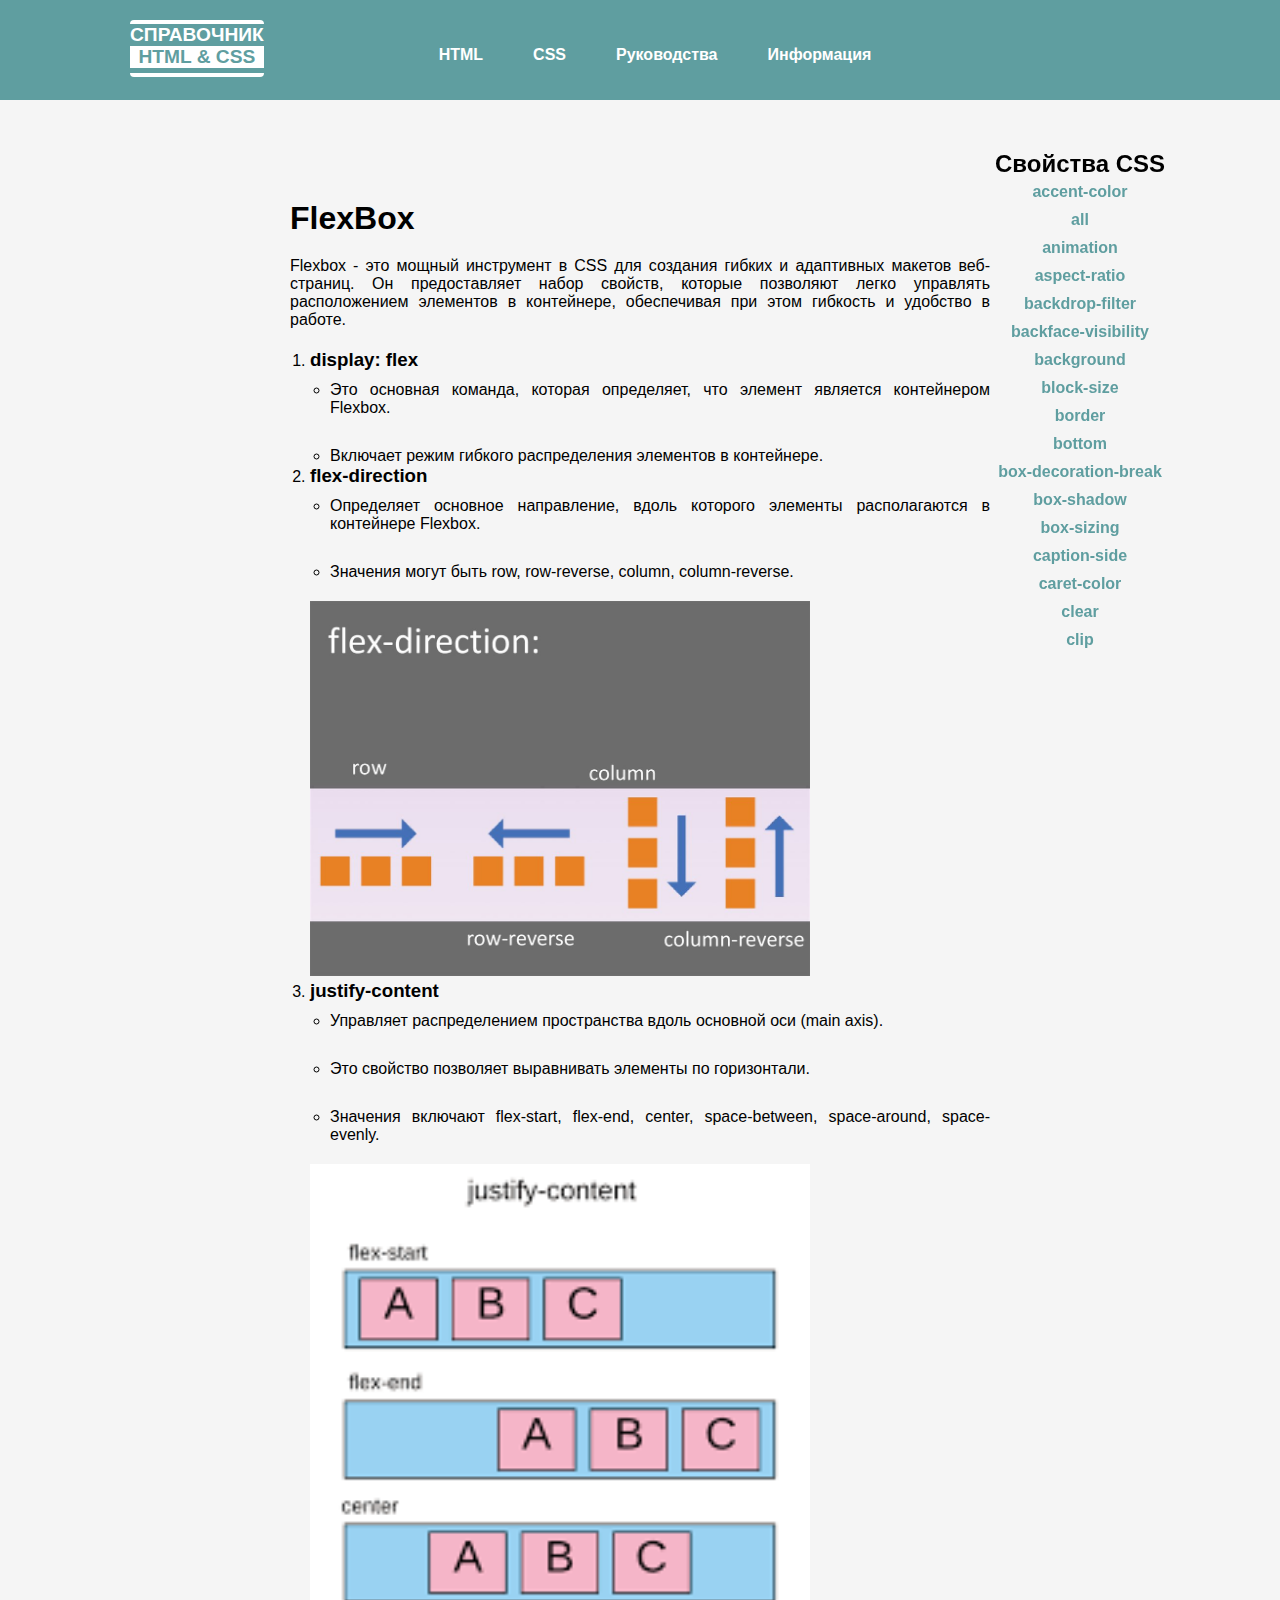
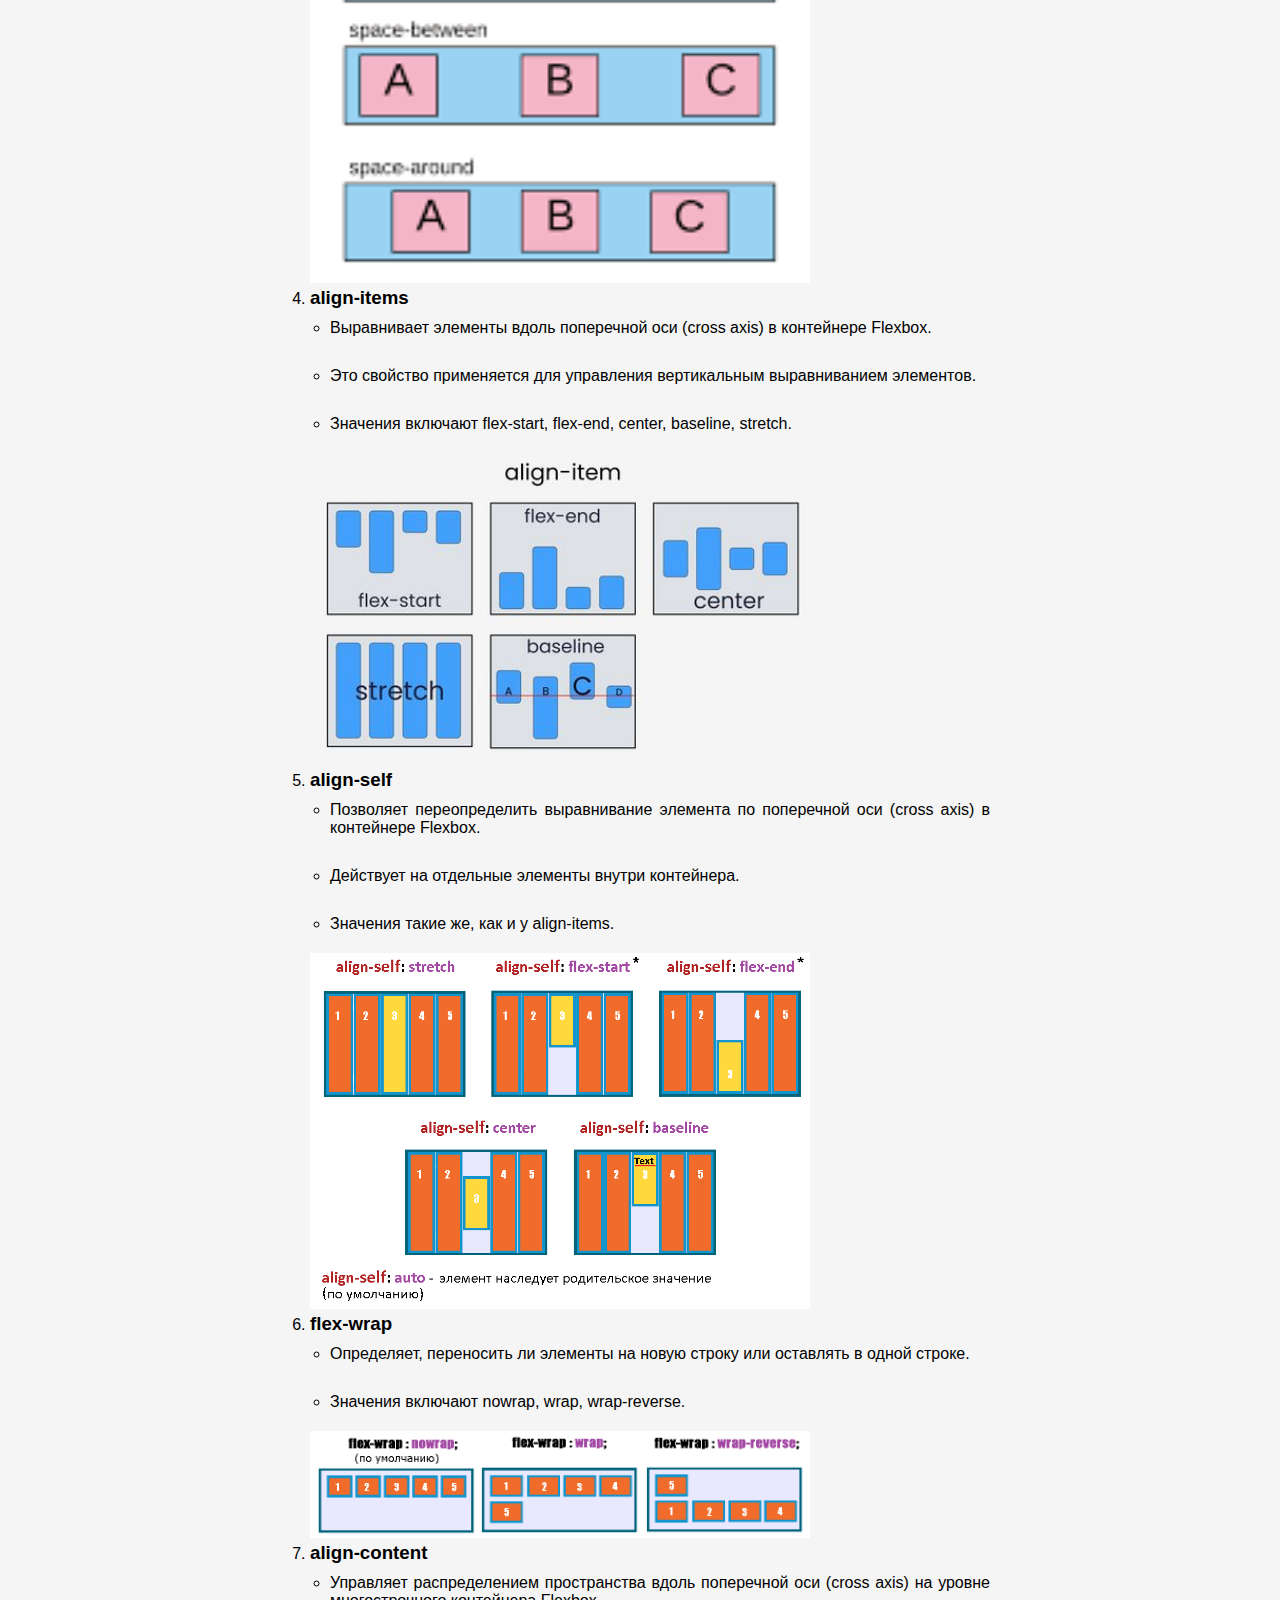
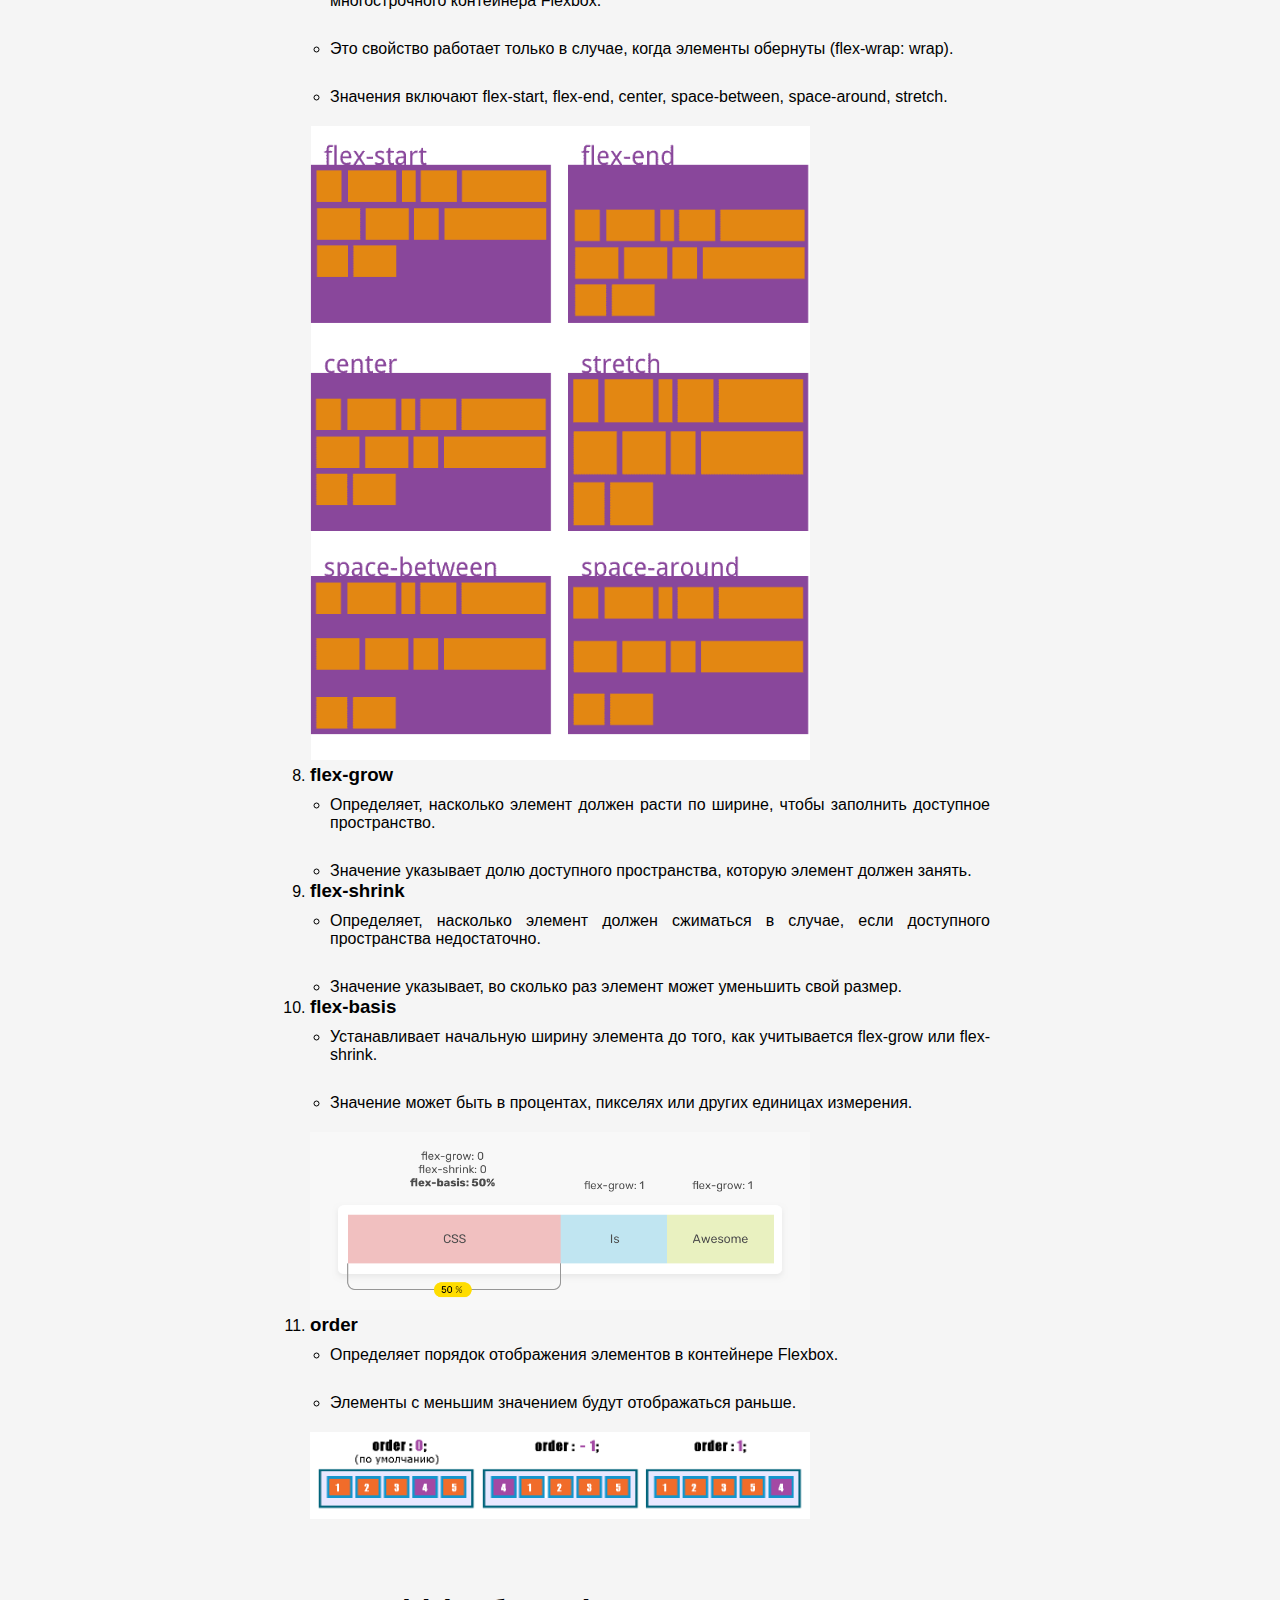
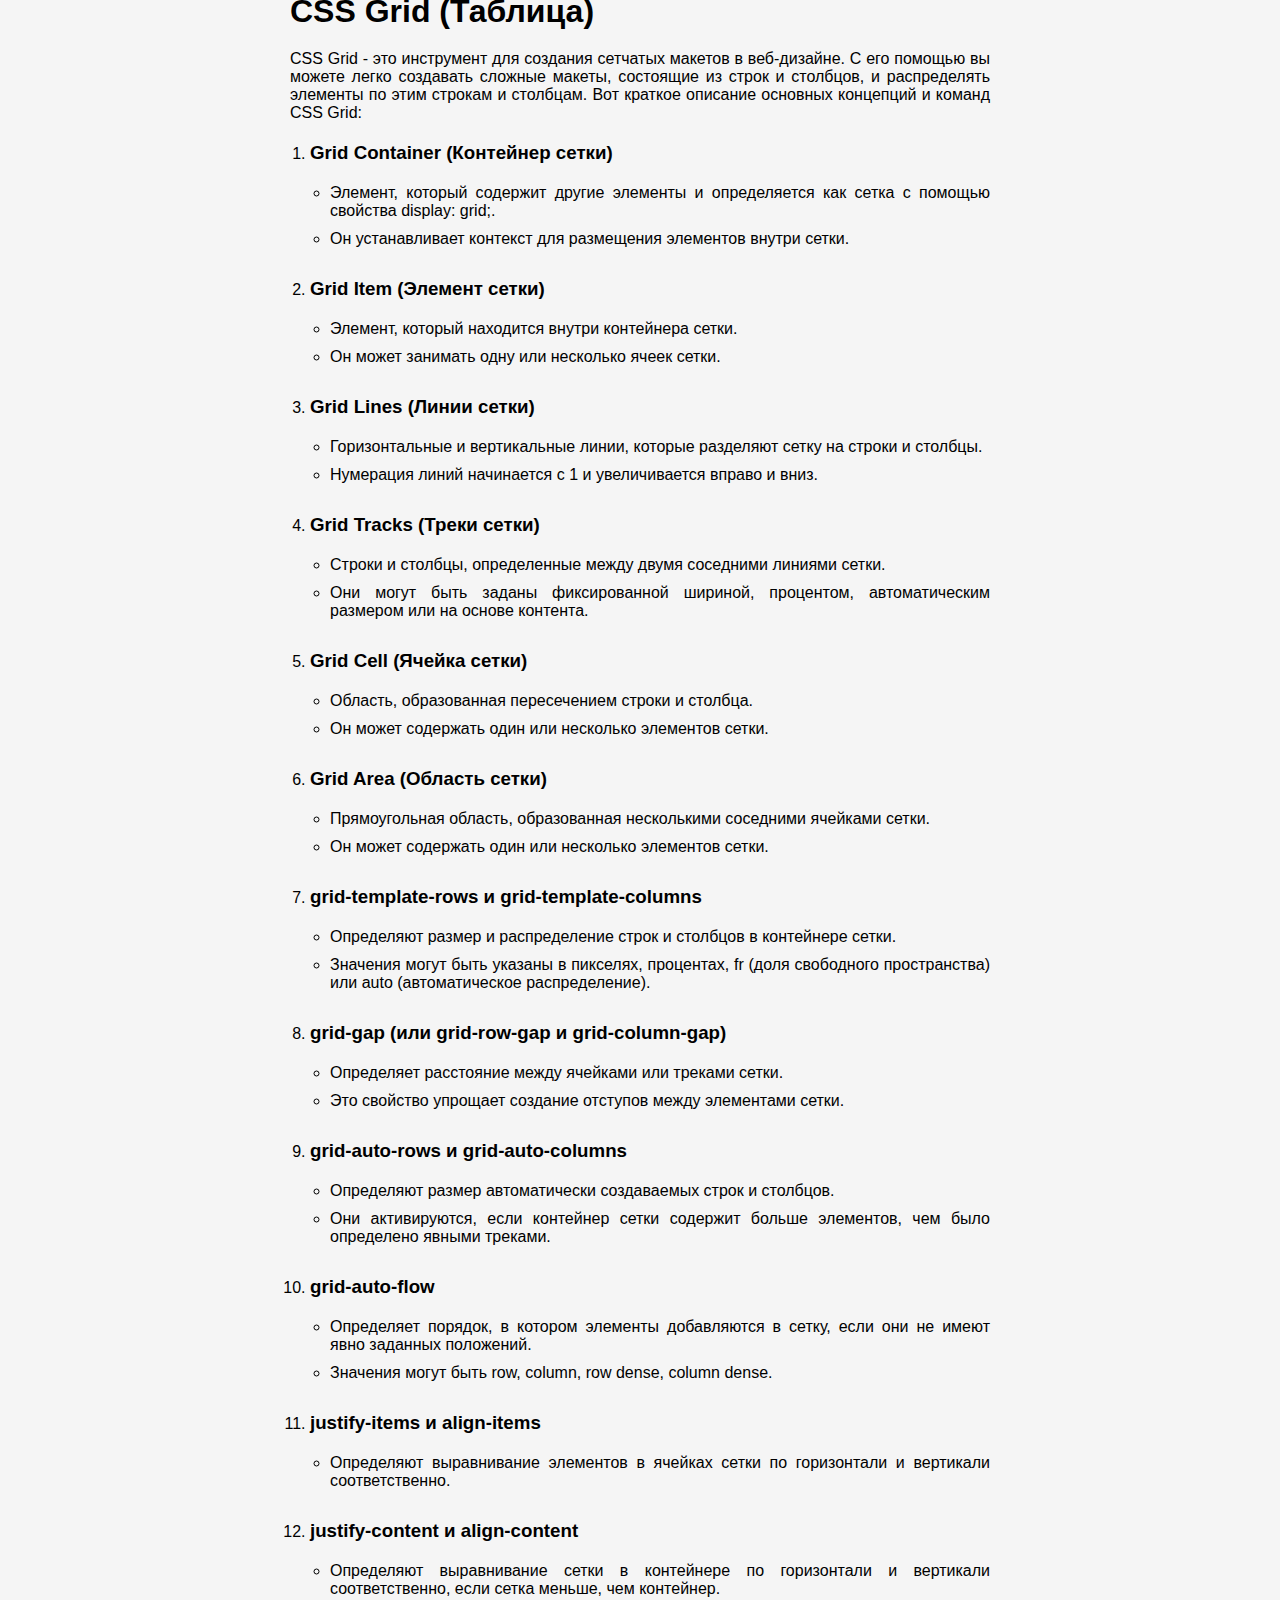
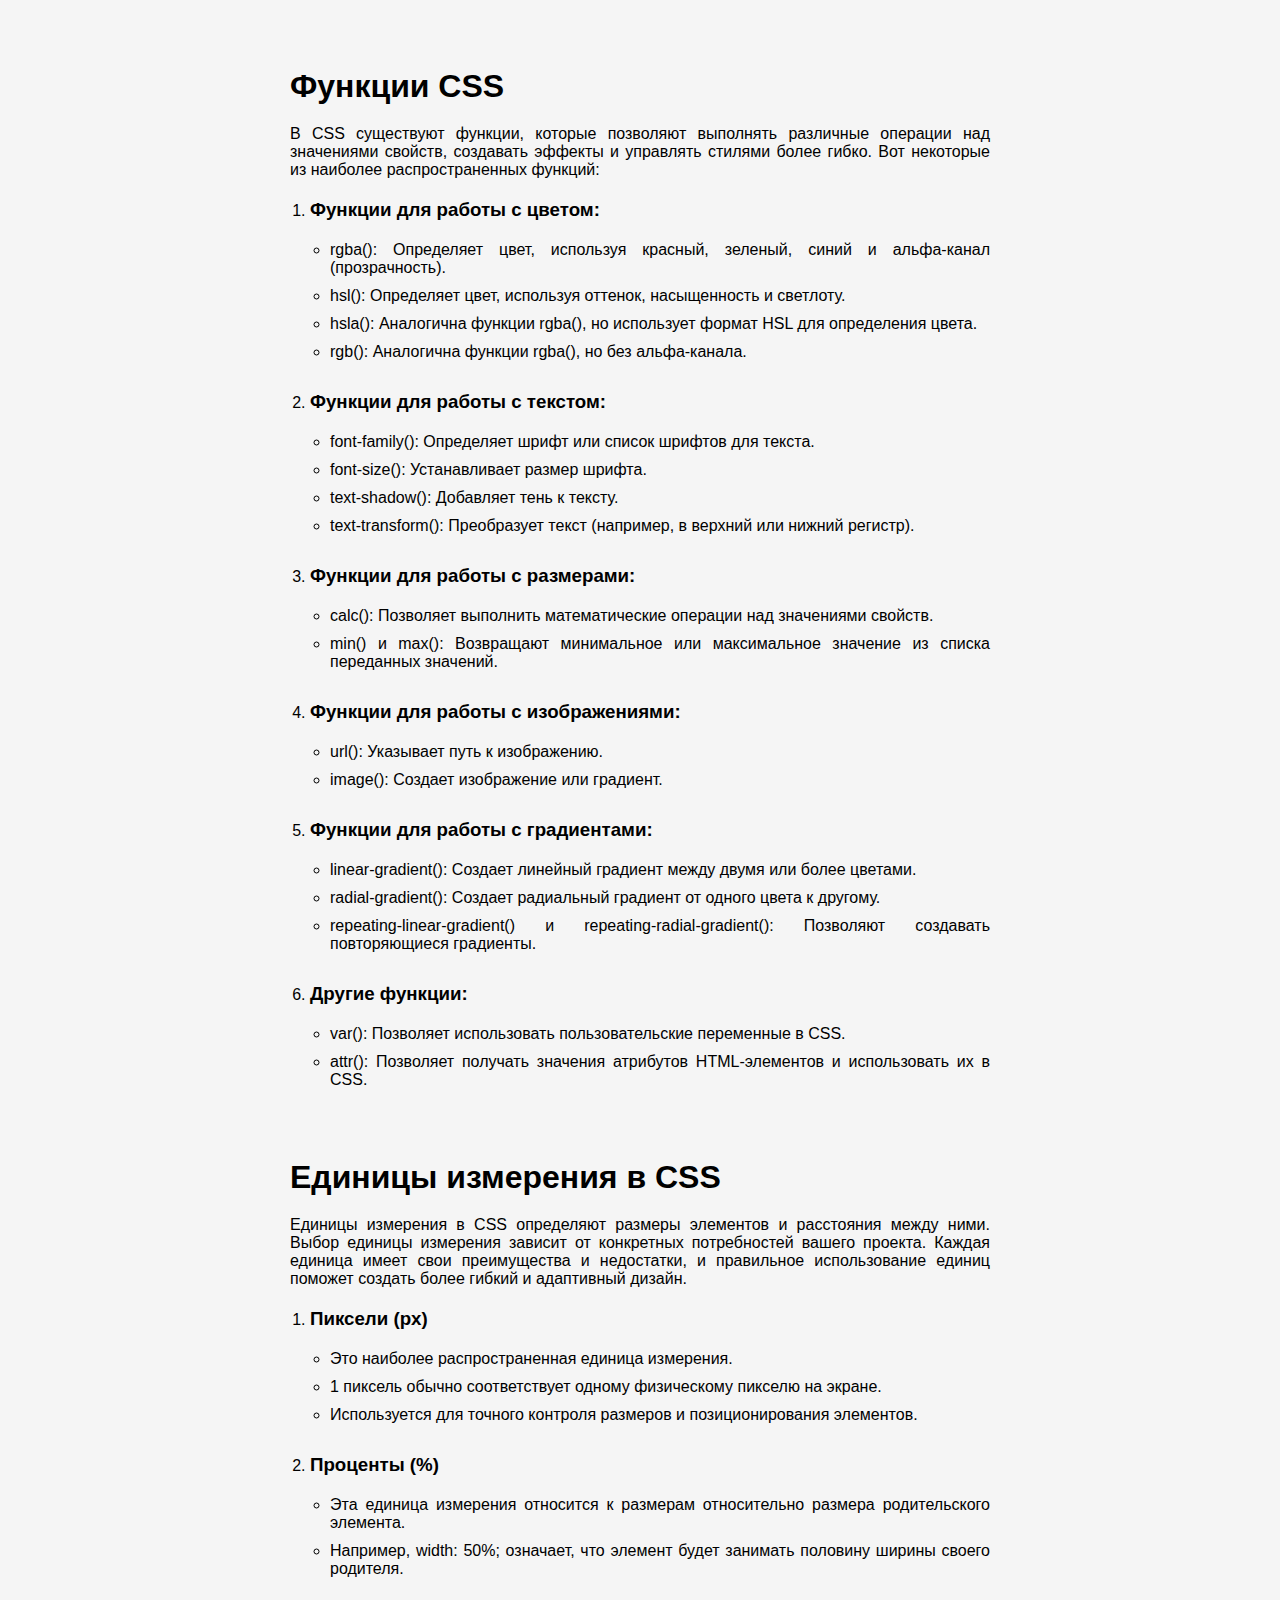
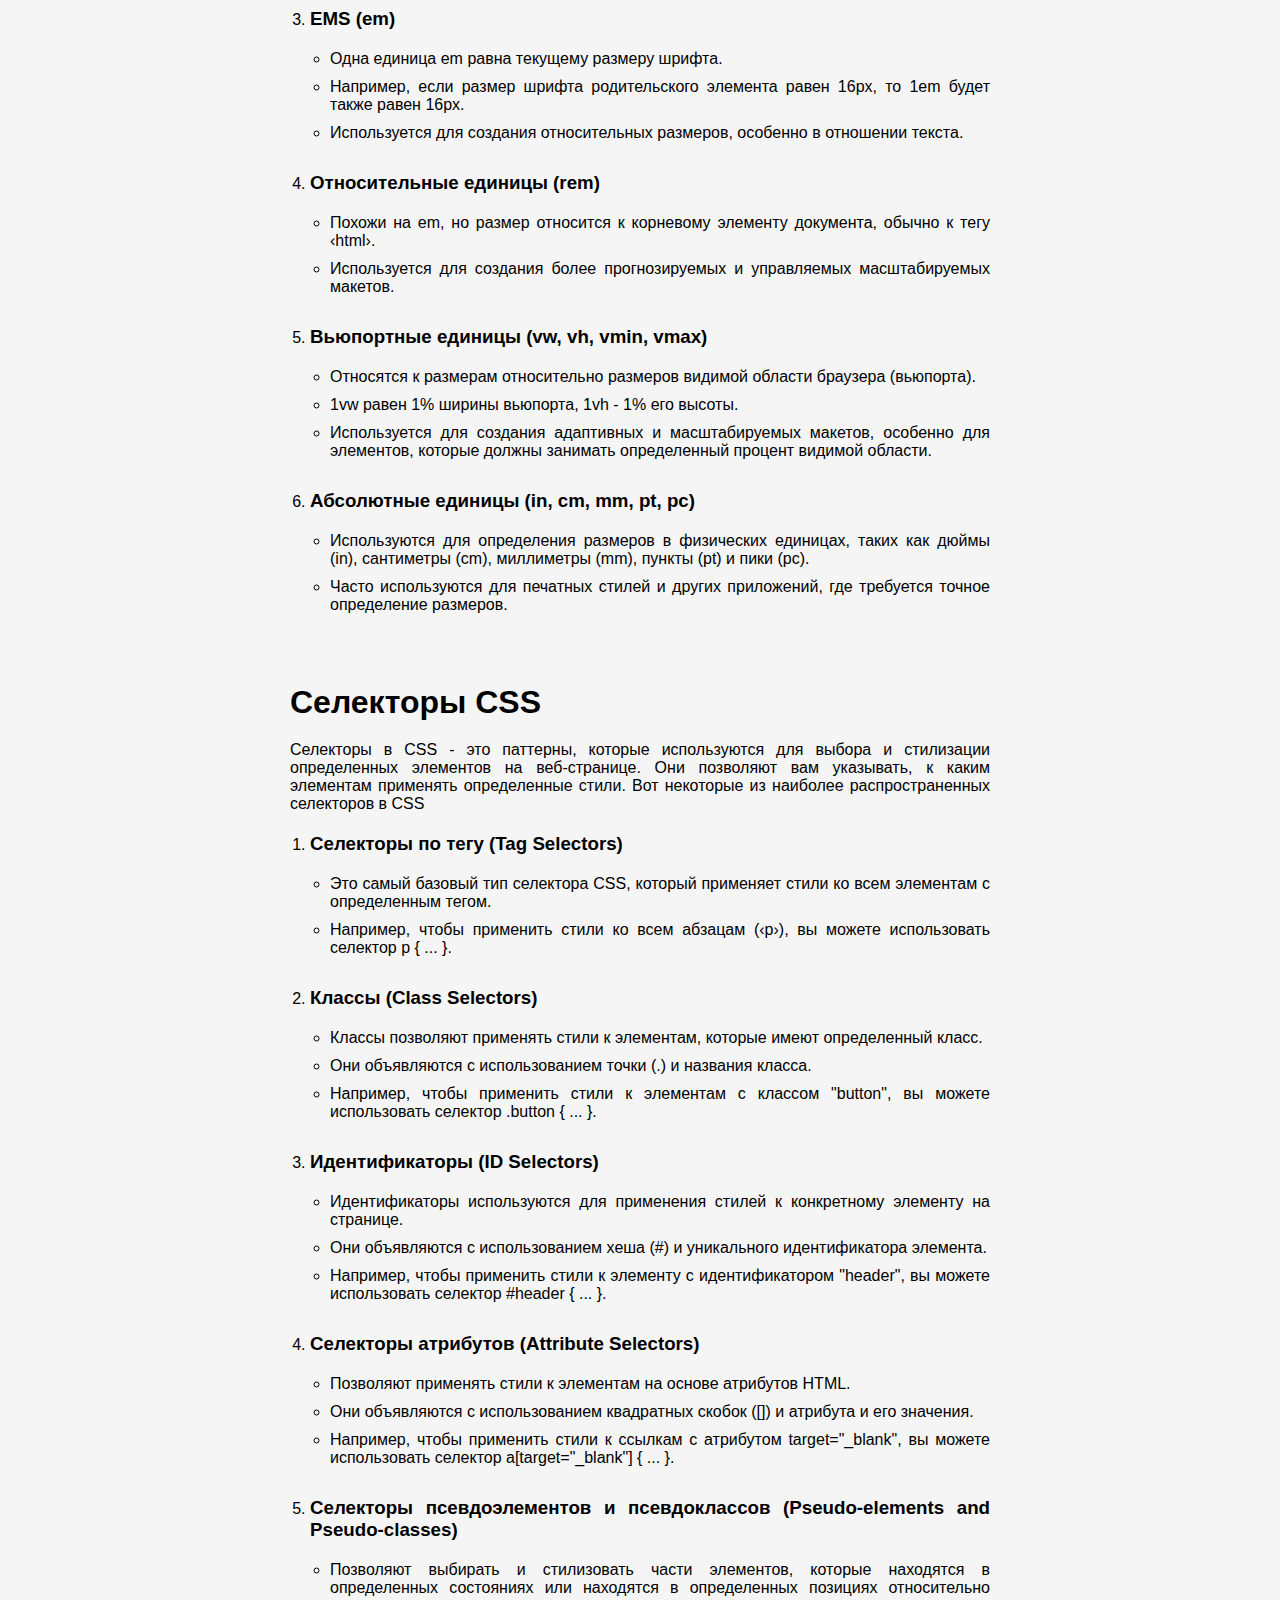
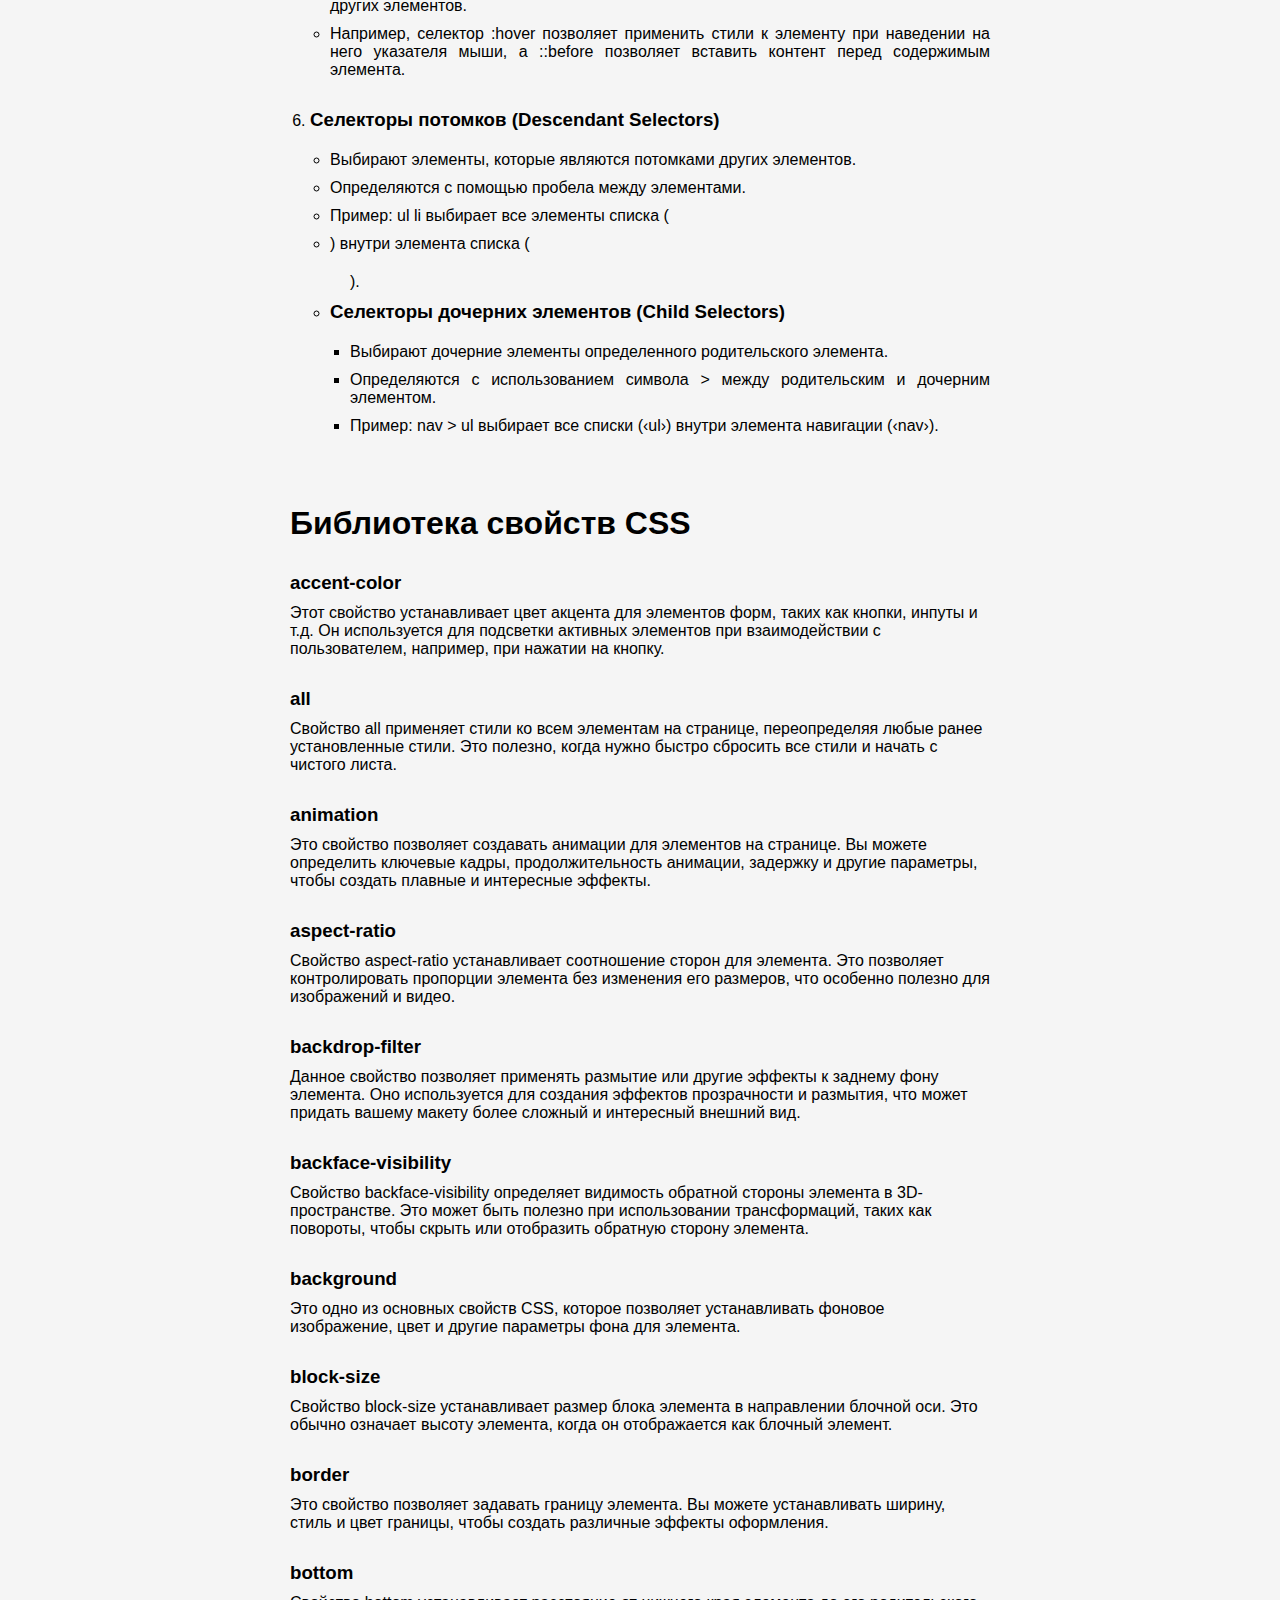
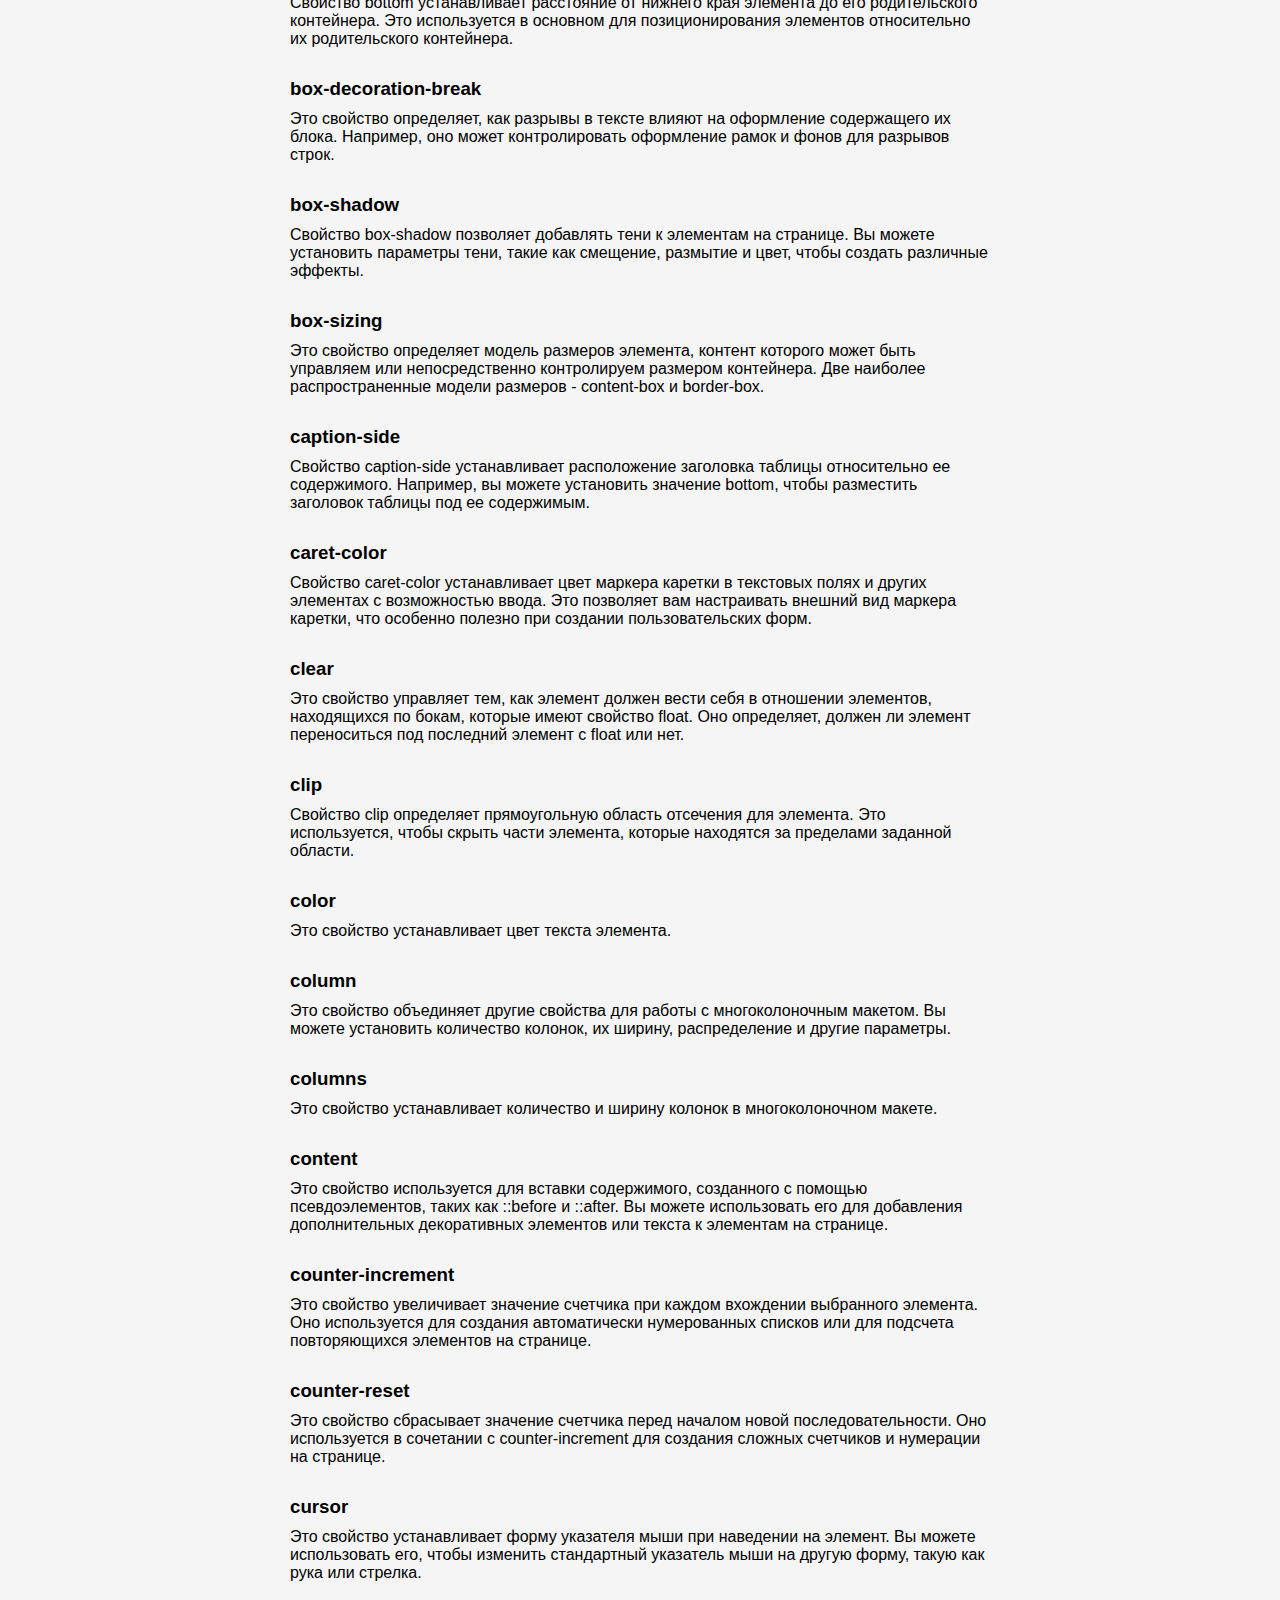
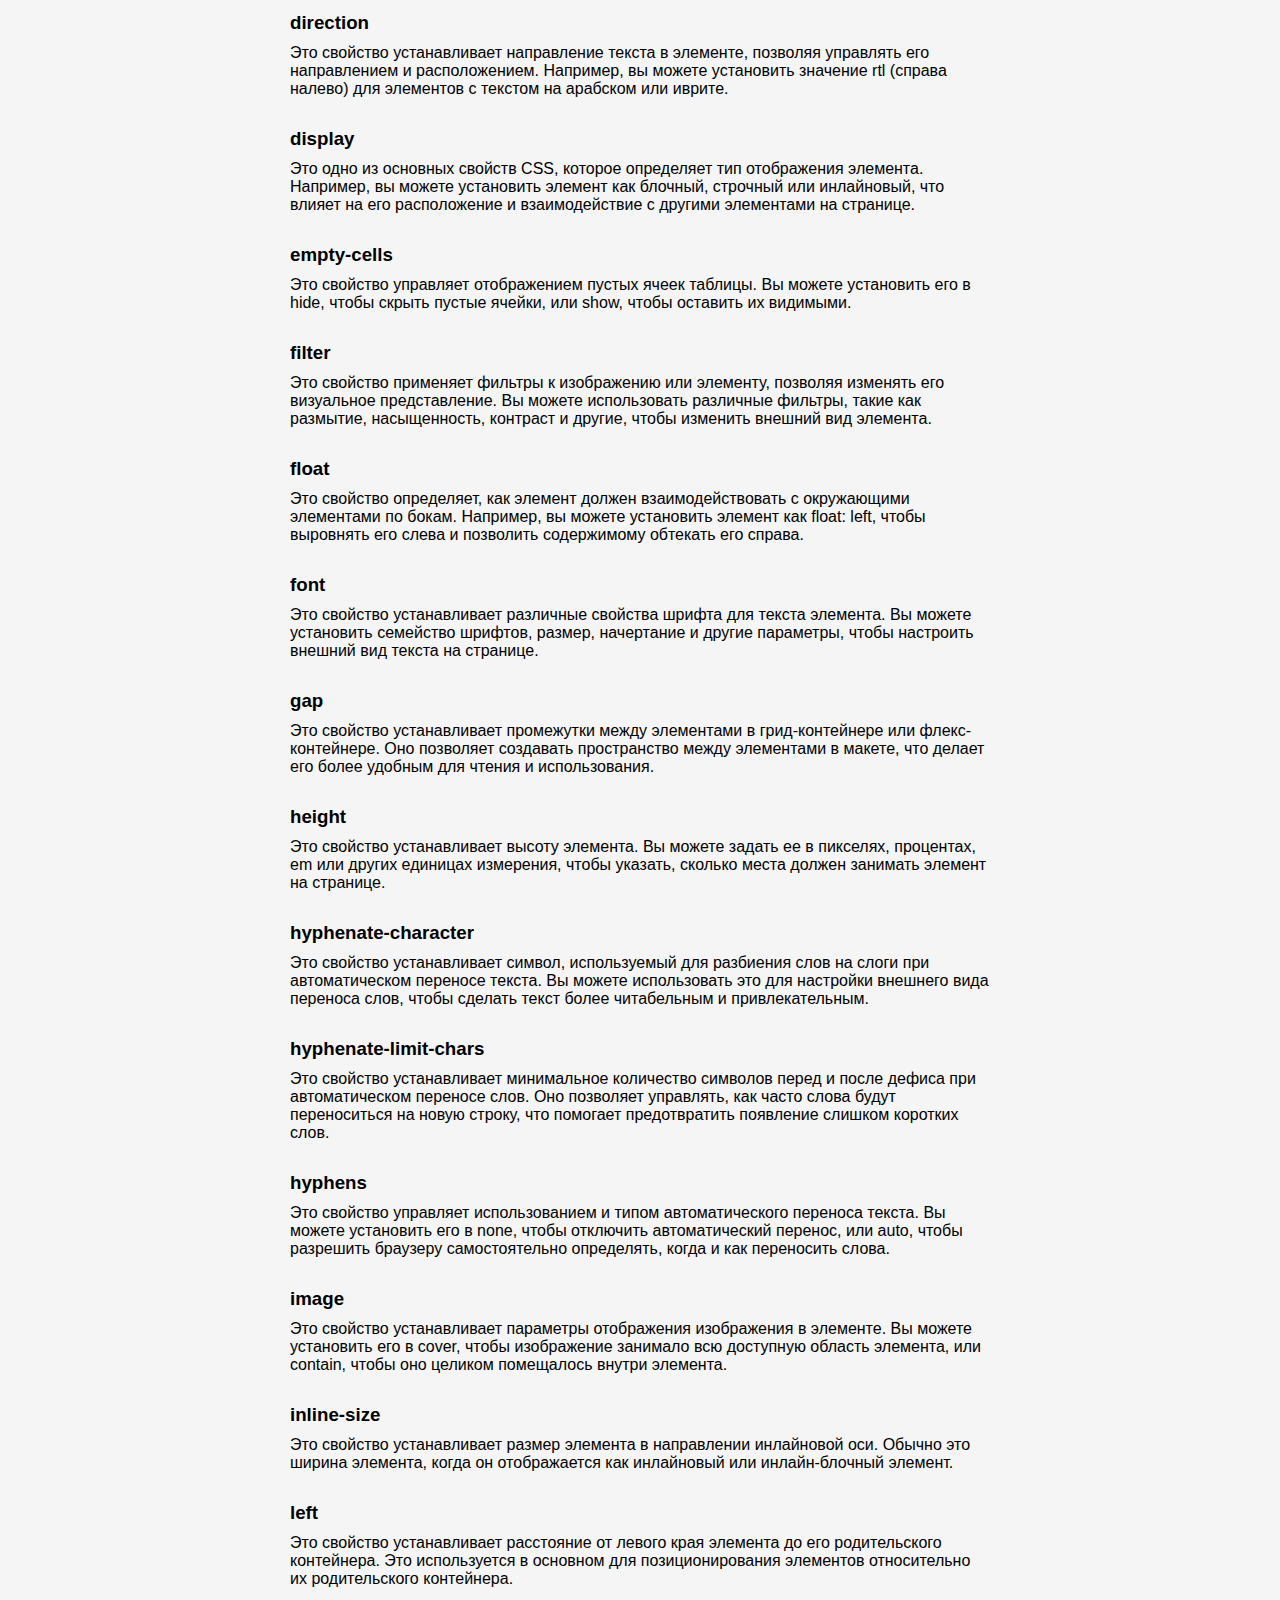
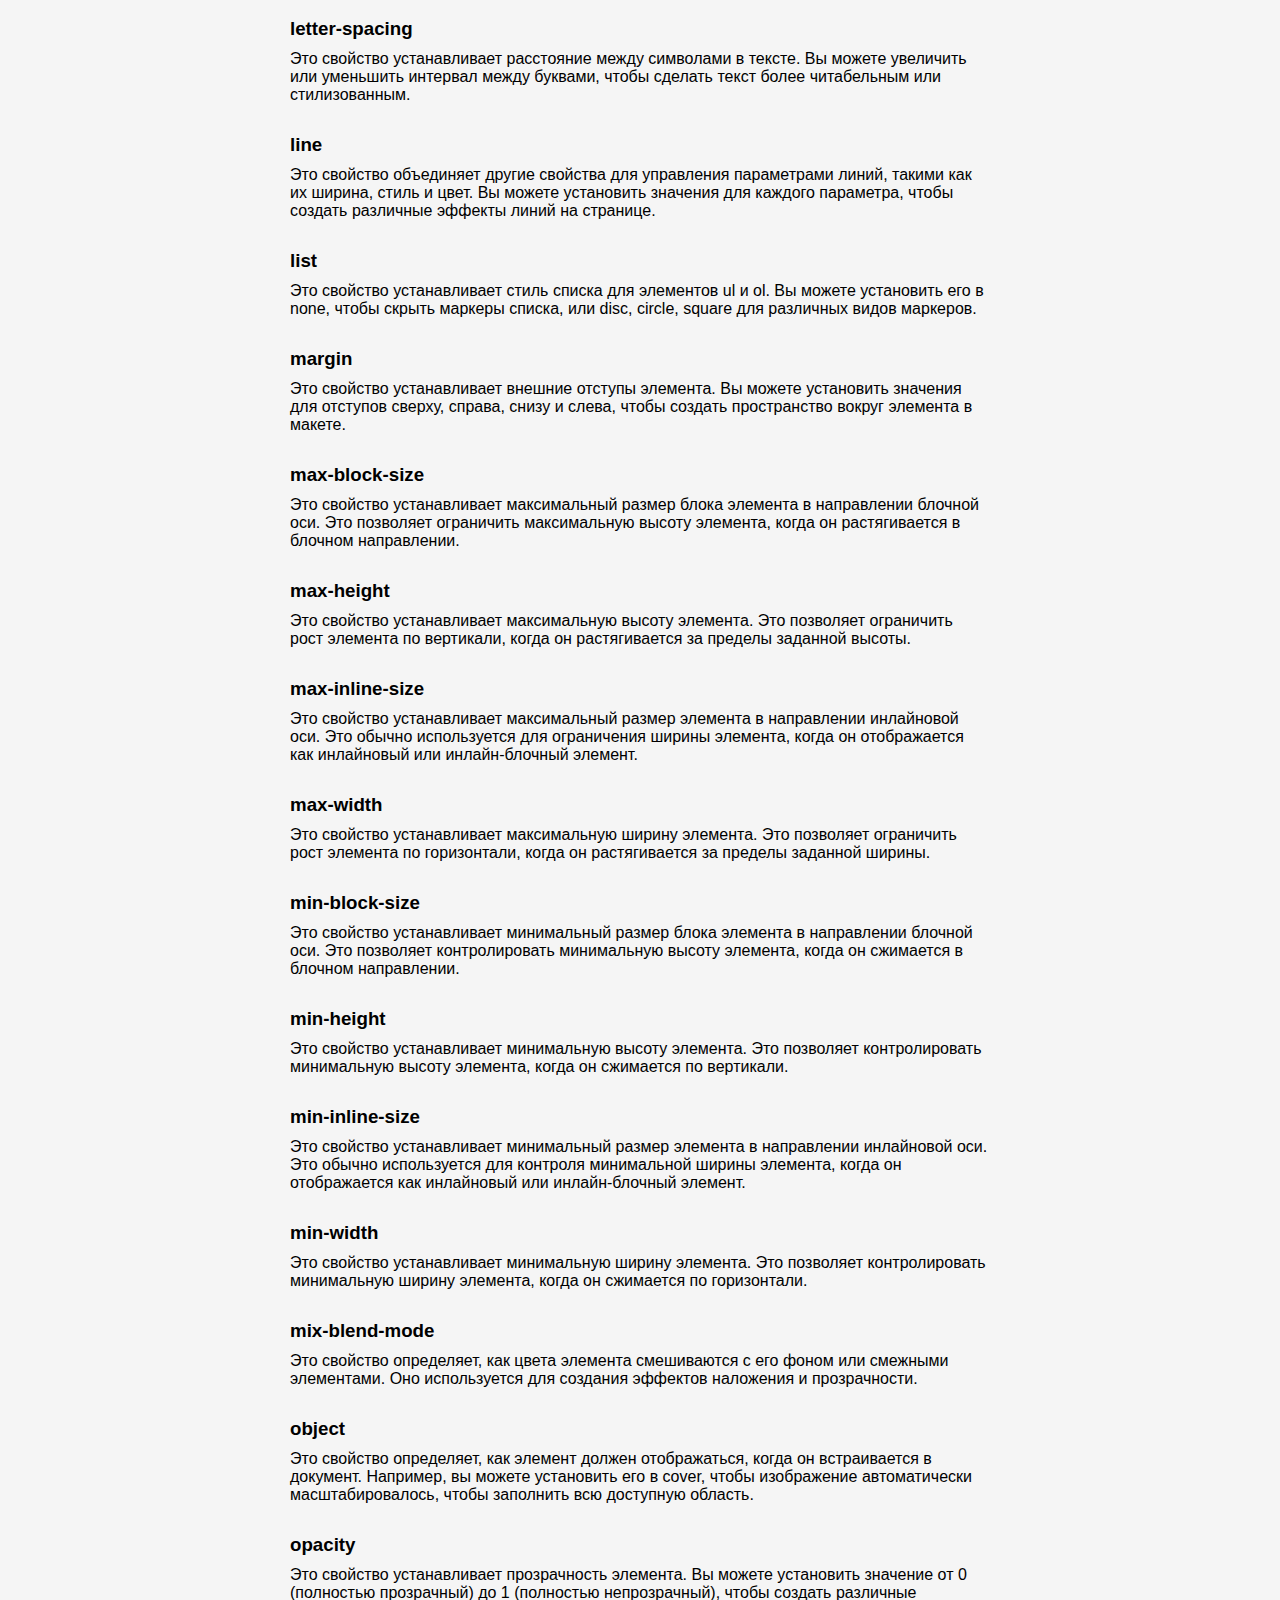
<file: pages/css/elemets.html>
<!DOCTYPE html>
<html lang="en">
<head>
    <meta charset="UTF-8">
    <meta name="viewport" content="width=device-width, initial-scale=1.0">
    <title>HTML directory</title>
    <link rel="stylesheet" href="./style/elements.css">
</head>
<body>
    <header>

        <div class="main_logo">
            <a href="/directory/index.html">
                <strong>СПРАВОЧНИК</strong>
                <p>
                    <strong>HTML & CSS </strong>
                </p> 
            </a>
        </div>

        <ul class="menu">
            <li><strong>HTML</strong>
                <ol>
                    <li><a href="/directory/pages/html/tags.html#a">Библиотека тегов HTML</a></li>
                    <li><a href="/directory/pages/html/tags.html#atributs">Глобальные атрибуты</a></li>
                    <li><a href="/directory/pages/html/tags.html#mime_types">MIME-типы</a></li>
                    <li><a href="/directory/pages/html/tags.html#container">Контейнеры</a></li>
                    <li><a href="/directory/pages/html/tags.html#grid_list">Grid и List теги</a></li>
                    <li><a href="/directory/pages/html/tags.html#form_tags">Form-теги</a></li>
                    <li><a href="/directory/pages/html/tags.html#block_strock" style="border-radius: 7px;">Блочные/строчные теги</a></li>
                </ol>
            </li>
            <li><strong>CSS</strong>
                <ol>
                    <li><a href="/directory/pages/css/elemets.html#accent-color">Библиотека свойств CSS</a></li>
                    <li><a href="/directory/pages/css/elemets.html#flexbox">FlexBox</a></li>
                    <li><a href="/directory/pages/css/elemets.html#css_grid">Grid</a></li>
                    <li><a href="/directory/pages/css/elemets.html#functions">Функции</a></li>
                    <li><a href="/directory/pages/css/elemets.html#units">Единицы CSS</a></li>
                    <li><a href="/directory/pages/css/elemets.html#selectors" style="border-radius: 7px;"> Селекторы</a></li>
                </ol>
            </li>
            <li><strong>Руководства</strong>
                <ol>
                    <li><a href="/directory/pages/css/elemets.html#grid_manual">Таблицы</a></li>
                    <li><a href="/directory/pages/css/elemets.html#adapt_design">Адаптивный дизайн</a></li>
                    <li><a href="/directory/pages/css/elemets.html#bootstrap">Bootstrap 5</a></li>
                    <li><a href="/directory/pages/css/elemets.html#psevdo_elements">Псевдоэлементы ::before и ::after</a></li>
                    <li><a href="/directory/pages/css/elemets.html#animations">CSS-анимация для начинающих</a></li>
                    <li><a href="/directory/pages/css/elemets.html#peremennie" style="border-radius: 7px;">Переменные CSS с нуля</a></li>
                </ol>
            </li>
            <li><strong>Информация</strong>
                <ol>
                    <li><a href="/directory/pages/css/elemets.html#mackets">Макеты</a></li>
                    <li><a href="/directory/pages/css/elemets.html#ssilki">Полезные ссылки</a></li>
                    <li><a href="http://www.itmathrepetitor.ru/zadachi-po-html-i-css/">Тренировочные задачи по HTML и CSS</a></li>
                    <li><a href="https://drive.google.com/file/d/1xqMvGYce9nI3lDx13ZAgTua-_AVFdjIA/view?usp=drive_link" style="border-radius: 7px;">Код данного сайта</a></li>
                </ol>
            </li>
        </ul>
    </header>
    <main>

        

        <div class="main_txt">

            <!-- CSS txt -->

            <div class="flexbox">

                <h1 id="flexbox">FlexBox</h1>
                <p>Flexbox - это мощный инструмент в CSS для создания гибких и адаптивных макетов веб-страниц. Он предоставляет набор свойств, которые позволяют легко управлять расположением элементов в контейнере, обеспечивая при этом гибкость и удобство в работе.  </p>
                <ol>
                    <li>
    
                        <h3>display: flex</h3>
                        <ul>
                            <li>Это основная команда, которая определяет, что элемент является контейнером Flexbox.
                            </li>
                            <li>Включает режим гибкого распределения элементов в контейнере.
                            </li>
                        </ul>
    
                    </li>
                    <li>
    
                        <h3>flex-direction</h3>
                        <ul>
                            <li>Определяет основное направление, вдоль которого элементы располагаются в контейнере Flexbox.</li>
                            <li>Значения могут быть row, row-reverse, column, column-reverse.</li>
                        </ul>
                        <img src="./style/img/flex-direction.jpg" class="flex-direction">
    
                    </li>
                    <li>
    
                        <h3>justify-content</h3>
                        <ul>
                            <li>Управляет распределением пространства вдоль основной оси (main axis).</li>
                            <li>Это свойство позволяет выравнивать элементы по горизонтали.
                            </li>
                            <li>Значения включают flex-start, flex-end, center, space-between, space-around, space-evenly.
                            </li>
                        </ul>
                        <img src="./style/img/justify-content.jpg" class="justify-content">
    
                    </li>
                    <li>
    
                        <h3>align-items</h3>
                        <ul>
                            <li>Выравнивает элементы вдоль поперечной оси (cross axis) в контейнере Flexbox.
                            </li>
                            <li>Это свойство применяется для управления вертикальным выравниванием элементов.
                            </li>
                            <li>Значения включают flex-start, flex-end, center, baseline, stretch.
                            </li>
                        </ul>
                        <img src="./style/img/align-items.jpg" class="align-items">
    
                    </li>
                    <li>
    
                        <h3>align-self</h3>
                        <ul>
                            <li>Позволяет переопределить выравнивание элемента по поперечной оси (cross axis) в контейнере Flexbox.
                            </li>
                            <li>Действует на отдельные элементы внутри контейнера.
                            </li>
                            <li>Значения такие же, как и у align-items.
                            </li>
                        </ul>
                        <img src="./style/img/align-self.jpg" class="align-self">
    
                    </li>
                    <li>
    
                        <h3>flex-wrap</h3>
                        <ul>
                            <li>Определяет, переносить ли элементы на новую строку или оставлять в одной строке.
                            </li>
                            <li>Значения включают nowrap, wrap, wrap-reverse.
                            </li>
                        </ul>
                        <img src="./style/img/flex-wrap.jpg" class="flex-wrap">
    
                    </li>
                    <li>
    
                        <h3>align-content</h3>
                        <ul>
                            <li>Управляет распределением пространства вдоль поперечной оси (cross axis) на уровне многострочного контейнера Flexbox.
                            </li>
                            <li>Это свойство работает только в случае, когда элементы обернуты (flex-wrap: wrap).
                            </li>
                            <li>Значения включают flex-start, flex-end, center, space-between, space-around, stretch.
                            </li>
                        </ul>
                        <img src="./style/img/align-content.jpg" class="align-content">
    
                    </li>
                    <li>
    
                        <h3>flex-grow</h3>
                        <ul>
                            <li>Определяет, насколько элемент должен расти по ширине, чтобы заполнить доступное пространство.</li>
                            <li>Значение указывает долю доступного пространства, которую элемент должен занять.
                            </li>
                        </ul>
    
                    </li>
                    <li>
    
                        <h3>flex-shrink</h3>
                        <ul>
                            <li>Определяет, насколько элемент должен сжиматься в случае, если доступного пространства недостаточно.
                            </li>
                            <li>Значение указывает, во сколько раз элемент может уменьшить свой размер.
                            </li>
                        </ul>
    
                    </li>
                    <li>
    
                        <h3>flex-basis</h3>
                        <ul>
                            <li>Устанавливает начальную ширину элемента до того, как учитывается flex-grow или flex-shrink.
                            </li>
                            <li>Значение может быть в процентах, пикселях или других единицах измерения.
                            </li>
                        </ul>
                        <img src="./style/img/flex-grow.jpg" class="flex-grow">
    
                    </li>
                    <li>
    
                        <h3>order</h3>
                        <ul>
                            <li>Определяет порядок отображения элементов в контейнере Flexbox.
                            </li>
                            <li>Элементы с меньшим значением будут отображаться раньше.
                            </li>
                        </ul>
                        <img src="./style/img/order.jpg" class="order">
    
                    </li>
                </ol>
    
    
            </div>

            <div class="css_grid">

            <h1 id="css_grid">CSS Grid (Таблица)</h1>
            <p>CSS Grid - это инструмент для создания сетчатых макетов в веб-дизайне. С его помощью вы можете легко создавать сложные макеты, состоящие из строк и столбцов, и распределять элементы по этим строкам и столбцам. Вот краткое описание основных концепций и команд CSS Grid:</p>

            <ol>
                <li>

                    <h3>Grid Container (Контейнер сетки)</h3>
                    <ul>
                        <li>Элемент, который содержит другие элементы и определяется как сетка с помощью свойства display: grid;.
                        </li>
                        <li>Он устанавливает контекст для размещения элементов внутри сетки.
                        </li>
                    </ul>

                </li>
                <li>

                    <h3>Grid Item (Элемент сетки)</h3>
                    <ul>
                        <li>Элемент, который находится внутри контейнера сетки.</li>
                        <li>Он может занимать одну или несколько ячеек сетки.</li>
                    </ul>

                </li>
                <li>

                    <h3>Grid Lines (Линии сетки)</h3>
                    <ul>
                        <li>Горизонтальные и вертикальные линии, которые разделяют сетку на строки и столбцы.</li>
                        <li>Нумерация линий начинается с 1 и увеличивается вправо и вниз.</li>
                    </ul>

                </li>
                <li>

                    <h3>Grid Tracks (Треки сетки)</h3>
                    <ul>
                        <li>Строки и столбцы, определенные между двумя соседними линиями сетки.</li>
                        <li>Они могут быть заданы фиксированной шириной, процентом, автоматическим размером или на основе контента.</li>
                    </ul>

                </li>
                <li>

                    <h3>Grid Cell (Ячейка сетки)</h3>
                    <ul>
                        <li>Область, образованная пересечением строки и столбца.</li>
                        <li>Он может содержать один или несколько элементов сетки.</li>
                    </ul>

                </li>
                <li>

                    <h3>Grid Area (Область сетки)</h3>
                    <ul>
                        <li>Прямоугольная область, образованная несколькими соседними ячейками сетки.</li>
                        <li>Он может содержать один или несколько элементов сетки.</li>
                    </ul>

                </li>
                <li>

                    <h3>grid-template-rows и grid-template-columns</h3>
                    <ul>
                        <li>Определяют размер и распределение строк и столбцов в контейнере сетки.</li>
                        <li>Значения могут быть указаны в пикселях, процентах, fr (доля свободного пространства) или auto (автоматическое распределение).</li>
                    </ul>

                </li>
                <li>

                    <h3>grid-gap (или grid-row-gap и grid-column-gap)</h3>
                    <ul>
                        <li>Определяет расстояние между ячейками или треками сетки.</li>
                        <li>Это свойство упрощает создание отступов между элементами сетки.</li>
                    </ul>

                </li>
                <li>

                    <h3>grid-auto-rows и grid-auto-columns</h3>
                    <ul>
                        <li>Определяют размер автоматически создаваемых строк и столбцов.</li>
                        <li>Они активируются, если контейнер сетки содержит больше элементов, чем было определено явными треками.</li>
                    </ul>

                </li>
                <li>

                    <h3>grid-auto-flow</h3>
                    <ul>
                        <li>Определяет порядок, в котором элементы добавляются в сетку, если они не имеют явно заданных положений.</li>
                        <li>Значения могут быть row, column, row dense, column dense.</li>
                    </ul>

                </li>
                <li>

                    <h3>justify-items и align-items</h3>
                    <ul>
                        <li>Определяют выравнивание элементов в ячейках сетки по горизонтали и вертикали соответственно.</li>
                    </ul>

                </li>
                <li>

                    <h3>justify-content и align-content</h3>
                    <ul>
                        <li>Определяют выравнивание сетки в контейнере по горизонтали и вертикали соответственно, если сетка меньше, чем контейнер.</li>
                    </ul>

                </li>
            </ol>

            </div>

            <div class="functions">

            <h1 id="functions">Функции CSS</h1>
            <p>В CSS существуют функции, которые позволяют выполнять различные операции над значениями свойств, создавать эффекты и управлять стилями более гибко. Вот некоторые из наиболее распространенных функций:</p>

            <ol>
                <li>

                    <h3>Функции для работы с цветом:</h3>
                    <ul>
                        <li>rgba(): Определяет цвет, используя красный, зеленый, синий и альфа-канал (прозрачность).</li>
                        <li>hsl(): Определяет цвет, используя оттенок, насыщенность и светлоту.</li>
                        <li>hsla(): Аналогична функции rgba(), но использует формат HSL для определения цвета.</li>
                        <li>rgb(): Аналогична функции rgba(), но без альфа-канала.</li>
                    </ul>

                </li>
                <li>

                    <h3>Функции для работы с текстом:</h3>
                    <ul>
                        <li>font-family(): Определяет шрифт или список шрифтов для текста.</li>
                        <li>font-size(): Устанавливает размер шрифта.</li>
                        <li>text-shadow(): Добавляет тень к тексту.</li>
                        <li>text-transform(): Преобразует текст (например, в верхний или нижний регистр).</li>
                    </ul>

                </li>
                <li>

                    <h3>Функции для работы с размерами:</h3>
                    <ul>
                        <li>calc(): Позволяет выполнить математические операции над значениями свойств.   </li>
                        <li>min() и max(): Возвращают минимальное или максимальное значение из списка переданных значений.</li>
                    </ul>

                </li>
                <li>

                    <h3>Функции для работы с изображениями:</h3>
                    <ul>
                        <li>url(): Указывает путь к изображению.</li>
                        <li>image(): Создает изображение или градиент.</li>
                    </ul>

                </li>
                <li>

                    <h3>Функции для работы с градиентами:</h3>
                    <ul>
                        <li>linear-gradient(): Создает линейный градиент между двумя или более цветами.   </li>
                        <li>radial-gradient(): Создает радиальный градиент от одного цвета к другому.</li>
                        <li>repeating-linear-gradient() и repeating-radial-gradient(): Позволяют создавать повторяющиеся градиенты.</li>
                    </ul>

                </li>
                <li>

                    <h3>Другие функции:</h3>
                    <ul>
                        <li>var(): Позволяет использовать пользовательские переменные в CSS.</li>
                        <li>attr(): Позволяет получать значения атрибутов HTML-элементов и использовать их в CSS.</li>
                    </ul>

                </li>
            </ol>

            </div>

            <div class="units">

                <h1 id="units">Единицы измерения в CSS</h1>
                <p>Единицы измерения в CSS определяют размеры элементов и расстояния между ними. Выбор единицы измерения зависит от конкретных потребностей вашего проекта. Каждая единица имеет свои преимущества и недостатки, и правильное использование единиц поможет создать более гибкий и адаптивный дизайн.</p>

                <ol>
                    <li>

                        <h3>Пиксели (px)</h3>
                        <ul>
                            <li>Это наиболее распространенная единица измерения.</li>
                            <li>1 пиксель обычно соответствует одному физическому пикселю на экране.</li>
                            <li>Используется для точного контроля размеров и позиционирования элементов.   </li>
                        </ul>

                    </li>
                    <li>

                        <h3>Проценты (%)</h3>
                        <ul>
                            <li>Эта единица измерения относится к размерам относительно размера родительского элемента.</li>
                            <li>Например, width: 50%; означает, что элемент будет занимать половину ширины своего родителя.</li>
                        </ul>

                    </li>
                    <li>

                        <h3>EMS (em)</h3>
                        <ul>
                            <li>Одна единица em равна текущему размеру шрифта.</li>
                            <li>Например, если размер шрифта родительского элемента равен 16px, то 1em будет также равен 16px.</li>
                            <li>Используется для создания относительных размеров, особенно в отношении текста.</li>
                        </ul>

                    </li>
                    <li>

                        <h3>Относительные единицы (rem)</h3>
                        <ul>
                            <li>Похожи на em, но размер относится к корневому элементу документа, обычно к тегу ‹html›.</li>
                            <li>Используется для создания более прогнозируемых и управляемых масштабируемых макетов.</li>
                        </ul>

                    </li>
                    <li>

                        <h3>Вьюпортные единицы (vw, vh, vmin, vmax)</h3>
                        <ul>
                            <li>Относятся к размерам относительно размеров видимой области браузера (вьюпорта).</li>
                            <li>1vw равен 1% ширины вьюпорта, 1vh - 1% его высоты.</li>
                            <li>Используется для создания адаптивных и масштабируемых макетов, особенно для элементов, которые должны занимать определенный процент видимой области.  </li>
                        </ul>

                    </li>
                    <li>

                        <h3>Абсолютные единицы (in, cm, mm, pt, pc)</h3>
                        <ul>
                            <li>Используются для определения размеров в физических единицах, таких как дюймы (in), сантиметры (cm), миллиметры (mm), пункты (pt) и пики (pc).</li>
                            <li>Часто используются для печатных стилей и других приложений, где требуется точное определение размеров.</li>
                        </ul>

                    </li>
                </ol>

            </div>

            <div class="selectors">

                <h1 id="selectors">Селекторы CSS</h1>
                <p>Селекторы в CSS - это паттерны, которые используются для выбора и стилизации определенных элементов на веб-странице. Они позволяют вам указывать, к каким элементам применять определенные стили. Вот некоторые из наиболее распространенных селекторов в CSS  </p>

                <ol>
                    <li>

                        <h3>Селекторы по тегу (Tag Selectors)</h3>
                        <ul>
                            <li>Это самый базовый тип селектора CSS, который применяет стили ко всем элементам с определенным тегом.</li>
                            <li>Например, чтобы применить стили ко всем абзацам (‹p›), вы можете использовать селектор p { ... }.</li>
                        </ul>

                    </li>
                    <li>

                        <h3>Классы (Class Selectors)</h3>
                        <ul>
                            <li>Классы позволяют применять стили к элементам, которые имеют определенный класс.</li>
                            <li>Они объявляются с использованием точки (.) и названия класса.</li>
                            <li>Например, чтобы применить стили к элементам с классом "button", вы можете использовать селектор .button { ... }.</li>
                        </ul>

                    </li>
                    <li>

                        <h3>Идентификаторы (ID Selectors)</h3>
                        <ul>
                            <li>Идентификаторы используются для применения стилей к конкретному элементу на странице.</li>
                            <li>Они объявляются с использованием хеша (#) и уникального идентификатора элемента.</li>
                            <li>Например, чтобы применить стили к элементу с идентификатором "header", вы можете использовать селектор #header { ... }.</li>
                        </ul>

                    </li>
                    <li>

                        <h3>Селекторы атрибутов (Attribute Selectors)</h3>
                        <ul>
                            <li>Позволяют применять стили к элементам на основе атрибутов HTML.</li>
                            <li>Они объявляются с использованием квадратных скобок ([]) и атрибута и его значения.</li>
                            <li>Например, чтобы применить стили к ссылкам с атрибутом target="_blank", вы можете использовать селектор a[target="_blank"] { ... }.</li>
                        </ul>

                    </li>
                    <li>

                        <h3>Селекторы псевдоэлементов и псевдоклассов (Pseudo-elements and Pseudo-classes)</h3>
                        <ul>
                            <li>Позволяют выбирать и стилизовать части элементов, которые находятся в определенных состояниях или находятся в определенных позициях относительно других элементов.</li>
                            <li>Например, селектор :hover позволяет применить стили к элементу при наведении на него указателя мыши, а ::before позволяет вставить контент перед содержимым элемента.</li>
                        </ul>

                    </li>
                    <li>

                        <h3>Селекторы потомков (Descendant Selectors)</h3>
                        <ul>
                            <li>Выбирают элементы, которые являются потомками других элементов.</li>
                            <li>Определяются с помощью пробела между элементами.</li>
                            <li>Пример: ul li выбирает все элементы списка (<li>) внутри элемента списка (<ul>).</li>
                        </ul>

                    </li>
                    <li>

                        <h3>Селекторы дочерних элементов (Child Selectors)</h3>
                        <ul>
                            <li>Выбирают дочерние элементы определенного родительского элемента.</li>
                            <li>Определяются с использованием символа > между родительским и дочерним элементом.</li>
                            <li>Пример: nav > ul выбирает все списки (‹ul›) внутри элемента навигации (‹nav›).</li>
                        </ul>

                    </li>
                </ol>

            </div>

            <div class="css_elements">

                <h1>Библиотека свойств CSS</h1>

                <h3 id="accent-color">accent-color</h3>

                <p>Этот свойство устанавливает цвет акцента для элементов форм, таких как кнопки, инпуты и т.д. Он используется для подсветки активных элементов при взаимодействии с пользователем, например, при нажатии на кнопку.</p>

                <h3 id="all">all</h3>
                
                <p>Свойство all применяет стили ко всем элементам на странице, переопределяя любые ранее установленные стили. Это полезно, когда нужно быстро сбросить все стили и начать с чистого листа.</p>
                
                <h3 id="animation">animation</h3>
                
                <p>Это свойство позволяет создавать анимации для элементов на странице. Вы можете определить ключевые кадры, продолжительность анимации, задержку и другие параметры, чтобы создать плавные и интересные эффекты.</p>
                
                <h3 id="aspect-ratio">aspect-ratio</h3>
                
                <p>Свойство aspect-ratio устанавливает соотношение сторон для элемента. Это позволяет контролировать пропорции элемента без изменения его размеров, что особенно полезно для изображений и видео.</p>
                
                <h3 id="backdrop-filter">backdrop-filter</h3>
                
                <p>Данное свойство позволяет применять размытие или другие эффекты к заднему фону элемента. Оно используется для создания эффектов прозрачности и размытия, что может придать вашему макету более сложный и интересный внешний вид.</p>
                
                <h3 id="backface-visibility">backface-visibility</h3>

                <p>Свойство backface-visibility определяет видимость обратной стороны элемента в 3D-пространстве. Это может быть полезно при использовании трансформаций, таких как повороты, чтобы скрыть или отобразить обратную сторону элемента.</p>

                <h3 id="background">background</h3>

                <p>Это одно из основных свойств CSS, которое позволяет устанавливать фоновое изображение, цвет и другие параметры фона для элемента.</p>

                <h3 id="block-size">block-size</h3>

                <p>Свойство block-size устанавливает размер блока элемента в направлении блочной оси. Это обычно означает высоту элемента, когда он отображается как блочный элемент.</p>

                <h3 id="border">border</h3>

                <p>Это свойство позволяет задавать границу элемента. Вы можете устанавливать ширину, стиль и цвет границы, чтобы создать различные эффекты оформления.</p>

                <h3 id="bottom">bottom</h3>

                <p>Свойство bottom устанавливает расстояние от нижнего края элемента до его родительского контейнера. Это используется в основном для позиционирования элементов относительно их родительского контейнера.</p>

                <h3 id="box-decoration-break">box-decoration-break</h3>

                <p>Это свойство определяет, как разрывы в тексте влияют на оформление содержащего их блока. Например, оно может контролировать оформление рамок и фонов для разрывов строк.</p>

                <h3 id="box-shadow">box-shadow</h3>

                <p>Свойство box-shadow позволяет добавлять тени к элементам на странице. Вы можете установить параметры тени, такие как смещение, размытие и цвет, чтобы создать различные эффекты.</p>

                <h3 id="box-sizing">box-sizing</h3>

                <p>Это свойство определяет модель размеров элемента, контент которого может быть управляем или непосредственно контролируем размером контейнера. Две наиболее распространенные модели размеров - content-box и border-box.</p>

                <h3 id="caption-side">caption-side</h3>

                <p>Свойство caption-side устанавливает расположение заголовка таблицы относительно ее содержимого. Например, вы можете установить значение bottom, чтобы разместить заголовок таблицы под ее содержимым.</p>

                <h3 id="caret-color">caret-color</h3>

                <p>Свойство caret-color устанавливает цвет маркера каретки в текстовых полях и других элементах с возможностью ввода. Это позволяет вам настраивать внешний вид маркера каретки, что особенно полезно при создании пользовательских форм.</p>

                <h3 id="clear">clear</h3>

                <p>Это свойство управляет тем, как элемент должен вести себя в отношении элементов, находящихся по бокам, которые имеют свойство float. Оно определяет, должен ли элемент переноситься под последний элемент с float или нет.</p>

                <h3 id="clip">clip</h3>

                <p>Свойство clip определяет прямоугольную область отсечения для элемента. Это используется, чтобы скрыть части элемента, которые находятся за пределами заданной области.</p>

                <h3 id="color">color</h3>

                <p>Это свойство устанавливает цвет текста элемента.</p>

                <h3 id="column">column</h3>

                <p>Это свойство объединяет другие свойства для работы с многоколоночным макетом. Вы можете установить количество колонок, их ширину, распределение и другие параметры.</p>

                <h3 id="columns">columns</h3>

                <p>Это свойство устанавливает количество и ширину колонок в многоколоночном макете.</p>

                <h3 id="content">content</h3>

                <p>Это свойство используется для вставки содержимого, созданного с помощью псевдоэлементов, таких как ::before и ::after. Вы можете использовать его для добавления дополнительных декоративных элементов или текста к элементам на странице.</p>

                <h3 id="counter-increment">counter-increment</h3>

                <p>Это свойство увеличивает значение счетчика при каждом вхождении выбранного элемента. Оно используется для создания автоматически нумерованных списков или для подсчета повторяющихся элементов на странице.</p>

                <h3 id="counter-reset">counter-reset</h3>

                <p>Это свойство сбрасывает значение счетчика перед началом новой последовательности. Оно используется в сочетании с counter-increment для создания сложных счетчиков и нумерации на странице.</p>

                <h3 id="cursor">cursor</h3>

                <p>Это свойство устанавливает форму указателя мыши при наведении на элемент. Вы можете использовать его, чтобы изменить стандартный указатель мыши на другую форму, такую как рука или стрелка.</p>

                <h3 id="direction">direction</h3>

                <p>Это свойство устанавливает направление текста в элементе, позволяя управлять его направлением и расположением. Например, вы можете установить значение rtl (справа налево) для элементов с текстом на арабском или иврите.</p>

                <h3 id="display">display</h3>

                <p>Это одно из основных свойств CSS, которое определяет тип отображения элемента. Например, вы можете установить элемент как блочный, строчный или инлайновый, что влияет на его расположение и взаимодействие с другими элементами на странице.</p>

                <h3 id="empty-cells">empty-cells</h3>

                <p>Это свойство управляет отображением пустых ячеек таблицы. Вы можете установить его в hide, чтобы скрыть пустые ячейки, или show, чтобы оставить их видимыми.</p>

                <h3 id="filter">filter</h3>

                <p>Это свойство применяет фильтры к изображению или элементу, позволяя изменять его визуальное представление. Вы можете использовать различные фильтры, такие как размытие, насыщенность, контраст и другие, чтобы изменить внешний вид элемента.</p>

                <h3 id="float">float</h3>

                <p>Это свойство определяет, как элемент должен взаимодействовать с окружающими элементами по бокам. Например, вы можете установить элемент как float: left, чтобы выровнять его слева и позволить содержимому обтекать его справа.</p>

                <h3 id="font">font</h3>

                <p>Это свойство устанавливает различные свойства шрифта для текста элемента. Вы можете установить семейство шрифтов, размер, начертание и другие параметры, чтобы настроить внешний вид текста на странице.</p>

                <h3 id="gap">gap</h3>

                <p>Это свойство устанавливает промежутки между элементами в грид-контейнере или флекс-контейнере. Оно позволяет создавать пространство между элементами в макете, что делает его более удобным для чтения и использования.</p>

                <h3 id="height">height</h3>

                <p>Это свойство устанавливает высоту элемента. Вы можете задать ее в пикселях, процентах, em или других единицах измерения, чтобы указать, сколько места должен занимать элемент на странице.</p>

                <h3 id="hyphenate-character">hyphenate-character</h3>

                <p>Это свойство устанавливает символ, используемый для разбиения слов на слоги при автоматическом переносе текста. Вы можете использовать это для настройки внешнего вида переноса слов, чтобы сделать текст более читабельным и привлекательным.</p>

                <h3 id="hyphenate-limit-chars">hyphenate-limit-chars</h3>

                <p>Это свойство устанавливает минимальное количество символов перед и после дефиса при автоматическом переносе слов. Оно позволяет управлять, как часто слова будут переноситься на новую строку, что помогает предотвратить появление слишком коротких слов.</p>

                <h3 id="hyphens">hyphens</h3>

                <p>Это свойство управляет использованием и типом автоматического переноса текста. Вы можете установить его в none, чтобы отключить автоматический перенос, или auto, чтобы разрешить браузеру самостоятельно определять, когда и как переносить слова.
                </p>                

                <h3 id="image">image</h3>

                <p>Это свойство устанавливает параметры отображения изображения в элементе. Вы можете установить его в cover, чтобы изображение занимало всю доступную область элемента, или contain, чтобы оно целиком помещалось внутри элемента.</p>

                <h3 id="inline-size">inline-size</h3>

                <p>Это свойство устанавливает размер элемента в направлении инлайновой оси. Обычно это ширина элемента, когда он отображается как инлайновый или инлайн-блочный элемент.</p>

                <h3 id="left">left</h3>

                <p>Это свойство устанавливает расстояние от левого края элемента до его родительского контейнера. Это используется в основном для позиционирования элементов относительно их родительского контейнера.</p>

                <h3 id="letter-spacing">letter-spacing</h3>

                <p>Это свойство устанавливает расстояние между символами в тексте. Вы можете увеличить или уменьшить интервал между буквами, чтобы сделать текст более читабельным или стилизованным.</p>

                <h3 id="line">line</h3>

                <p>Это свойство объединяет другие свойства для управления параметрами линий, такими как их ширина, стиль и цвет. Вы можете установить значения для каждого параметра, чтобы создать различные эффекты линий на странице.</p>

                <h3 id="list">list</h3>

                <p>Это свойство устанавливает стиль списка для элементов ul и ol. Вы можете установить его в none, чтобы скрыть маркеры списка, или disc, circle, square для различных видов маркеров.</p>

                <h3 id="margin">margin</h3>

                <p>Это свойство устанавливает внешние отступы элемента. Вы можете установить значения для отступов сверху, справа, снизу и слева, чтобы создать пространство вокруг элемента в макете.</p>

                <h3 id="max-block-size">max-block-size</h3>

                <p>Это свойство устанавливает максимальный размер блока элемента в направлении блочной оси. Это позволяет ограничить максимальную высоту элемента, когда он растягивается в блочном направлении.</p>

                <h3 id="max-height">max-height</h3>

                <p>Это свойство устанавливает максимальную высоту элемента. Это позволяет ограничить рост элемента по вертикали, когда он растягивается за пределы заданной высоты.</p>

                <h3 id="max-inline-size">max-inline-size</h3>

                <p>Это свойство устанавливает максимальный размер элемента в направлении инлайновой оси. Это обычно используется для ограничения ширины элемента, когда он отображается как инлайновый или инлайн-блочный элемент.</p>

                <h3 id="max-width">max-width</h3>

                <p>Это свойство устанавливает максимальную ширину элемента. Это позволяет ограничить рост элемента по горизонтали, когда он растягивается за пределы заданной ширины.</p>

                <h3 id="min-block-size">min-block-size</h3>

                <p>Это свойство устанавливает минимальный размер блока элемента в направлении блочной оси. Это позволяет контролировать минимальную высоту элемента, когда он сжимается в блочном направлении.</p>

                <h3 id="min-height">min-height</h3>

                <p>Это свойство устанавливает минимальную высоту элемента. Это позволяет контролировать минимальную высоту элемента, когда он сжимается по вертикали.</p>

                <h3 id="min-inline-size">min-inline-size</h3>

                <p>Это свойство устанавливает минимальный размер элемента в направлении инлайновой оси. Это обычно используется для контроля минимальной ширины элемента, когда он отображается как инлайновый или инлайн-блочный элемент.</p>

                <h3 id="min-width">min-width</h3>

                <p>Это свойство устанавливает минимальную ширину элемента. Это позволяет контролировать минимальную ширину элемента, когда он сжимается по горизонтали.</p>

                <h3 id="mix-blend-mode">mix-blend-mode</h3>

                <p>Это свойство определяет, как цвета элемента смешиваются с его фоном или смежными элементами. Оно используется для создания эффектов наложения и прозрачности.</p>

                <h3 id="object">object</h3>

                <p>Это свойство определяет, как элемент должен отображаться, когда он встраивается в документ. Например, вы можете установить его в cover, чтобы изображение автоматически масштабировалось, чтобы заполнить всю доступную область.</p>

                <h3 id="opacity">opacity</h3>

                <p>Это свойство устанавливает прозрачность элемента. Вы можете установить значение от 0 (полностью прозрачный) до 1 (полностью непрозрачный), чтобы создать различные эффекты прозрачности.</p>

                <h3 id="order">order</h3>

                <p>Это свойство управляет порядком элемента в гибком контейнере или таблице. Вы можете установить его значение, чтобы изменить порядок, в котором элементы располагаются на странице.</p>

                <h3 id="orphans">orphans</h3>

                <p>Это свойство устанавливает минимальное количество строк, которые должны оставаться вверху страницы, когда элемент переносится на новую страницу. Оно используется для управления оформлением многостраничных документов.</p>

                <h3 id="outline">outline</h3>

                <p>Это свойство устанавливает контур вокруг элемента, который не влияет на его размер или расположение. Оно обычно используется для создания видимых обводок вокруг элементов для улучшения доступности или оформления.</p>

                <h3 id="overflow">overflow</h3>

                <p>Это свойство управляет тем, как браузер обрабатывает содержимое, которое не помещается внутри элемента. Например, вы можете установить его в scroll, чтобы добавить полосы прокрутки, когда содержимое выходит за пределы элемента.</p>

                <h3 id="padding">padding</h3>

                <p>Это свойство устанавливает внутренние отступы элемента. Вы можете установить значения для отступов сверху, справа, снизу и слева, чтобы создать пространство внутри элемента для размещения его содержимого.</p>

                <h3 id="page-break">page-break</h3>

                <p>Это свойство управляет тем, как элементы разрываются на страницах при печати. Например, вы можете установить его в always, чтобы гарантировать, что элемент всегда начинается на новой странице.</p>

                <h3 id="perspective">perspective</h3>

                <p>Это свойство устанавливает перспективу для элементов, которые позиционируются в 3D-пространстве. Оно влияет на их вид при использовании 3D-трансформаций, таких как вращения и наклоны.</p>

                <h3 id="perspective-origin">perspective-origin</h3>

                <p>Это свойство устанавливает точку перспективы для элементов, которые позиционируются в 3D-пространстве. Оно определяет, откуда наблюдается элемент, что влияет на его визуальное представление при применении 3D-трансформаций.</p>

                <h3 id="place-content">place-content</h3>

                <p>Это свойство управляет размещением содержимого в гибком контейнере или сетке. Вы можете установить его значение, чтобы выровнять содержимое по горизонтали, вертикали или обоим направлениям одновременно.</p>

                <h3 id="pointer-events">pointer-events</h3>

                <p>Это свойство управляет тем, как элемент реагирует на события указателя мыши. Например, вы можете установить его в none, чтобы отключить все события указателя для элемента, или auto, чтобы разрешить им.</p>

                <h3 id="position">position</h3>

                <p>Это свойство управляет позиционированием элемента на странице. Вы можете установить его в static, relative, absolute, fixed или sticky, чтобы определить, как элемент располагается в потоке документа.</p>

                <h3 id="quotes">quotes</h3>

                <p>Это свойство определяет тип кавычек, используемых в элементах q и blockquote. Вы можете установить различные типы кавычек для отображения цитат в различных стилях.</p>

                <h3 id="resize">resize</h3>

                <p>Это свойство управляет тем, можно ли изменять размер элемента с помощью пользовательского интерфейса. Например, вы можете установить его в none, чтобы запретить изменение размера элемента, или both, чтобы разрешить изменение как по ширине, так и по высоте.</p>

                <h3 id="right">right</h3>

                <p>Это свойство устанавливает расстояние от правого края элемента до его родительского контейнера. Это используется в основном для позиционирования элементов относительно их родительского контейнера.</p>

                <h3 id="row-gap">row-gap</h3>

                <p>Это свойство устанавливает промежутки между строками в грид-контейнере. Оно аналогично свойству column-gap, но применяется к строкам вместо столбцов.</p>

                <h3 id="scroll-behavior">scroll-behavior</h3>

                <p>Это свойство управляет тем, как браузер прокручивает страницу к якорным ссылкам или с помощью JavaScript. Например, вы можете установить его в smooth, чтобы добавить плавную прокрутку к ссылкам.</p>

                <h3 id="tab-size">tab-size</h3>

                <p>Это свойство устанавливает размер табуляции для текста элемента. Оно влияет на то, как браузер интерпретирует символы табуляции и пробелы при отображении текста.</p>

                <h3 id="table-layout">table-layout</h3>

                <p>Это свойство управляет алгоритмом распределения пространства в таблице. Вы можете установить его в auto, чтобы браузер самостоятельно определял ширину столбцов, или fixed, чтобы фиксировать ширину столбцов.</p>

                <h3 id="top">top</h3>

                <p>Это свойство устанавливает расстояние от верхнего края элемента до его родительского контейнера. Это используется в основном для позиционирования элементов относительно их родительского контейнера.</p>

                <h3 id="transform">transform</h3>

                <p>Это свойство применяет 2D или 3D трансформации к элементу, такие как вращение, масштабирование, наклон и т. д. Оно позволяет создавать различные эффекты и анимации на элементах страницы.</p>

                <h3 id="transition">transition</h3>

                <p>Это свойство определяет переходы между двумя состояниями элемента, например, при наведении мыши или изменении содержимого. Вы можете установить значения для продолжительности, задержки, функции смягчения и других параметров, чтобы создать плавные и интересные эффекты.</p>

                <h3 id="unicode-bidi">unicode-bidi</h3>

                <p>Это свойство определяет направление текста и направление записи для элемента. Например, вы можете установить его в embed, чтобы определить, следует ли текст отображать справа налево или слева направо.</p>

                <h3 id="user-select">user-select</h3>

                <p>Это свойство управляет тем, можно ли выбирать текст на элементе. Например, вы можете установить его в none, чтобы запретить выделение текста, или text, чтобы разрешить его.</p>

                <h3 id="vertical-align">vertical-align</h3>

                <p>Это свойство устанавливает вертикальное выравнивание элемента внутри его родительского контейнера. Оно используется в основном для выравнивания элементов внутри строк таблицы или внутри блочных элементов.</p>

                <h3 id="visibility">visibility</h3>

                <p>Это свойство устанавливает видимость элемента. Вы можете установить его в visible, чтобы элемент был видимым, hidden, чтобы скрыть его без изменения макета страницы, или collapse, чтобы скрыть его и сдвинуть остальные элементы на его место.</p>

                <h3 id="white-space">white-space</h3>

                <p>Это свойство определяет, как браузер обрабатывает пробелы и переносы строк внутри элемента. Например, вы можете установить его в nowrap, чтобы предотвратить перенос текста, или pre, чтобы сохранить форматирование текста.</p>

                <h3 id="widows">widows</h3>

                <p>Это свойство устанавливает минимальное количество строк, которые должны оставаться внизу страницы, когда элемент переносится на новую страницу. Оно используется для управления оформлением многостраничных документов.</p>

                <h3 id="width">width</h3>

                <p>Это свойство устанавливает ширину элемента. Вы можете задать ее в пикселях, процентах, em или других единицах измерения, чтобы указать, сколько места должен занимать элемент на странице.</p>

                <h3 id="word-break">word-break</h3>

                <p>Это свойство определяет, как браузер разбивает длинные слова и URL-адреса для обеспечения лучшего чтения текста. Например, вы можете установить его в break-all, чтобы разрешить перенос длинных слов на новую строку.</p>

                <h3 id="word-spacing">word-spacing</h3>

                <p>Это свойство устанавливает расстояние между словами в тексте. Вы можете увеличить или уменьшить интервал между словами, чтобы сделать текст более читабельным или стилизованным.</p>

                <h3 id="word-wrap">word-wrap</h3>

                <p>Это свойство определяет, как браузер обрабатывает длинные слова и URL-адреса для обеспечения лучшего чтения текста. Например, вы можете установить его в break-word, чтобы разрешить перенос длинных слов на новую строку.</p>

                <h3 id="writing-mode">writing-mode</h3>

                <p>Это свойство определяет направление записи текста в элементе. Например, вы можете установить его в vertical-lr, чтобы текст отображался вертикально снизу вверх, вместо стандартного горизонтального направления.</p>

                <h3 id="z-index">z-index</h3>

                <p>Это свойство устанавливает порядок слоев для элементов, находящихся на одном уровне. Оно используется для определения того, какие элементы находятся поверх других, когда они перекрываются.</p>

                <h3 id="zoom">zoom</h3>

                <p>Это свойство масштабирует элемент, изменяя его размеры в соответствии с заданным коэффициентом масштабирования. Оно может быть полезно для увеличения или уменьшения размеров элемента без изменения его структуры или макета.</p>

            </div>

            <!-- MANUALS txt -->

            <div class="manuals_txt">

                <div class="grid_manual">

                    <h1>Руководство по таблицам (гридам)</h1>
                    <p>Модуль CSS Grid Layout был разработан Рабочей группой CSS с целью предложить лучший способ создания макетов сайтов с помощью стилей. В феврале 2017 года модуль получил статус «Candidate Recommendation», а в марте 2017 года основные браузеры начали поддерживать CSS Grid.</p>
                    <p>Вёрстка с помощью гридов скоро станет неотъемлемой частью инструментария любого фронтенд-разработчика. Если вы фронтенд-разработчик, то вам просто необходимо изучить гриды — почти наверняка это станет обязательным навыком на любой позиции фронтенд-разработчика.</p>
                    <p>Благодаря своим мощным возможностям и интуитивно понятному синтаксису, вёрстка на гридах, несомненно, изменит способ вёрстки макетов в Интернете.</p>

                </div>

            </div>

            <div class="adapt_design">

                <h1 id="adapt_design">Руководство по адаптивному дизайну</h1>

                <p>Когда я слышу термин «адаптивный дизайн», то первое, что приходит мне в голову, — это устройства разных размеров. Эта мысль просто засела у меня в голове. Готов спорить, многие из вас, скорее всего, думают аналогично. Однако в наше время понятие «адаптивный дизайн» включает в себя множество разных смыслов.</p>
                <p>Я общаюсь с клиентами и дизайнерами, которые считают, что адаптивный дизайн — это просто создание двух версий веб-страницы: одна для десктопных компьютеров, а другая для мобильных устройств. В наше время такой подход считается устаревшим.</p>
                <p>Рассмотрим следующий дизайн. У нас есть типовой макет, который надо сделать адаптивным</p>

                <img src="./style/img/adapt_design1.png">

                <p>Стандартный ответ дизайнера звучит примерно так:</p>
                <ul>
                    <li>главное изображение перенести на новую строку;</li>
                    <li>уменьшить размер шрифта;</li>
                    <li>разместить карточки друг под другом.</li>
                </ul>

                <img src="./style/img/adapt_design2.png">

                <p>И вот, адаптивный дизайн готов. Казалось бы, всё просто, но есть множество мелочей, которые нам нужно учесть. При взгляде на десктопный дизайн у меня, как у дизайнера и фронтенд-разработчика, возникает масса вопросов:</p>
                <ul>
                    <li>Когда части главного изображения (картинка и текст) должны переходить на новую строку?</li>
                    <li>Является ли размер шрифта плавно изменяемым? Или это просто фиксированное значение, которое меняется вручную?</li>
                    <li>Нужно ли использовать адаптивные изображения?</li>
                    <li>Нужны ли плавно изменяемые интервалы?</li>
                    <li>
                        Набор карточек
                        <ul>
                            <li>Должен ли быть ещё промежуточный вариант карточки между мобильными и десктопными размерами?</li>
                            <li>Имеет ли изображение карточки заданное соотношение сторон?</li>
                        </ul>
                    </li>
                    <li>Настройки пользователя: есть ли какие-то детали интерфейса, которые будут меняться пользователем, например, минимизация анимация, смена темы или цветовой схемы.</li>
                </ul>

                <img src="./style/img/adapt_design3.png">

                <h2>Использование современного CSS</h2>

                <ul>
                    <li>Типографика адаптируется к ширине области просмотра с помощью функции clamp().</li>
                    <li>Интервалы адаптируются к ширине области просмотра с помощью функции clamp().</li>
                    <li>Раздел с главным изображением адаптирует своё содержимое с помощью флексов.</li>
                    <li>Сетка карточек адаптируется к доступному пространству с помощью функции minmax(), без медиа-запросов.</li>
                    <li>Компонент карточки адаптирует свою ширину с помощью контейнерных и стилевых запросов.</li>
                    <li>Поля и отступы адаптируются к языку сайта с помощью логических свойств.</li>
                </ul>

                <h2>Использование медиа-запросов</h2>

                <ul>
                    <li>Навигация по сайту адаптируется к ширине области просмотра</li>
                    <li>Темизация сайта адаптируется к настройкам операционной системы пользователя.</li>
                    <li>Эффект наведения на карточку адаптируется к тому, что использует пользователь (сенсорный экран или мышь).</li>
                </ul>
                <p>В приведённом списке темы и навигация выполняются с помощью медиа-запросов. Остальное — это современные возможности CSS, такие как функция clamp() и контейнерные запросы.</p>
                <p>Со временем медиа-запросы будут использоваться для компонентов, привязанных к ширине области просмотра, таких как навигация по сайту и подвал. Использование современных возможностей CSS может помочь нам в создании макетов и компонентов, которые адаптируются к собственному контейнеру или настройкам пользователя.</p>
                <p>Адаптивный дизайн больше не связан с медиа-запросами.</p>
                <p>К сожалению, есть мнение, которое я считаю ошибочным. Многие новички в Интернете думают, что «Введите название фреймворка» — это способ создать адаптивный сайт. Однажды у меня был спор с клиентом, что нам не требуется «Введите название фреймворка» для создания адаптивных сайтов. Я сказал им, что мы можем использовать медиа-запросы CSS, поскольку они являются строительными блоками для упомянутого фреймворка.</p>
            </div>

            <div class="bootstrap">

                <h1 id="bootstrap">Руководство по Bootstrap 5</h1>

                <p>Bootstrap — это бесплатный набор инструментов с открытым исходным кодом для создания сайтов и веб-приложений. Это самый популярный HTML, CSS и JavaScript-фреймворк для разработки адаптивных и ориентированных на мобильные устройства проектов в Интернете.</p>
                <p>По мере того как Интернет всё больше и больше развивается в сторону адаптивного дизайна, веб-разработчикам бывает очень сложно идти в ногу со временем. Bootstrap может сделать работу намного проще. Он позволяет создавать адаптивные сайты без необходимости делать что-то «адаптивным». Bootstrap позаботится об этом сам.</p>

                <h2>Один фреймворк, каждое устройство</h2>

                <img src="./style/img/bootstrap.png" alt="">

                <p>Bootstrap часто рекламируется как «один фреймворк для каждого устройства». Это связано с тем, что сайты, созданные с помощью Bootstrap, автоматически масштабируются между устройствами — будь то мобильный телефон, планшет, ноутбук, настольный компьютер, экранный ридер и др.</p>

                <h2>Сперва мобильные</h2>

                <p>Bootstrap не только адаптивен, но и ориентирован на мобильные устройства. Это означает, что он в первую очередь предназначен для мобильных устройств, а затем масштабируется в большую сторону на другие устройства (в отличие от разработки для настольных компьютеров, где пытаются масштабировать в меньшую сторону для мобильных устройств).</p>

                <h2>Компоненты Bootstrap</h2>

                <p>Bootstap включает в себя такие компоненты, как кнопки, навигационные панели, выпадающие меню, уведомления и многое другое. В большинстве случаев вы можете использовать компонент, просто указав соответствующее имя класса.</p>
                <p>Мы будем рассматривать эти компоненты на протяжении всего этого руководства. У нас есть множество интерактивных примеров, которые позволят вам увидеть, как именно работают эти компоненты.</p>

                <h2>Преимущества Bootstrap</h2>

                <p>Одно из главных преимуществ таких фреймворков, как Bootstrap, заключается в том, что они позволяют ускорить процесс разработки, сохраняя при этом качество и единообразие всего сайта. Вам больше не нужно заново разрабатывать каждый элемент и не нужно тратить часы на то, чтобы заставить всё выглядеть и работать одинаково в разных браузерах, платформах и устройствах. При использовании Bootstrap практически вся часть тяжёлой работы будет сделана за вас.</p>
                <p>Учитывая, что Bootstrap это самый популярный фреймворк для фронтенд-разработки в Интернете, его изучение может оказаться полезным для набора навыков. Добавление Bootstrap в ваш арсенал умений может помочь во многих отношениях — от ускорения создания сайтов до получения работы мечты.</p>
                <p>Кроме того, хотя Bootstrap поставляется с собственным набором стилей, их можно легко переопределить. Вы не привязаны к «дизайну Bootstrap» и вольны использовать любые компоненты Bootstrap по своему усмотрению, добавляя при этом свои собственные. Существуют тысячи сайтов, построенных на Bootstrap, но с собственным дизайном.</p>

                <h2>Кто использует Bootstrap?</h2>

                <p>Bootstrap можно использовать для создания сайтов любого масштаба — от небольших блогов до крупных корпоративных сайтов. Среди организаций, использующих Bootstrap, — NASA, Вашингтонский университет, FIFA, Newsweek, Vogue и многие другие.</p>

                <h2>О Bootstrap 5</h2>

                <p>В Bootstrap 5 добавлены новые возможности, которых не было в предыдущих версиях. Среди них — новый аккордеон, новые и обновлённые формы, текст справа налево, новый служебный API и многое другое.</p>
                <p>Альфа-версия Bootstrap 5 была выпущена 5 мая 2021 года после трёх альфа-версий, трёх бета-версий и нескольких месяцев разработки.</p>

            </div>

            <div class="psevdo_elements">

                <h1 id="psevdo_elements">Псевдоэлементы ::before и ::after</h1>

                <p>Псевдоэлементы ::before и ::after — это невероятные универсальные помощники в наборе инструментов CSS. Их понимание поможет вам создать практичный CSS для разрешения самых разных ситуаций. Или же вы можете пойти дальше и использовать их для создания впечатляющих трюков CSS.</p>
                <p>В этом руководстве мы начнём с азов, объясним, что такое псевдоэлементы и как их использовать, и по ходу будем погружаться в более острые темы. Также много поговорим о стилевом свойстве content, поскольку оно очень сильно связано с нашей темой.</p>

            </div>

            <div class="animations">

                <h1 id="animations">CSS-анимация для начинающих</h1>

                <ol>
                    <li>

                        <h3>Определение ключевых кадров (keyframes):</h3>
                        <ul>
                            <li>Используйте @keyframes для определения набора ключевых кадров, которые представляют начальное и конечное состояния анимации.</li>
                            <li>Каждый ключевой кадр определяет состояние элемента в определенный момент времени (например, 0%, 50%, 100%).</li>
                        </ul>

                    </li>
                    <li>

                        <h3>Применение анимации к элементу:</h3>
                        <ul>
                            <li>Используйте свойство animation для применения анимации к элементу.</li>
                            <li>Укажите имя ключевых кадров и другие параметры анимации, такие как продолжительность, тип смягчения и задержка.</li>
                        </ul>

                    </li>
                    <li>

                        <h3>Пример:</h3>
                        <img src="./style/img/animation_exemple.jpg" alt="">
                        <p>В этом примере создается анимация slide, которая перемещает элемент вправо на 100px. Анимация повторяется бесконечно с использованием типа смягчения ease-in-out и альтернативно изменяет направление.</p>

                    </li>
                    <li>

                        <h3>Свойства анимации:</h3>
                        <ul>
                            <li>animation-name: Имя ключевых кадров.</li>
                            <li>animation-duration: Продолжительность анимации.</li>
                            <li>animation-timing-function: Тип смягчения (например, linear, ease, ease-in, ease-out, ease-in-out).</li>
                            <li>animation-delay: Задержка перед началом анимации.</li>
                            <li>animation-iteration-count: Количество повторений анимации (например, infinite для бесконечного повторения).</li>
                            <li>animation-direction: Направление анимации (например, normal, reverse, alternate).</li>
                            <li>animation-fill-mode: Режим заполнения (например, forwards, backwards, both).</li>
                            <li>animation-play-state: Состояние воспроизведения анимации (например, running, paused).</li>
                        </ul>

                    </li>
                    <li>

                        <h3>Примечания:</h3>
                        <ul>
                            <li>Используйте вендорные префиксы для поддержки устаревших браузеров (например, -webkit-animation).</li>
                            <li>Экспериментируйте с различными свойствами и типами смягчения для создания живых и интересных анимаций.</li>
                            <li>Предпочитайте использование анимаций CSS перед JavaScript там, где это возможно, для лучшей производительности и меньшего количества кода.</li>
                        </ul>

                    </li>
                </ol>

            </div>

            <div class="peremennie">

                <h1 id="peremennie">Руководство по переменным CSS</h1>
                <ol>
                    <li>

                        <h3>Объявление переменных:</h3>
                        <ul>
                            <li>Используйте ключевое слово -- для объявления пользовательских переменных.</li>
                            <li>Переменные объявляются внутри селекторов, таких как :root, чтобы быть глобальными, или в любом другом селекторе для ограничения области видимости.</li>
                            <li>
                                Пример:
                                <img src="./style/img/peremennie1.jpg" alt="">
                            </li>
                        </ul>

                    </li>
                    <li>

                        <h3>Использование переменных:</h3>
                        <ul>
                            <li>Чтобы использовать переменную, укажите ее имя с помощью функции var().</li>
                            <li>
                                Пример:
                                <img src="./style/img/peremennie2.jpg" alt="">
                            </li>
                        </ul>

                    </li>
                    <li>

                        <h3>Изменение переменных с помощью JavaScript:</h3>
                        <ul>
                            <li>Вы можете изменять значения переменных непосредственно из JavaScript для динамического изменения внешнего вида страницы.</li>
                            <li>
                                Пример:
                                <img src="./style/img/peremennie3.jpg" alt="">
                            </li>
                            
                        </ul>

                    </li>
                    <li>

                        <h3>Преимущества использования переменных:</h3>
                        <ul>
                            <li>Упрощение поддержки кода: Использование переменных позволяет централизованно управлять цветами, шрифтами, размерами и другими стилями, что упрощает поддержку и изменение внешнего вида.</li>
                            <li>Улучшенная читаемость: Именование переменных делает код более читаемым и понятным для других разработчиков.</li>
                            <li>Повторное использование кода: Переменные позволяют легко повторно использовать значения стилей на разных элементах страницы.</li>
                        </ul>

                    </li>
                    <li>

                        <h3>Примечания:</h3>
                        <ul>
                            <li>Переменные CSS поддерживаются во всех современных браузерах, включая Chrome, Firefox, Safari, Edge и Opera.</li>
                            <li>Помните, что переменные CSS не являются динамическими значениями. Они резолвятся только один раз при загрузке страницы.</li>
                            <li>Избегайте циклических зависимостей между переменными, так как это может привести к нежелательным результатам в стилях.</li>
                        </ul>

                    </li>
                </ol>

            </div>

            <!-- INFO -->

            <div class="mackets">

                <h1 id="mackets">Тренеровочные макеты Figma</h1>

                <ul>
                    <li>

                        <a href="https://www.figma.com/file/qcmKp98gPYVyHQRSvVUxrX/Templates-%2322.-More-on-d-e-n.info?type=design&node-id=1-19&mode=design&t=TudmQElyriyhNGAF-0">https://www.figma.com/file/qcmKp98gPYVyHQRSvVUxrX/Templates-%2322.-More-on-d-e-n.info?type=design&node-id=1-19&mode=design&t=TudmQElyriyhNGAF-0</a>

                    </li>
                    <li>

                        <a href="https://www.figma.com/file/CACuFMwv9S9QBnubKhCuCz/Cute-%26-Cozy-3d-Avatars-%7C-Unipaws-(Community)?type=design&node-id=0-1&mode=design&t=JI0GIwvoxtdkSF5W-0">https://www.figma.com/file/CACuFMwv9S9QBnubKhCuCz/Cute-%26-Cozy-3d-Avatars-%7C-Unipaws-(Community)?type=design&node-id=0-1&mode=design&t=JI0GIwvoxtdkSF5W-0</a>

                    </li>
                    <li>

                        <a href="https://www.figma.com/file/F8ejOvwAjQuu6f1bFBrYWx/Align-UI-Design-System-—-Landing-Page-UI-—-Web-to-Figma-(Community)?type=design&node-id=0-1&mode=design&t=6gX1MB2ksWT2nCZo-0">https://www.figma.com/file/F8ejOvwAjQuu6f1bFBrYWx/Align-UI-Design-System-—-Landing-Page-UI-—-Web-to-Figma-(Community)?type=design&node-id=0-1&mode=design&t=6gX1MB2ksWT2nCZo-0</a>

                    </li>
                    <li>

                        <a href="https://www.figma.com/file/F00pRZS2j5308DmqhyeVpf/Clickup.com-→-Web-Pages-UI-(Community)?type=design&node-id=0-1&mode=design&t=rWkfw2R29bCiDCKW-0">https://www.figma.com/file/F00pRZS2j5308DmqhyeVpf/Clickup.com-→-Web-Pages-UI-(Community)?type=design&node-id=0-1&mode=design&t=rWkfw2R29bCiDCKW-0</a>

                    </li>
                    <li>

                        <a href="https://www.figma.com/file/KjLW2h1nFSAyfFz74ATKzo/Ajuda-1.0---Donation-App-UI-Kit-(Community)?type=design&node-id=0-1&mode=design&t=Mv0iVQDRQgPcWC2L-0">https://www.figma.com/file/KjLW2h1nFSAyfFz74ATKzo/Ajuda-1.0---Donation-App-UI-Kit-(Community)?type=design&node-id=0-1&mode=design&t=Mv0iVQDRQgPcWC2L-0</a>

                    </li>
                </ul>

            </div>

            <div class="ssilki">

                <h1 id="ssilki">Полезные сайты</h1>

                <ol>
                    <li><a href="https://github.com/">GitHub</a></li>
                    <li><a href="https://cssgrid-generator.netlify.app">Grid Generator</a>- поможет сделать таблицы</li>
                    <li><a href="https://www.figma.com">Figma</a>- тренеровочные макеты для верстки сайтов
                    </li>
                </ol>

            </div>

        </div>
        
        <!-- CSS LIST -->

        <div class="css_list_box">

            <div class="css_list">

                <h2>Свойства CSS</h2>

                <a href="./elemets.html#accent-color">accent-color</a>
                <a href="./elemets.html#all">all</a>
                <a href="./elemets.html#animation">animation</a>
                <a href="./elemets.html#aspect-ratio">aspect-ratio</a>
                <a href="./elemets.html#backdrop-filter">backdrop-filter</a>
                <a href="./elemets.html#backface-visibility">backface-visibility</a>
                <a href="./elemets.html#background">background</a>
                <a href="./elemets.html#block-size">block-size</a>
                <a href="./elemets.html#border">border</a>
                <a href="./elemets.html#bottom">bottom</a>
                <a href="./elemets.html#box-decoration-break">box-decoration-break</a>
                <a href="./elemets.html#box-shadow">box-shadow</a>
                <a href="./elemets.html#box-sizing">box-sizing</a>
                <a href="./elemets.html#caption-side">caption-side</a>
                <a href="./elemets.html#caret-color">caret-color</a>
                <a href="./elemets.html#clear">clear</a>
                <a href="./elemets.html#clip">clip</a>
                <a href="./elemets.html#color">color</a>
                <a href="./elemets.html#column">column</a>
                <a href="./elemets.html#columns">columns</a>
                <a href="./elemets.html#content">content</a>
                <a href="./elemets.html#counter-increment">counter-increment</a>
                <a href="./elemets.html#counter-reset">counter-reset</a>
                <a href="./elemets.html#cursor">cursor</a>
                <a href="./elemets.html#direction">direction</a>
                <a href="./elemets.html#display">display</a>
                <a href="./elemets.html#empty-cells">empty-cells</a>
                <a href="./elemets.html#filter">filter</a>
                <a href="./elemets.html#flexbox">flex</a>
                <a href="./elemets.html#float">float</a>
                <a href="./elemets.html#font">font</a>
                <a href="./elemets.html#gap">gap</a>
                <a href="./elemets.html#css_grid">grid-row</a>
                <a href="./elemets.html#height">height</a>
                <a href="./elemets.html#hyphenate-character">hyphenate-character</a>
                <a href="./elemets.html#hyphenate-limit-chars">hyphenate-limit-chars</a>
                <a href="./elemets.html#hyphens">hyphens</a>
                <a href="./elemets.html#image">image</a>
                <a href="./elemets.html#inline-size">inline-size</a>
                <a href="./elemets.html#left">left</a>
                <a href="./elemets.html#letter-spacing">letter-spacing</a>
                <a href="./elemets.html#line">line</a>
                <a href="./elemets.html#list">list</a>
                <a href="./elemets.html#margin">margin</a>
                <a href="./elemets.html#max-block-size">max-block-size</a>
                <a href="./elemets.html#max-height">max-height</a>
                <a href="./elemets.html#max-inline-size">max-inline-size</a>
                <a href="./elemets.html#max-width">max-width</a>
                <a href="./elemets.html#min-block-size">min-block-size</a>
                <a href="./elemets.html#min-height">min-height</a>
                <a href="./elemets.html#min-inline-size">min-inline-size</a>
                <a href="./elemets.html#min-width">min-width</a>
                <a href="./elemets.html#mix-blend-mode">mix-blend-mode</a>
                <a href="./elemets.html#object">object</a>
                <a href="./elemets.html#opacity">opacity</a>
                <a href="./elemets.html#order">order</a>
                <a href="./elemets.html#orphans">orphans</a>
                <a href="./elemets.html#outline">outline</a>
                <a href="./elemets.html#overflow">overflow</a>
                <a href="./elemets.html#padding">padding</a>
                <a href="./elemets.html#page-break">page-break</a>
                <a href="./elemets.html#perspective">perspective</a>
                <a href="./elemets.html#perspective-origin">perspective-origin</a>
                <a href="./elemets.html#place-content">place-content</a>
                <a href="./elemets.html#pointer-events">pointer-events</a>
                <a href="./elemets.html#position">position</a>
                <a href="./elemets.html#quotes">quotes</a>
                <a href="./elemets.html#resize">resize</a>
                <a href="./elemets.html#right">right</a>
                <a href="./elemets.html#row-gap">row-gap</a>
                <a href="./elemets.html#scroll-behavior">scroll-behavior</a>
                <a href="./elemets.html#tab-size">tab-size</a>
                <a href="./elemets.html#table-layout">table-layout</a>
                <a href="./elemets.html#text">text</a>
                <a href="./elemets.html#top">top</a>
                <a href="./elemets.html#transform">transform</a>
                <a href="./elemets.html#transition">transition</a>
                <a href="./elemets.html#unicode-bidi">unicode-bidi</a>
                <a href="./elemets.html#user-select">user-select</a>
                <a href="./elemets.html#vertical-align">vertical-align</a>
                <a href="./elemets.html#visibility">visibility</a>
                <a href="./elemets.html#white-space">white-space</a>
                <a href="./elemets.html#widows">widows</a>
                <a href="./elemets.html#width">width</a>
                <a href="./elemets.html#word-break">word-break</a>
                <a href="./elemets.html#word-spacing">word-spacing</a>
                <a href="./elemets.html#word-wrap">word-wrap</a>
                <a href="./elemets.html#writing-mode">writing-mode</a>
                <a href="./elemets.html#z-index">z-index</a>
                <a href="./elemets.html#zoom">zoom</a>

            </div>

        

    </main>

    <footer>

        <ol>
            <li>
                <h3>HTML</h3>
                <ul>
                    <li><a href="../html/tags.html#a">Библиотека тегов HTML</a></li>
                    <li><a href="../html/tags.html#atributs">Глобальные атрибуты</a></li>
                    <li><a href="../html/tags.html#mime_types">MIME-типы</a></li>
                    <li><a href="../html/tags.html#container">Контейнеры</a></li>
                    <li><a href="../html/tags.html#grid_list">Grid и List теги</a></li>
                    <li><a href="../html/tags.html#form_tags">Form-теги</a></li>
                    <li><a href="../html/tags.html#block_strock">Блочные/строчные теги</a></li>
                </ul>
            </li>
            <li>
                <h3>CSS</h3>
                <ul>
                    <li><a href="./elemets.html#accent-color">Библиотека элементов CSS</a></li>
                    <li><a href="./elemets.html#flexbox">FlexBox</a></li>
                    <li><a href="./elemets.html#css_grid">Grid</a></li>
                    <li><a href="./elemets.html#functions">Функции</a></li>
                    <li><a href="./elemets.html#units">Единицы CSS</a></li>
                    <li><a href="./elemets.html#selectors">Селекторы</a></li>
                </ul>
            </li>
            <li>
                <h3>Руководства</h3>
                <ul>
                    <li><a href="./elemets.html#grid_manual">Таблицы</a></li>
                    <li><a href="./elemets.html#adapt_design">Адаптивный дизайн</a></li>
                    <li><a href="./elemets.html#bootstrap">Bootstrap 5</a></li>
                    <li><a href="./elemets.html#psevdo_elements">Псевдоэлементы ::before и ::after</a></li>
                    <li><a href="./elemets.html#animations">CSS-анимация для начинающих</a></li>
                    <li><a href="./elemets.html#peremennie">Переменные CSS с нуля</a></li>
                </ul>
            </li>
            <li>
                <h3>Информация</h3>
                <ul>
                    <li><a href="./elemets.html#mackets">Макеты</a></li>
                    <li><a href="./elemets.html#ssilki">Полезные ссылки</a></li>
                    <li><a href="http://www.itmathrepetitor.ru/zadachi-po-html-i-css/">Тренировочные задачи по HTML и CSS</a></li>
                    <li><a href="https://drive.google.com/file/d/1xqMvGYce9nI3lDx13ZAgTua-_AVFdjIA/view?usp=drive_link">Код данного сайта</a></li>
                </ul>
            </li>
        </ol>

    </footer>
    
</body>
</html>
</file>
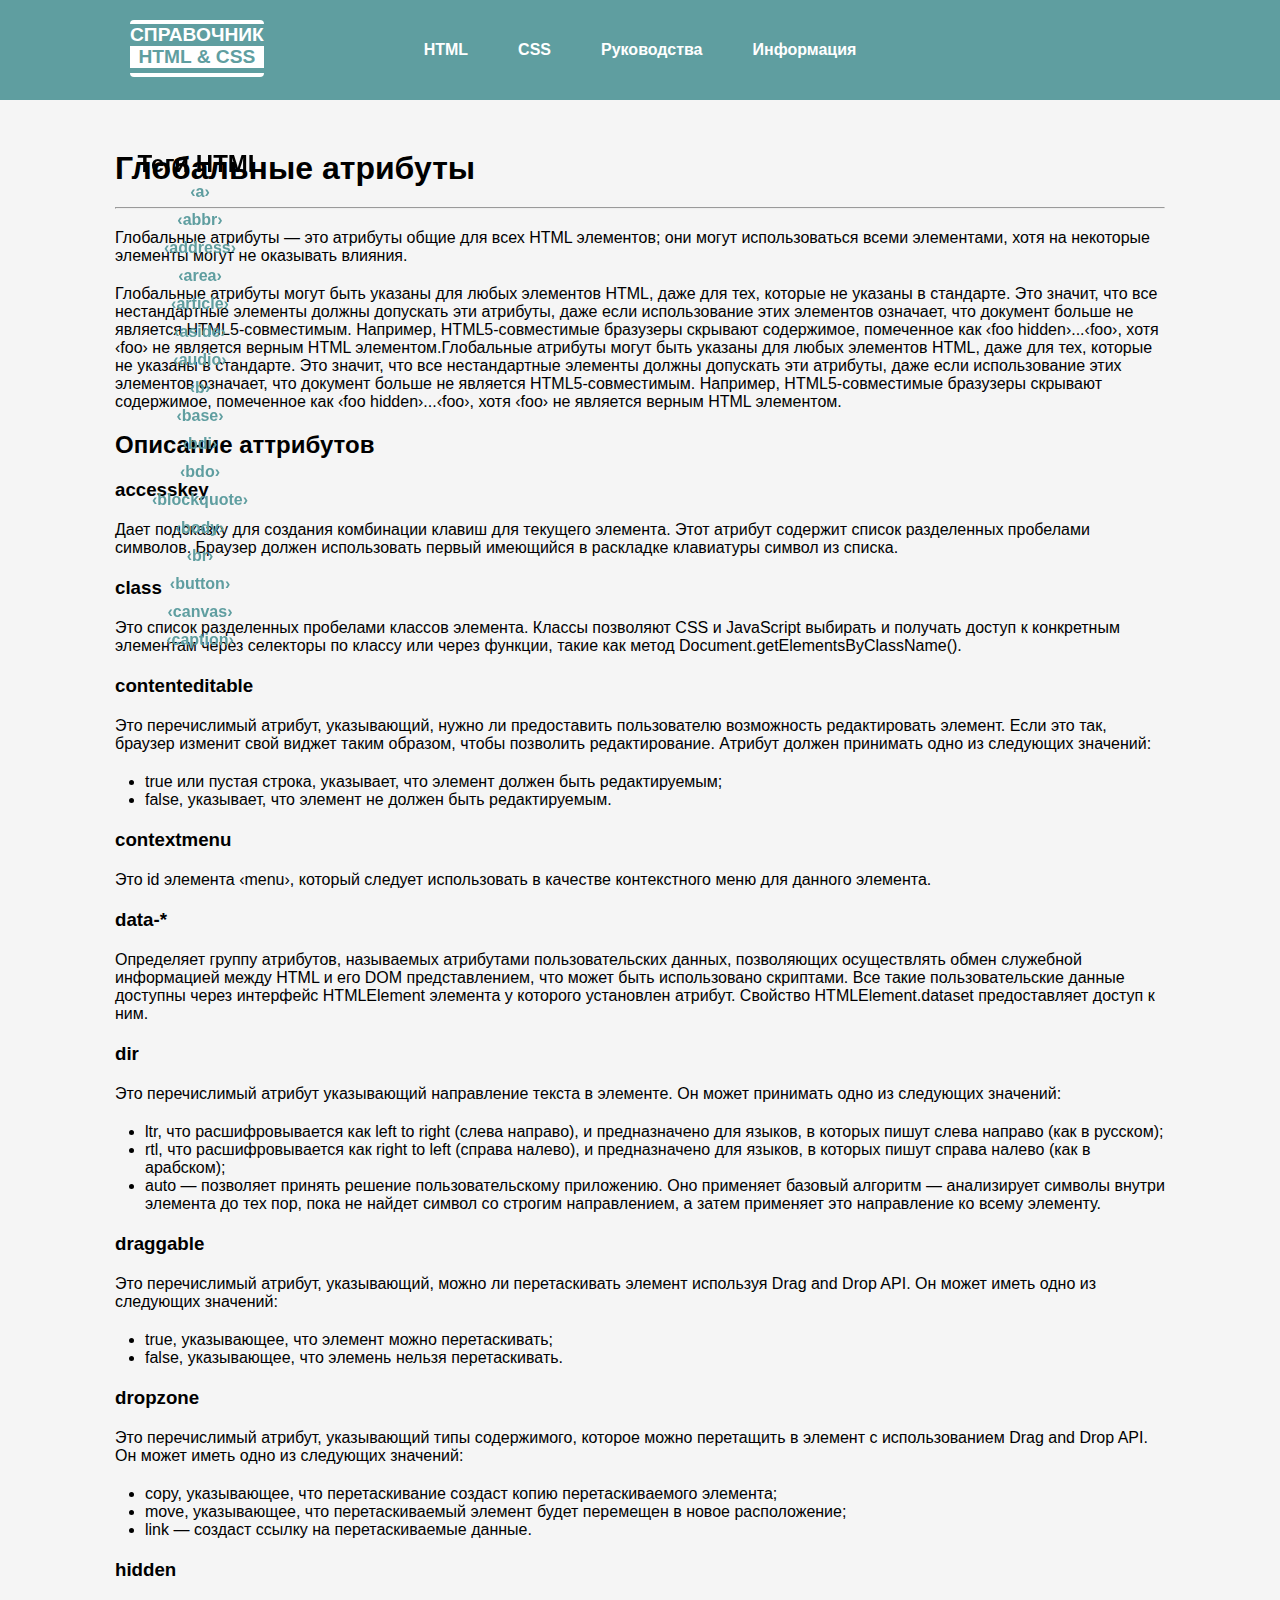
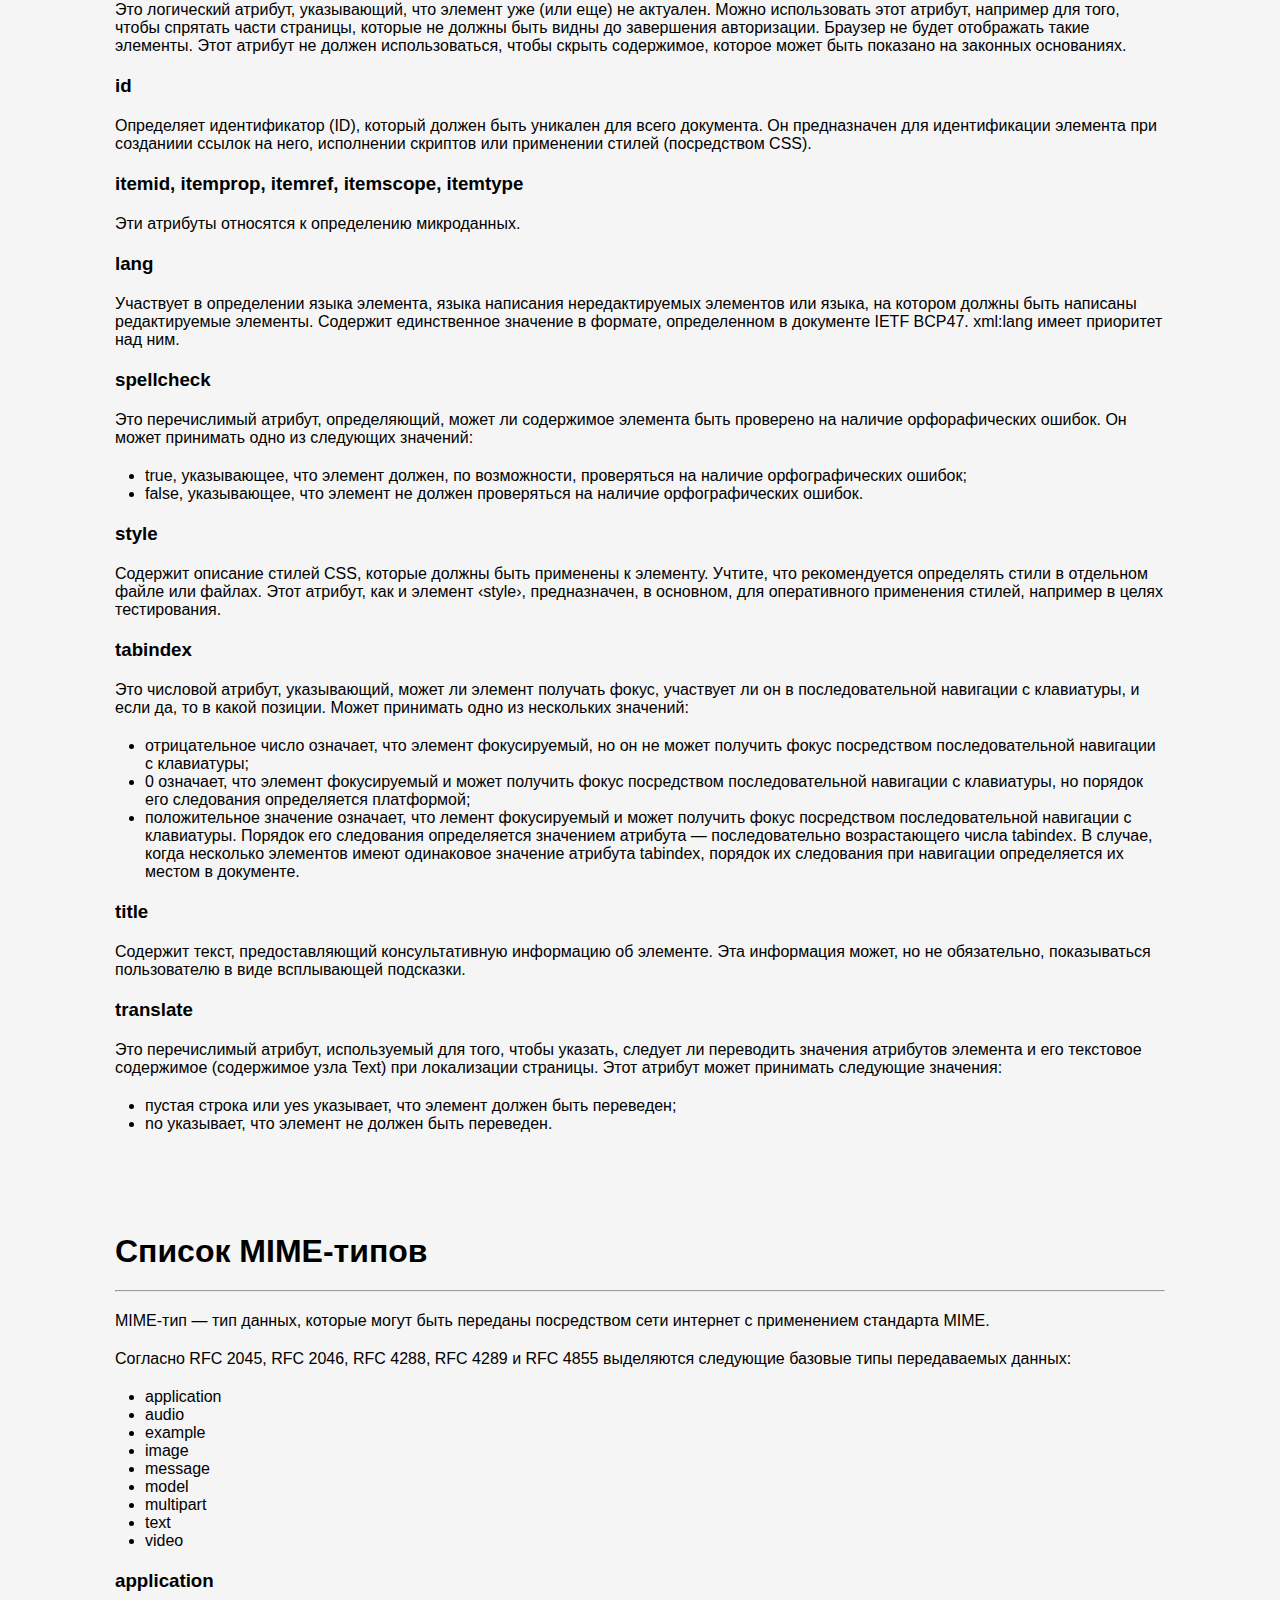
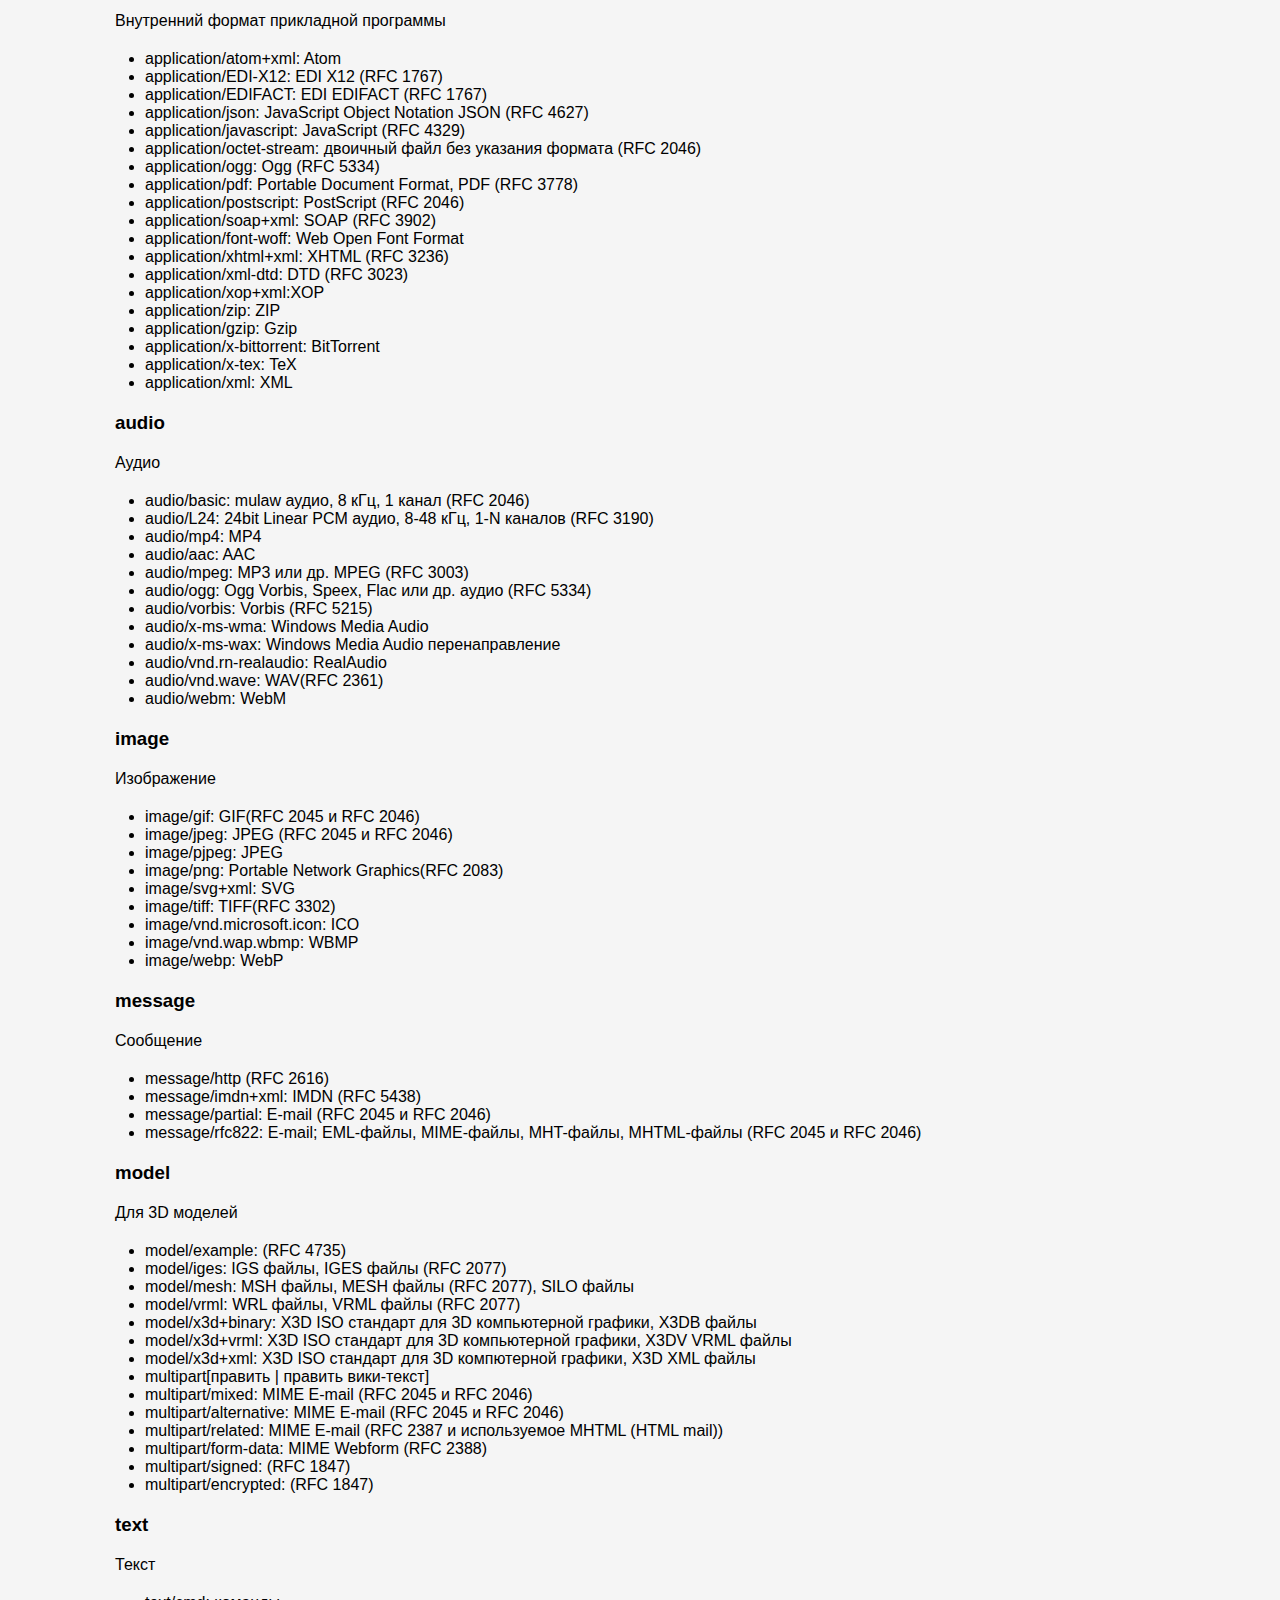
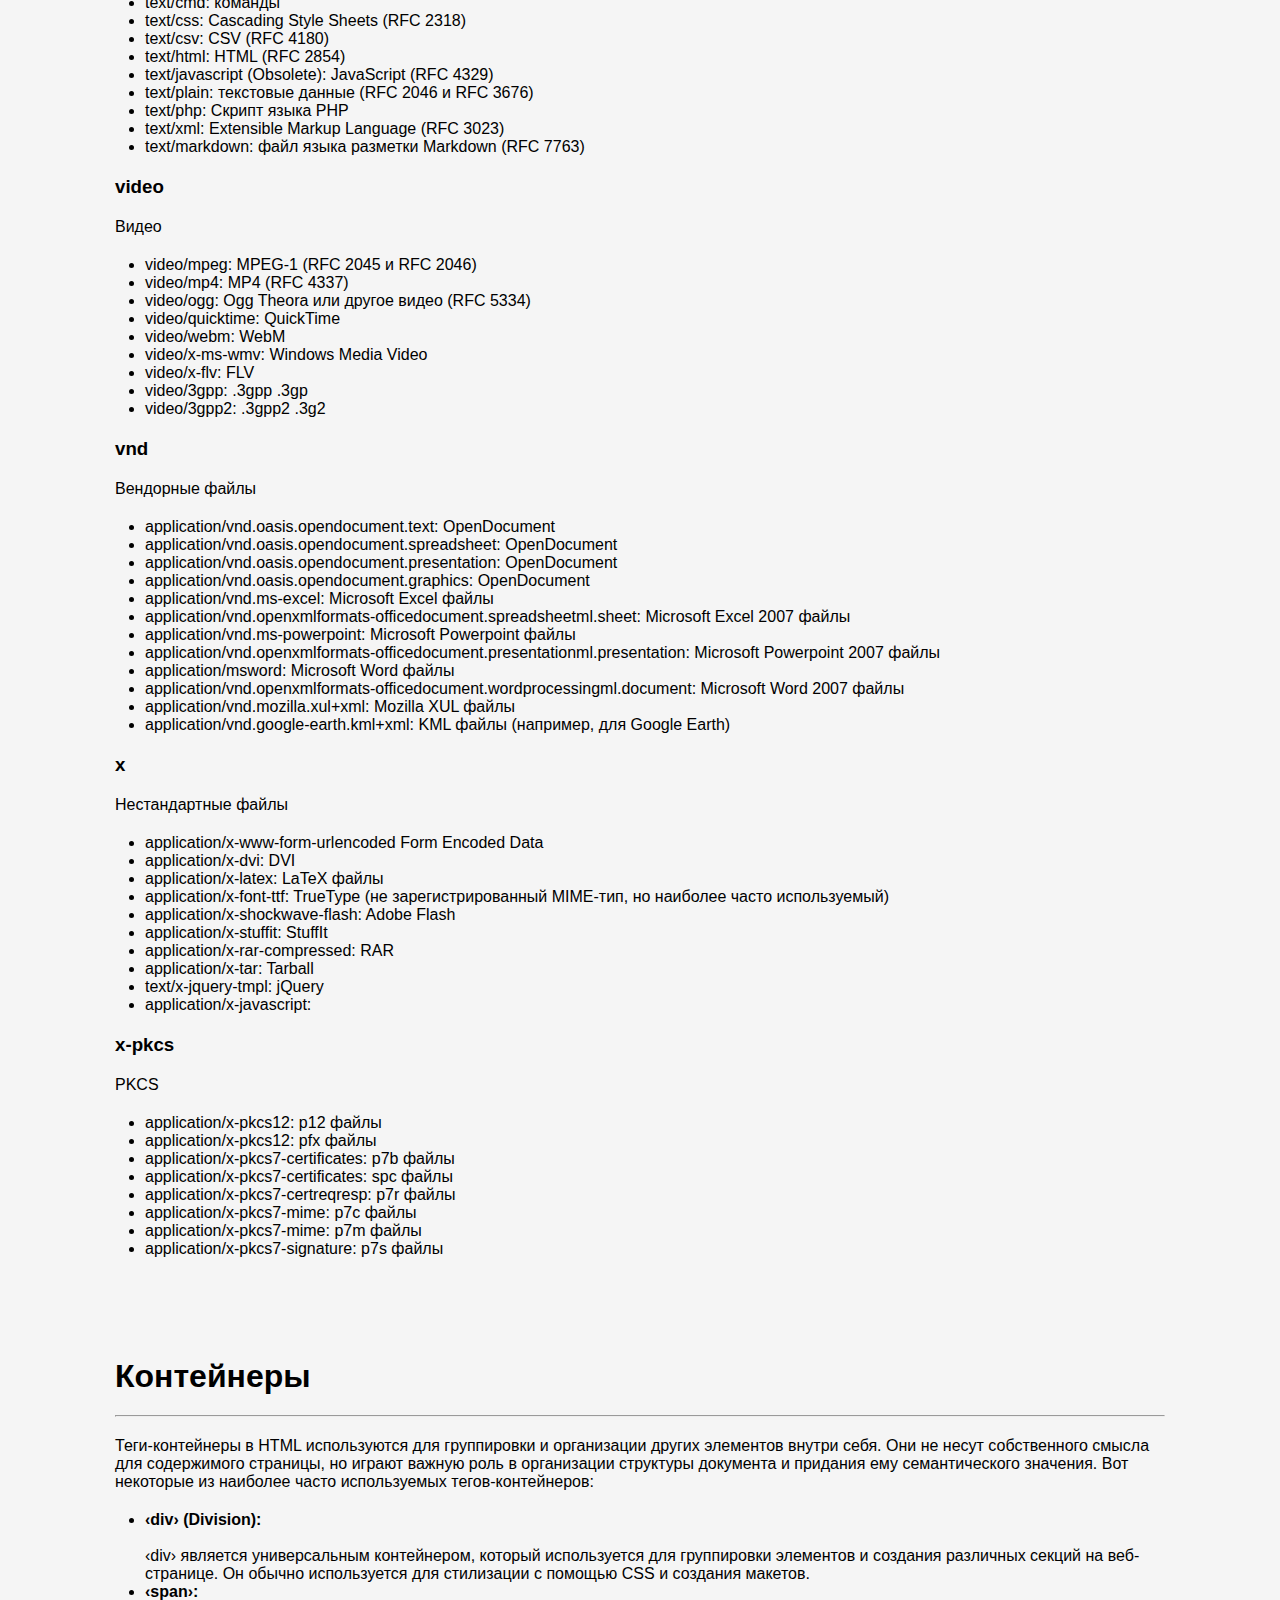
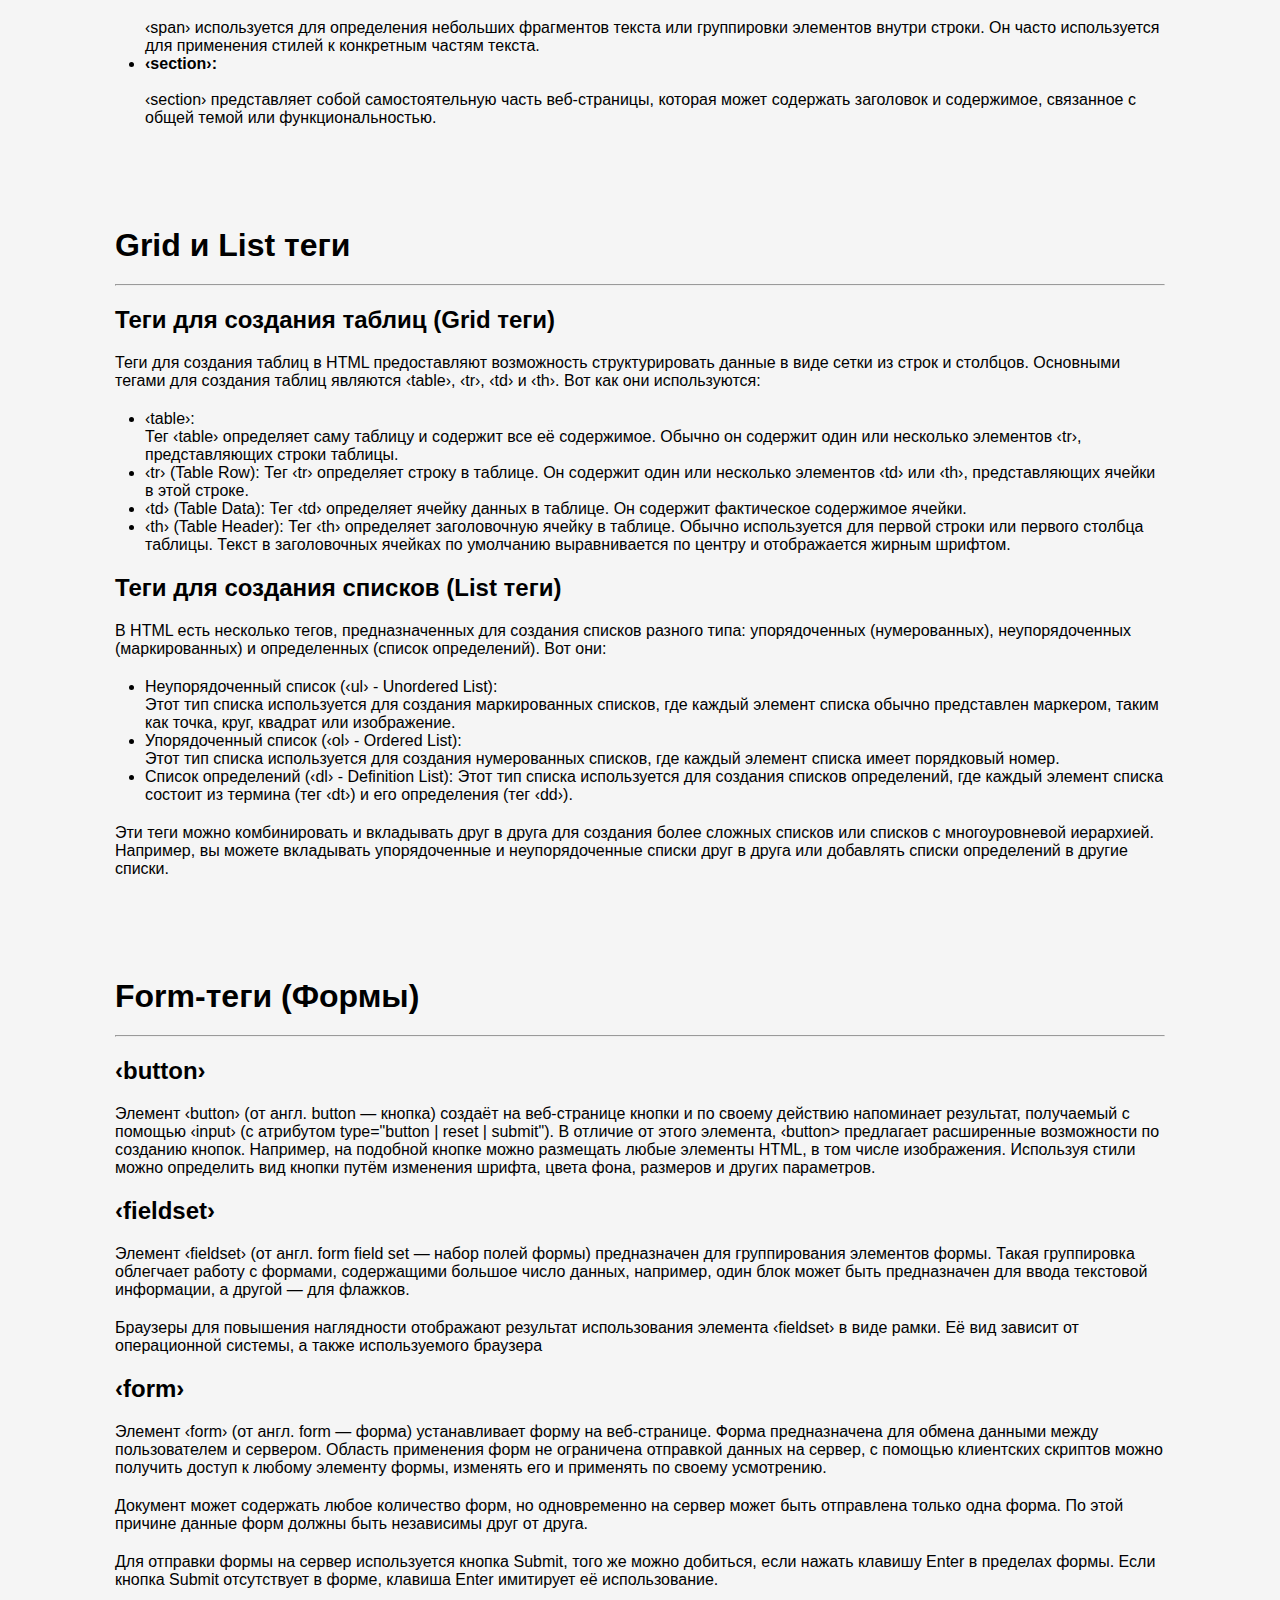
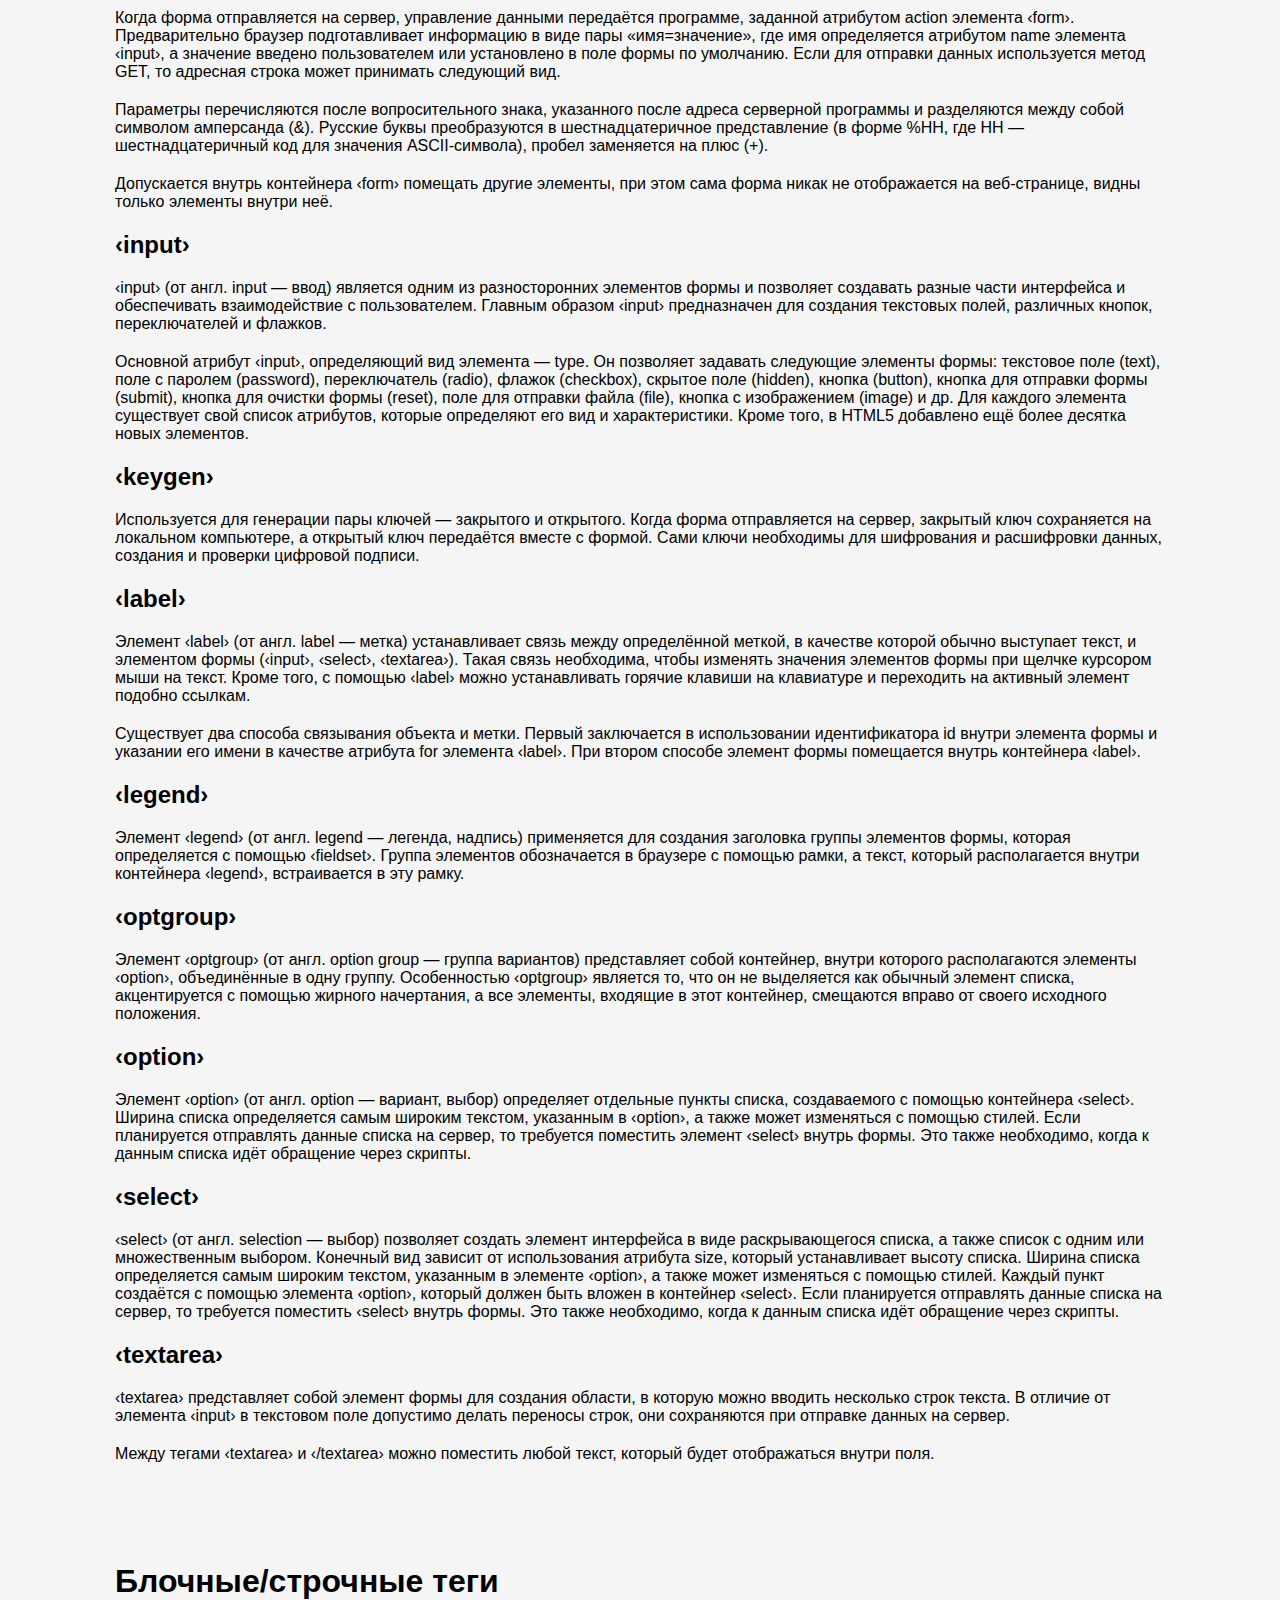
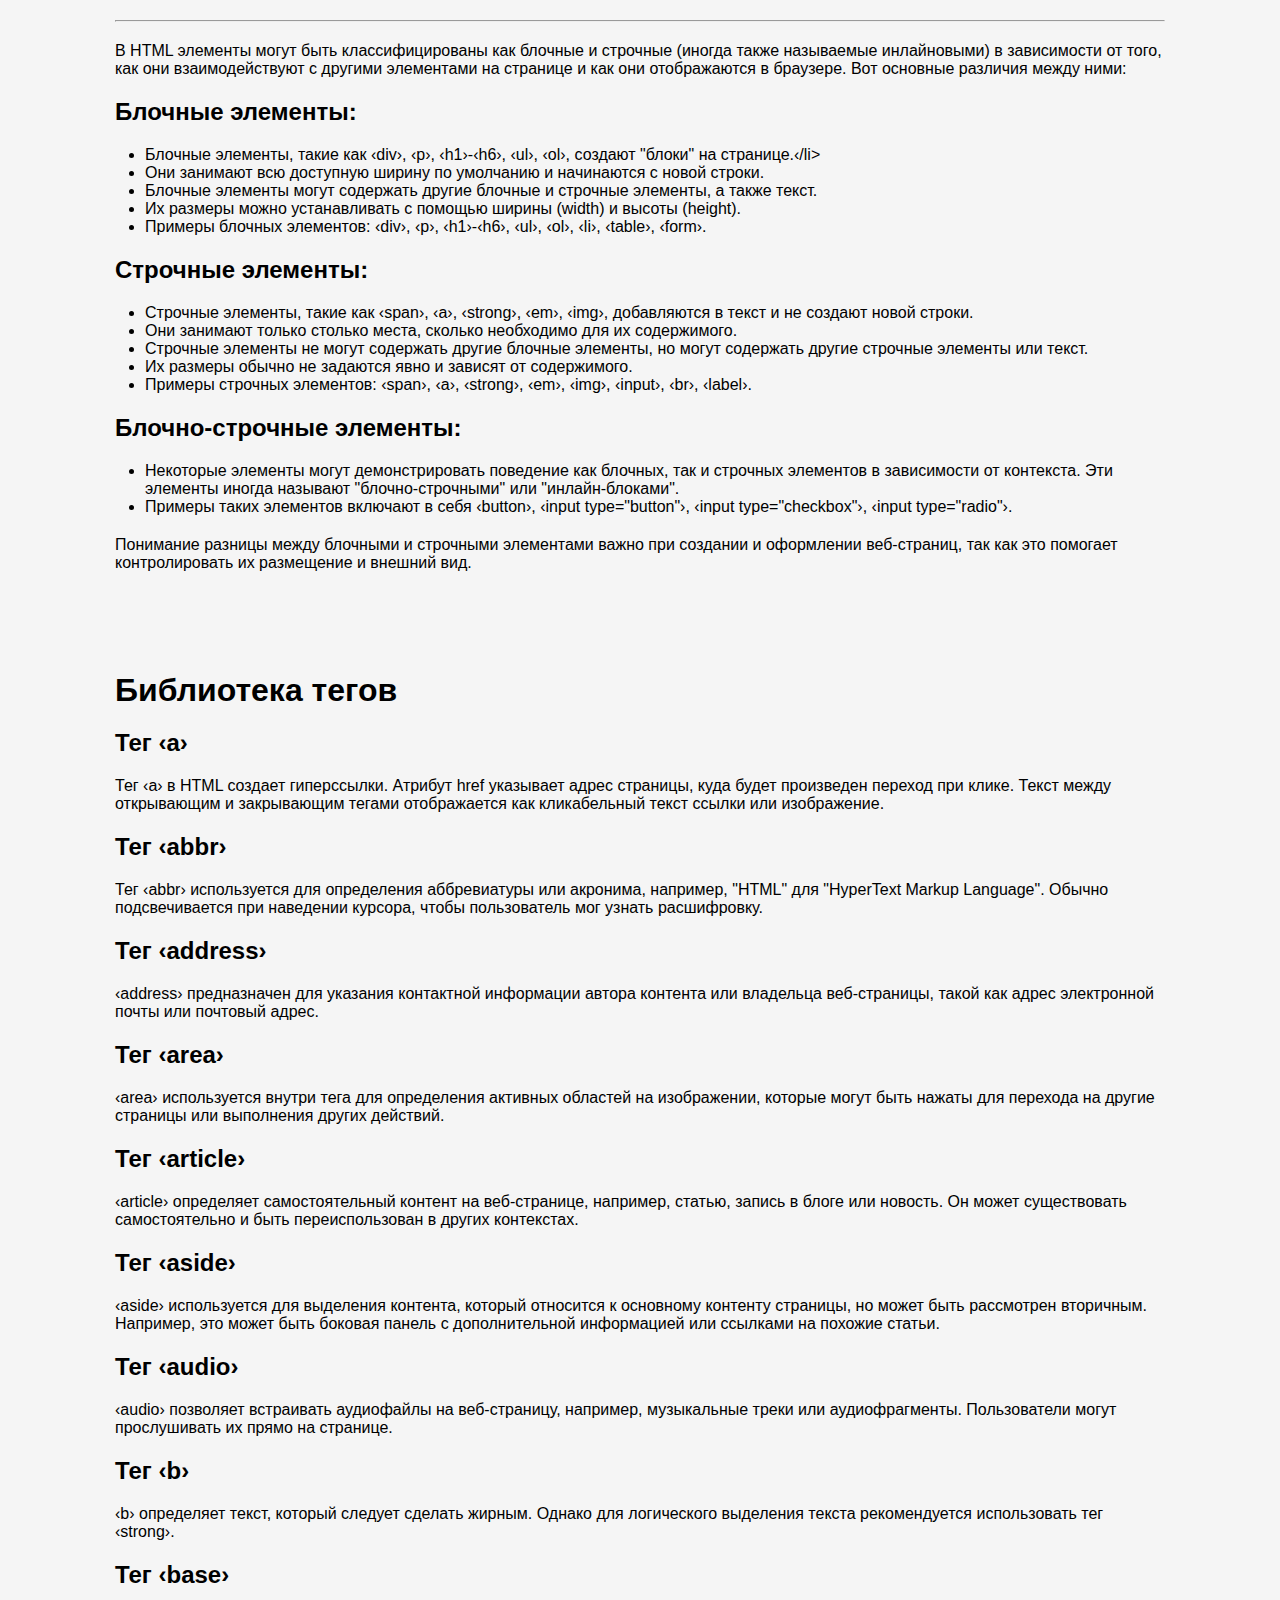
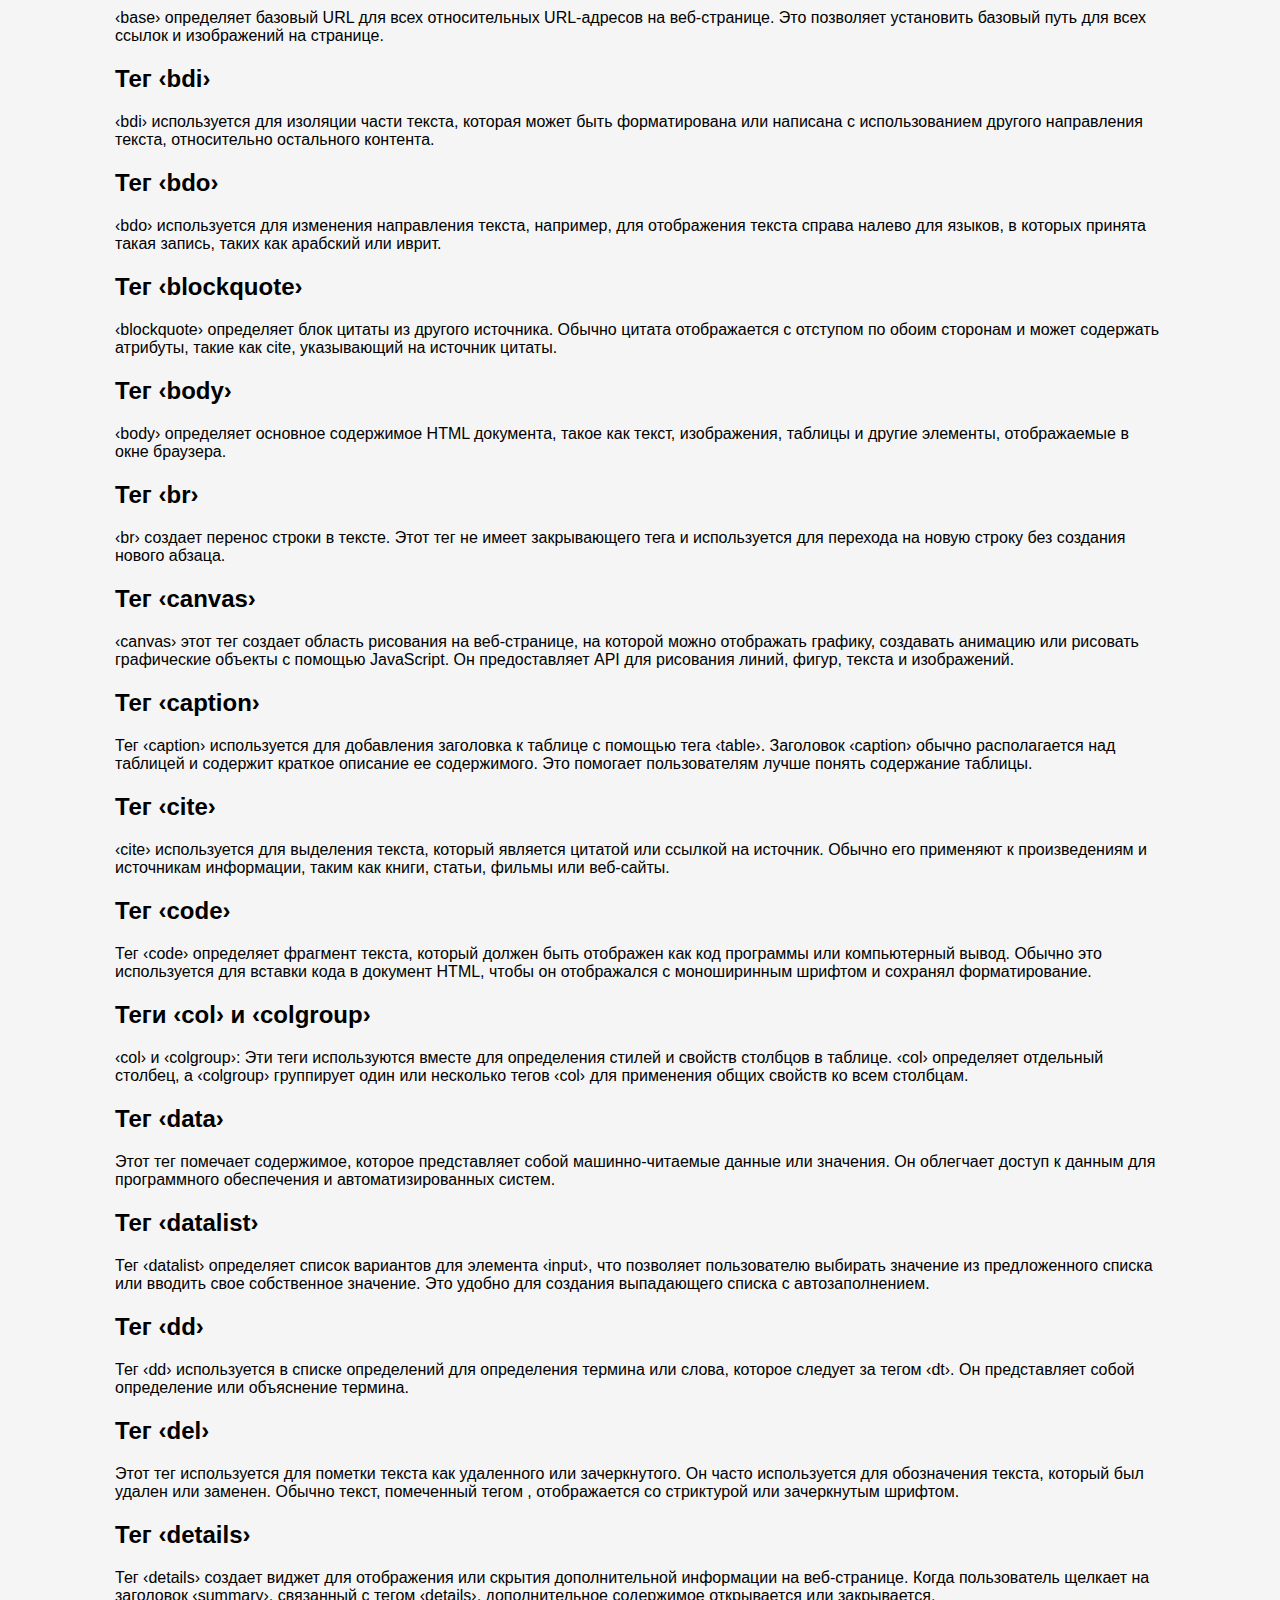
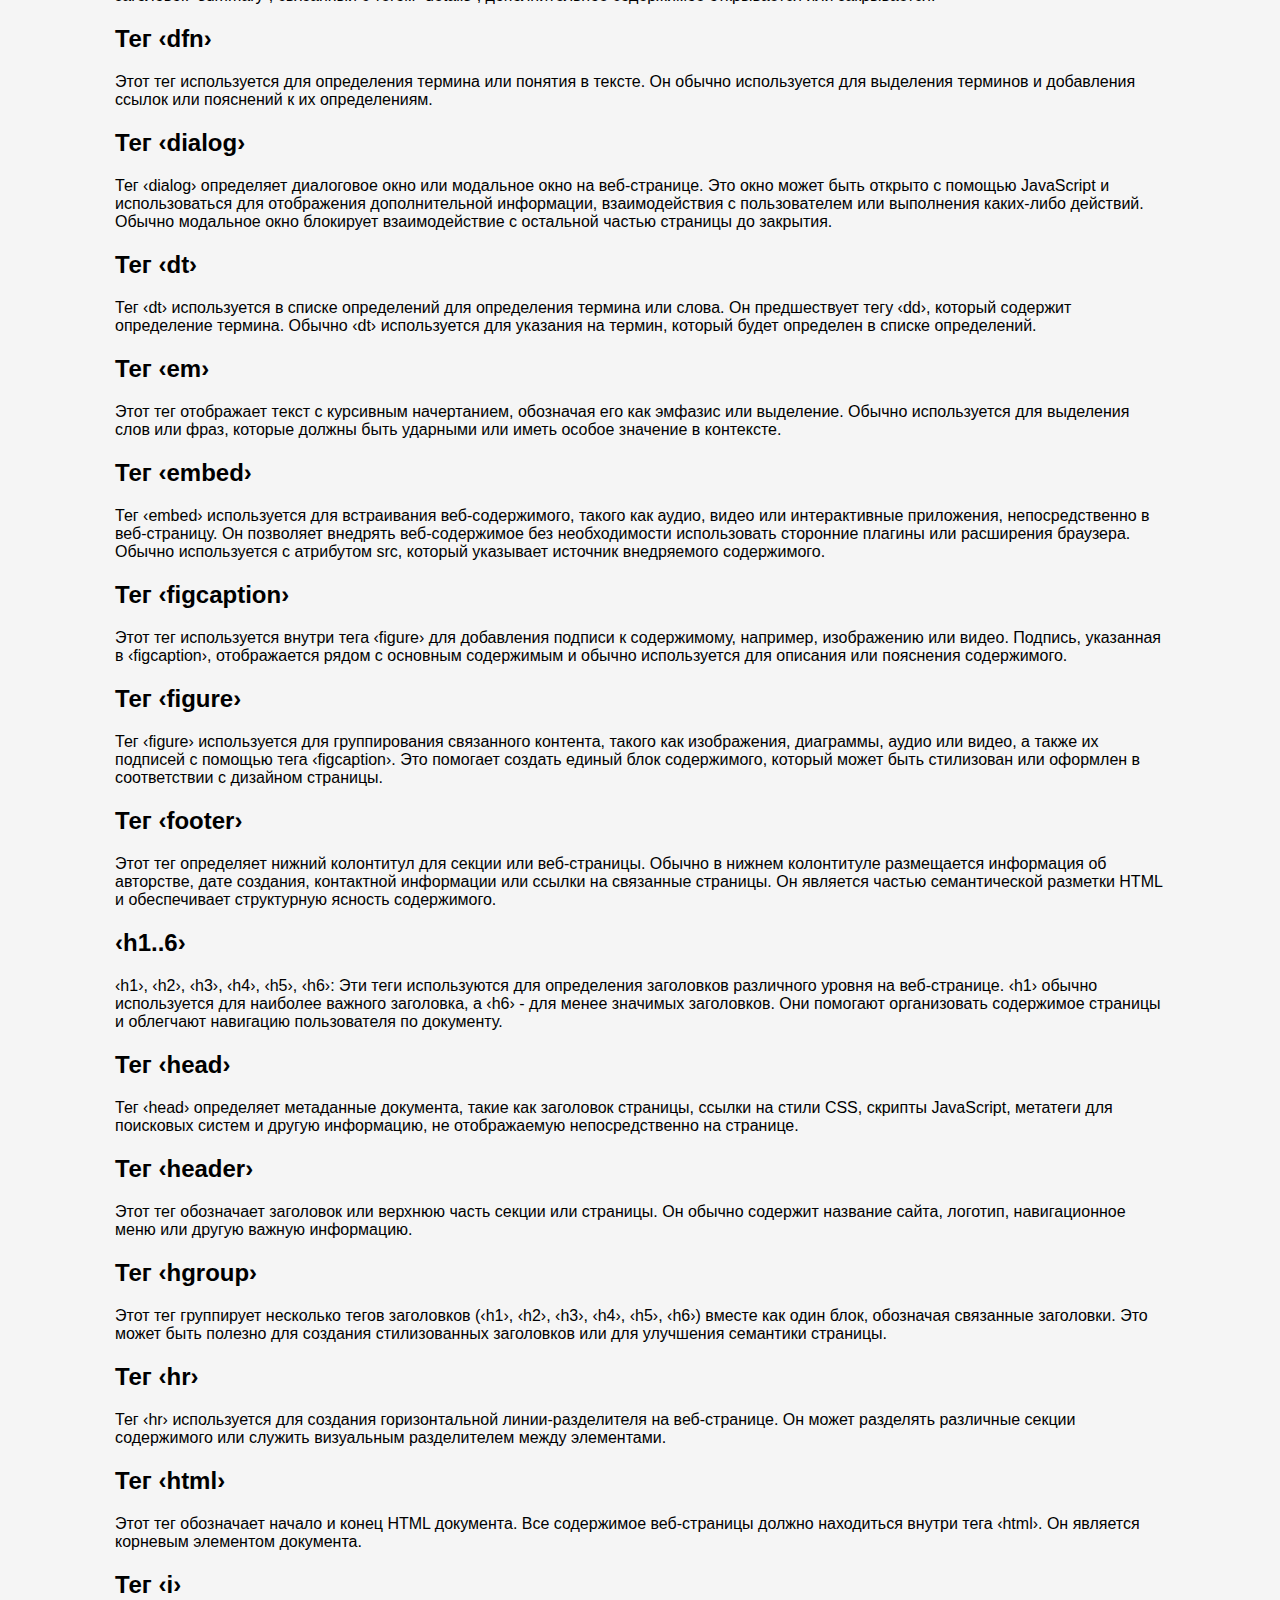
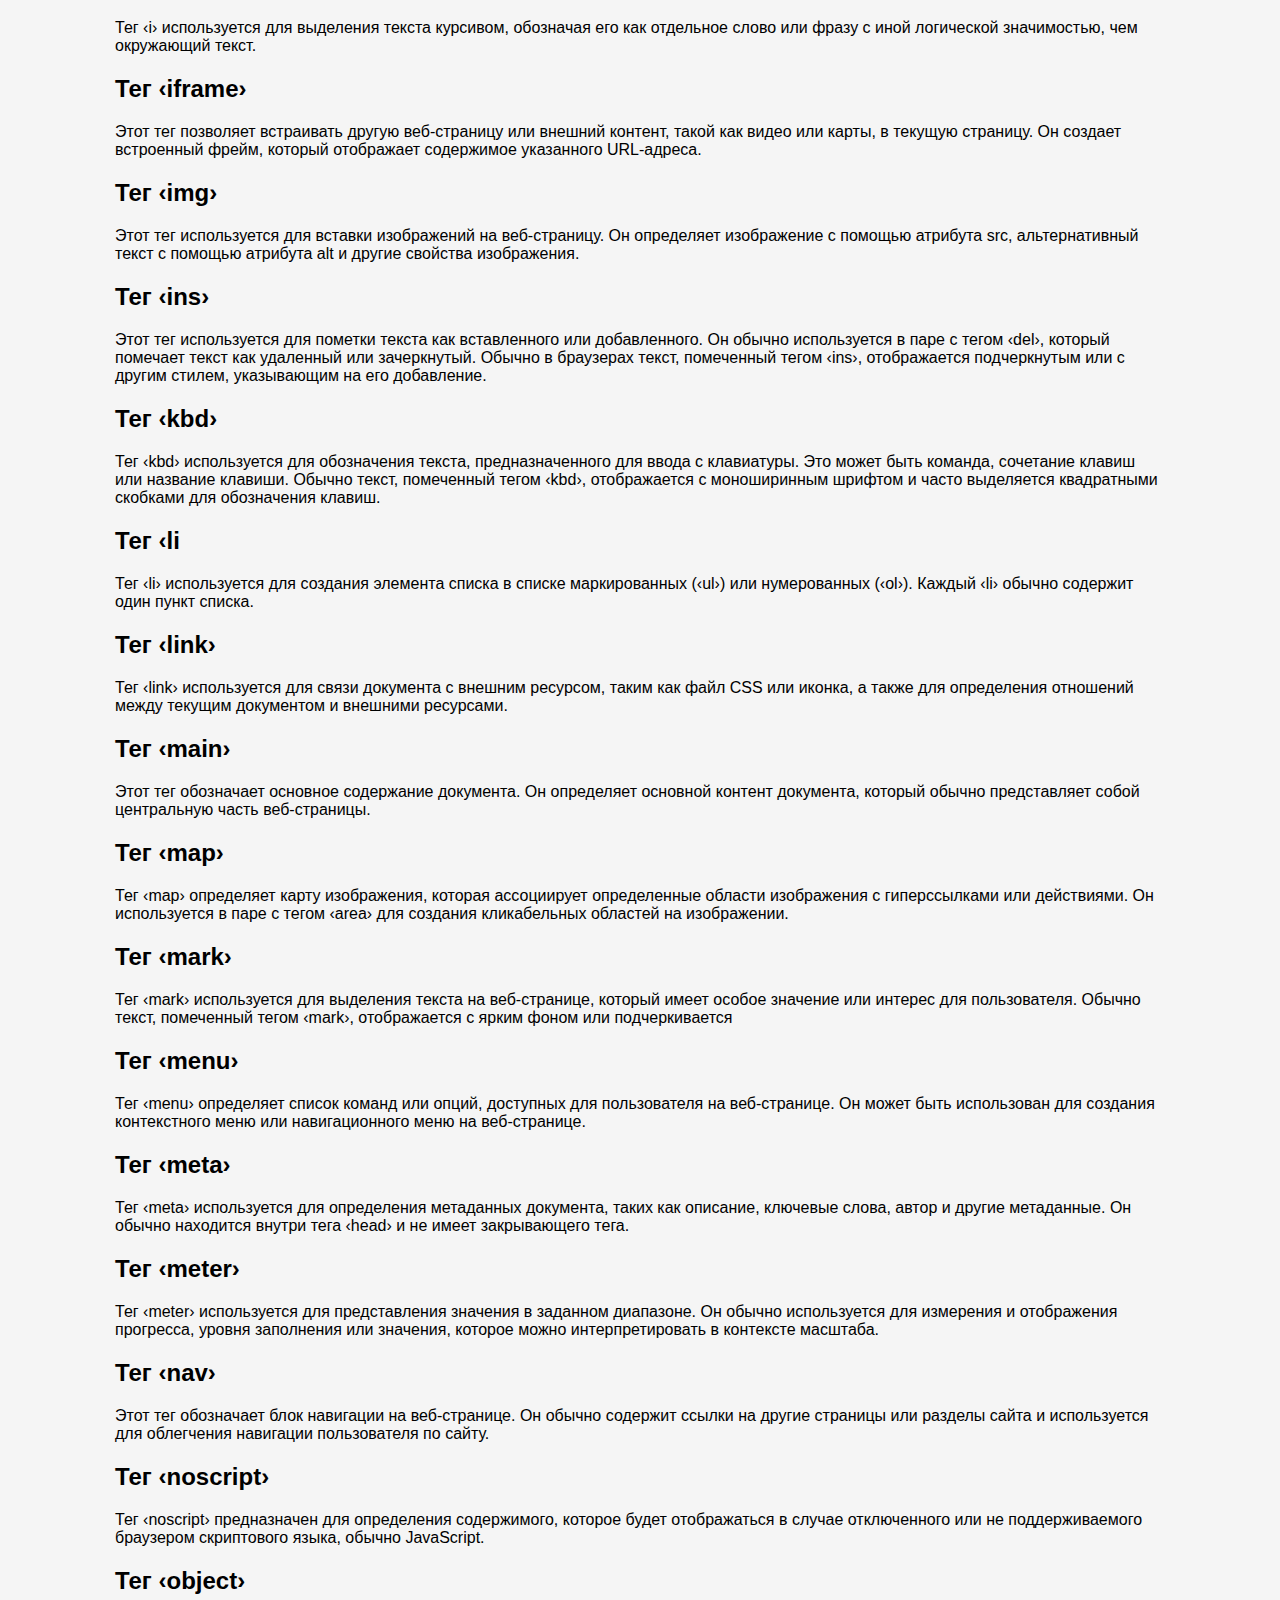
<file: pages/html/tags.html>
<!DOCTYPE html>
<html lang="en">
<head>
    <meta charset="UTF-8">
    <meta name="viewport" content="width=device-width, initial-scale=1.0">
    <title>HTML directory/tags</title>
    <link rel="stylesheet" href="./styles/tags.css">
</head>
<body>
    
    <header>

        <div class="main_logo">
            <a href="/directory/index.html">
                <strong>СПРАВОЧНИК</strong>
                <p>
                    <strong>HTML & CSS </strong>
                </p> 
            </a>
        </div>

        <ul class="menu">
            <li><strong>HTML</strong>
                <ul>
                    <li><a href="/directory/pages/html/tags.html#a">Библиотека тегов HTML</a></li>
                    <li><a href="/directory/pages/html/tags.html#atributs">Глобальные атрибуты</a></li>
                    <li><a href="/directory/pages/html/tags.html#mime_types">MIME-типы</a></li>
                    <li><a href="/directory/pages/html/tags.html#container">Контейнеры</a></li>
                    <li><a href="/directory/pages/html/tags.html#grid_list">Grid и List теги</a></li>
                    <li><a href="/directory/pages/html/tags.html#form_tags">Form-теги</a></li>
                    <li><a href="/directory/pages/html/tags.html#block_strock" style="border-radius: 7px;">Блочные/строчные теги</a></li>
                </ul>
            </li>
            <li><strong>CSS</strong>
                <ul>
                    <li><a href="/directory/pages/css/elemets.html#accent-color">Библиотека свойств CSS</a></li>
                    <li><a href="/directory/pages/css/elemets.html#flexbox">FlexBox</a></li>
                    <li><a href="/directory/pages/css/elemets.html#css_grid">Grid</a></li>
                    <li><a href="/directory/pages/css/elemets.html#functions">Функции</a></li>
                    <li><a href="/directory/pages/css/elemets.html#units">Единицы CSS</a></li>
                    <li><a href="/directory/pages/css/elemets.html#selectors" style="border-radius: 7px;"> Селекторы</a></li>
                </ul>
            </li>
            <li><strong>Руководства</strong>
                <ul>
                    <li><a href="/directory/pages/css/elemets.html#grid_manual">Таблицы</a></li>
                    <li><a href="/directory/pages/css/elemets.html#adapt_design">Адаптивный дизайн</a></li>
                    <li><a href="/directory/pages/css/elemets.html#bootstrap">Bootstrap 5</a></li>
                    <li><a href="/directory/pages/css/elemets.html#psevdo_elements">Псевдоэлементы ::before и ::after</a></li>
                    <li><a href="/directory/pages/css/elemets.html#animations">CSS-анимация для начинающих</a></li>
                    <li><a href="/directory/pages/css/elemets.html#peremennie" style="border-radius: 7px;">Переменные CSS с нуля</a></li>
                </ul>
            </li>
            <li><strong>Информация</strong>
                <ul>
                    <li><a href="/directory/pages/css/elemets.html#mackets">Макеты</a></li>
                    <li><a href="/directory/pages/css/elemets.html#ssilki">Полезные ссылки</a></li>
                    <li><a href="http://www.itmathrepetitor.ru/zadachi-po-html-i-css/">Тренировочные задачи по HTML и CSS</a></li>
                    <li><a href="https://drive.google.com/file/d/1xqMvGYce9nI3lDx13ZAgTua-_AVFdjIA/view?usp=drive_link" style="border-radius: 7px;">Код данного сайта</a></li>
                </ul>
            </li>
        </ul>
    </header>

    <main>

        <!-- HTML LIST --> 

        <div class="html_list">
        
            <h2>Теги HTML</h2>
        
            <a href="../html/tags.html#a">‹a›</a>
            <a href="../html/tags.html#abbr">‹abbr›</a>
            <a href="../html/tags.html#address">‹address›</a>
            <a href="../html/tags.html#area">‹area›</a>
            <a href="../html/tags.html#article">‹article›</a>
            <a href="../html/tags.html#aside">‹aside›</a>
            <a href="../html/tags.html#audio">‹audio›</a>
            <a href="../html/tags.html#b">‹b›</a>
            <a href="../html/tags.html#base">‹base›</a>
            <a href="../html/tags.html#bdi">‹bdi›</a>
            <a href="../html/tags.html#bdo">‹bdo›</a>
            <a href="../html/tags.html#blockquote">‹blockquote›</a>
            <a href="../html/tags.html#body">‹body›</a>
            <a href="../html/tags.html#br">‹br›</a>
            <a href="../html/tags.html#button">‹button›</a>
            <a href="../html/tags.html#canvas">‹canvas›</a>
            <a href="../html/tags.html#caption">‹caption›</a>
            <a href="../html/tags.html#cite">‹cite›</a>
            <a href="../html/tags.html#code">‹code›</a>
            <a href="../html/tags.html#col">‹col›</a>
            <a href="../html/tags.html#col">‹colgroup›</a>
            <a href="../html/tags.html#data">‹data›</a>
            <a href="../html/tags.html#datalist">‹datalist›</a>
            <a href="../html/tags.html#dd">‹dd›</a>
            <a href="../html/tags.html#del">‹del›</a>
            <a href="../html/tags.html#details">‹details›</a>
            <a href="../html/tags.html#dfn">‹dfn›</a>
            <a href="../html/tags.html#dialog">‹dialog›</a>
            <a href="../html/tags.html#div">‹div›</a>
            <a href="../html/tags.html#dl">‹dl›</a>
            <a href="../html/tags.html#dt">‹dt›</a>
            <a href="../html/tags.html#em">‹em›</a>
            <a href="../html/tags.html#embed">‹embed›</a>
            <a href="../html/tags.html#fieldset">‹fieldset›</a>
            <a href="../html/tags.html#figcaption">‹figcaption›</a>
            <a href="../html/tags.html#figure">‹figure›</a>
            <a href="../html/tags.html#footer">‹footer›</a>
            <a href="../html/tags.html#form">‹form›</a>
            <a href="../html/tags.html#h">‹h1›</a>
            <a href="../html/tags.html#h">‹h2›</a>
            <a href="../html/tags.html#h">‹h3›</a>
            <a href="../html/tags.html#h">‹h4›</a>
            <a href="../html/tags.html#h">‹h5›</a>
            <a href="../html/tags.html#h">‹h6›</a>
            <a href="../html/tags.html#head">‹head›</a>
            <a href="../html/tags.html#header">‹header›</a>
            <a href="../html/tags.html#hgroup">‹hgroup›</a>
            <a href="../html/tags.html#hr">‹hr›</a>
            <a href="../html/tags.html#html">‹html›</a> 
            <a href="../html/tags.html#i">‹i›</a>
            <a href="../html/tags.html#iframe">‹iframe›</a>
            <a href="../html/tags.html#img">‹img›</a>
            <a href="../html/tags.html#input">‹input›</a>
            <a href="../html/tags.html#ins">‹ins›</a>
            <a href="../html/tags.html#kbd">‹kbd›</a>
            <a href="../html/tags.html#keygen">‹keygen›</a>
            <a href="../html/tags.html#label">‹label›</a>
            <a href="../html/tags.html#legend">‹legend›</a>
            <a href="../html/tags.html#li">‹li›</a>
            <a href="../html/tags.html#link">‹link›</a>
            <a href="../html/tags.html#main">‹main›</a>
            <a href="../html/tags.html#map">‹map›</a>
            <a href="../html/tags.html#mark">‹mark›</a>
            <a href="../html/tags.html#menu">‹menu›</a>
            <a href="../html/tags.html#meta">‹meta›</a>
            <a href="../html/tags.html#meter">‹meter›</a>
            <a href="../html/tags.html#nav">‹nav›</a>
            <a href="../html/tags.html#noscript">‹noscript›</a>
            <a href="../html/tags.html#object">‹object›</a>
            <a href="../html/tags.html#ol">‹ol›</a>
            <a href="../html/tags.html#optgroup">‹optgroup›</a>
            <a href="../html/tags.html#option">‹option›</a>
            <a href="../html/tags.html#output">‹output›</a>
            <a href="../html/tags.html#p">‹p›</a>
            <a href="../html/tags.html#param">‹param›</a>
            <a href="../html/tags.html#picture">‹picture›</a>
            <a href="../html/tags.html#pre">‹pre›</a>
            <a href="../html/tags.html#progress">‹progress›</a>
            <a href="../html/tags.html#q">‹q›</a>
            <a href="../html/tags.html#rb">‹rb›</a>
            <a href="../html/tags.html#rb">‹rp›</a>
            <a href="../html/tags.html#rb">‹rt›</a>
            <a href="../html/tags.html#rb">‹rtc›</a>
            <a href="../html/tags.html#rb">‹ruby›</a>
            <a href="../html/tags.html#s">‹s›</a>
            <a href="../html/tags.html#samp">‹samp›</a>
            <a href="../html/tags.html#script">‹script›</a>
            <a href="../html/tags.html#section">‹section›</a>
            <a href="../html/tags.html#select">‹select›</a>
            <a href="../html/tags.html#slot">‹slot›</a>
            <a href="../html/tags.html#small">‹small›</a>
            <a href="../html/tags.html#source">‹source›</a>
            <a href="../html/tags.html#span">‹span›</a>
            <a href="../html/tags.html#strong">‹strong›</a>
            <a href="../html/tags.html#style">‹style›</a>
            <a href="../html/tags.html#sub">‹sub›</a>
            <a href="../html/tags.html#summary">‹summary›</a>
            <a href="../html/tags.html#sup">‹sup›</a>
            <a href="../html/tags.html#table">‹table›</a>
            <a href="../html/tags.html#tbody">‹tbody›</a>
            <a href="../html/tags.html#td">‹td›</a>
            <a href="../html/tags.html#template">‹template›</a>
            <a href="../html/tags.html#textarea">‹textarea›</a>
            <a href="../html/tags.html#tfoot">‹tfoot›</a>
            <a href="../html/tags.html#th">‹th›</a>
            <a href="../html/tags.html#thead">‹thead›</a>
            <a href="../html/tags.html#time">‹time›</a>
            <a href="../html/tags.html#title">‹title›</a>
            <a href="../html/tags.html#tr">‹tr›</a>
            <a href="../html/tags.html#track">‹track›</a>
            <a href="../html/tags.html#tt">‹tt›</a>
            <a href="../html/tags.html#u">‹u›</a>
            <a href="../html/tags.html#ul">‹ul›</a>
            <a href="../html/tags.html#var">‹var›</a>
            <a href="../html/tags.html#video">‹video›</a>
            <a href="../html/tags.html#wbr">‹wbr›</a>
            <a href="../html/tags.html#xmp">‹xmp›</a>

        </div>

        <div class="main_txt">
            
            <!-- HTML -->

            <div class="atributs">
                
                <h1 id="atributs">Глобальные атрибуты</h1>
                <hr>
                <p>Глобальные атрибуты — это атрибуты общие для всех HTML элементов; они могут использоваться всеми элементами, хотя на некоторые элементы могут не оказывать влияния.</p>
                <p>Глобальные атрибуты могут быть указаны для любых элементов HTML, даже для тех, которые не указаны в стандарте. Это значит, что все нестандартные элементы должны допускать эти атрибуты, даже если использование этих элементов означает, что документ больше не является HTML5-совместимым. Например, HTML5-совместимые бразузеры скрывают содержимое, помеченное как ‹foo hidden›...‹foo›, хотя ‹foo› не является верным HTML элементом.Глобальные атрибуты могут быть указаны для любых элементов HTML, даже для тех, которые не указаны в стандарте. Это значит, что все нестандартные элементы должны допускать эти атрибуты, даже если использование этих элементов означает, что документ больше не является HTML5-совместимым. Например, HTML5-совместимые бразузеры скрывают содержимое, помеченное как ‹foo hidden›...‹foo›, хотя ‹foo› не является верным HTML элементом.</p>

                <h2>Описание аттрибутов</h2>

                <h3>accesskey</h3>
                <p>Дает подсказку для создания комбинации клавиш для текущего элемента. Этот атрибут содержит список разделенных пробелами символов. Браузер должен использовать первый имеющийся в раскладке клавиатуры символ из списка.</p>

                <h3>class</h3>
                <p>Это список разделенных пробелами классов элемента. Классы позволяют CSS и JavaScript выбирать и получать доступ к конкретным элементам через селекторы по классу или через функции, такие как метод Document.getElementsByClassName().</p>

                <h3>contenteditable</h3>
                <p>Это перечислимый атрибут, указывающий, нужно ли предоставить пользователю возможность редактировать элемент. Если это так, браузер изменит свой виджет таким образом, чтобы позволить редактирование. Атрибут должен принимать одно из следующих значений:</p>
                <ul>
                    <li>
                        true или пустая строка, указывает, что элемент должен быть редактируемым;
                    </li>
                    <li>
                        false, указывает, что элемент не должен быть редактируемым.
                    </li>
                </ul>

                <h3>contextmenu</h3>
                <p>Это id элемента ‹menu›, который следует использовать в качестве контекстного меню для данного элемента.</p>

                <h3>data-*</h3>
                <p>Определяет группу атрибутов, называемых атрибутами пользовательских данных, позволяющих осуществлять обмен служебной информацией между HTML и его DOM представлением, что может быть использовано скриптами. Все такие пользовательские данные доступны через интерфейс HTMLElement элемента у которого установлен атрибут. Свойство HTMLElement.dataset предоставляет доступ к ним.</p>

                <h3>dir</h3>
                <p>Это перечислимый атрибут указывающий направление текста в элементе. Он может принимать одно из следующих значений:</p>
                <ul>
                    <li>ltr, что расшифровывается как left to right (слева направо), и предназначено для языков, в которых пишут слева направо (как в русском);</li>
                    <li>rtl, что расшифровывается как right to left (справа налево), и предназначено для языков, в которых пишут справа налево (как в арабском);</li>
                    <li>auto — позволяет принять решение пользовательскому приложению. Оно применяет базовый алгоритм — анализирует символы внутри элемента до тех пор, пока не найдет символ со строгим направлением, а затем применяет это направление ко всему элементу.</li>
                </ul>

                <h3>draggable</h3>
                <p>Это перечислимый атрибут, указывающий, можно ли перетаскивать элемент используя Drag and Drop API. Он может иметь одно из следующих значений:</p>
                <ul>
                    <li>true, указывающее, что элемент можно перетаскивать;</li>
                    <li>false, указывающее, что элемень нельзя перетаскивать.</li>
                </ul>

                <h3>dropzone</h3>
                <p>Это перечислимый атрибут, указывающий типы содержимого, которое можно перетащить в элемент с использованием Drag and Drop API. Он может иметь одно из следующих значений:</p>
                <ul>
                    <li>copy, указывающее, что перетаскивание создаст копию перетаскиваемого элемента;</li>
                    <li>move, указывающее, что перетаскиваемый элемент будет перемещен в новое расположение;</li>
                    <li>link — создаст ссылку на перетаскиваемые данные.</li>
                </ul>

                <h3>hidden</h3>
                <p>Это логический атрибут, указывающий, что элемент уже (или еще) не актуален. Можно использовать этот атрибут, например для того, чтобы спрятать части страницы, которые не должны быть видны до завершения авторизации. Браузер не будет отображать такие элементы. Этот атрибут не должен использоваться, чтобы скрыть содержимое, которое может быть показано на законных основаниях.</p>

                <h3>id</h3>
                <p>Определяет идентификатор (ID), который должен быть уникален для всего документа. Он предназначен для идентификации элемента при созданиии ссылок на него, исполнении скриптов или применении стилей (посредством CSS).</p>

                <h3>itemid, itemprop, itemref, itemscope, itemtype</h3>
                <p>Эти атрибуты относятся к определению микроданных.</p>

                <h3>lang</h3>
                <p>Участвует в определении языка элемента, языка написания нередактируемых элементов или языка, на котором должны быть написаны редактируемые элементы. Содержит единственное значение в формате, определенном в документе IETF BCP47. xml:lang имеет приоритет над ним.</p>

                <h3>spellcheck</h3>
                <p>Это перечислимый атрибут, определяющий, может ли содержимое элемента быть проверено на наличие орфорафических ошибок. Он может принимать одно из следующих значений:</p>
                <ul>
                    <li>true, указывающее, что элемент должен, по возможности, проверяться на наличие орфографических ошибок;</li>
                    <li>false, указывающее, что элемент не должен проверяться на наличие орфографических ошибок.</li>
                </ul>

                <h3>style</h3>
                <p>Содержит описание стилей CSS, которые должны быть применены к элементу. Учтите, что рекомендуется определять стили в отдельном файле или файлах. Этот атрибут, как и элемент ‹style›, предназначен, в основном, для оперативного применения стилей, например в целях тестирования.</p>

                <h3>tabindex</h3>
                <p>Это числовой атрибут, указывающий, может ли элемент получать фокус, участвует ли он в последовательной навигации с клавиатуры, и если да, то в какой позиции. Может принимать одно из нескольких значений:</p>
                <ul>
                    <li>отрицательное число означает, что элемент фокусируемый, но он не может получить фокус посредством последовательной навигации с клавиатуры;</li>
                    <li>0 означает, что элемент фокусируемый и может получить фокус посредством последовательной навигации с клавиатуры, но порядок его следования определяется платформой;</li>
                    <li>положительное значение означает, что лемент фокусируемый и может получить фокус посредством последовательной навигации с клавиатуры. Порядок его следования определяется значением атрибута — последовательно возрастающего числа tabindex. В случае, когда несколько элементов имеют одинаковое значение атрибута tabindex, порядок их следования при навигации определяется их местом в документе.</li>
                </ul>

                <h3>title</h3>
                <p>Содержит текст, предоставляющий консультативную информацию об элементе. Эта информация может, но не обязательно, показываться пользователю в виде всплывающей подсказки.</p>

                <h3>translate</h3>
                <p>Это перечислимый атрибут, используемый для того, чтобы указать, следует ли переводить значения атрибутов элемента и его текстовое содержимое (содержимое узла Text) при локализации страницы. Этот атрибут может принимать следующие значения:</p>
                <ul>
                    <li>пустая строка или yes указывает, что элемент должен быть переведен;</li>
                    <li>no указывает, что элемент не должен быть переведен.</li>
                </ul>

            </div>

            <div class="mime_types">

                <h1 id="mime_types">Список MIME-типов</h1>
                <hr>
                <p>MIME-тип — тип данных, которые могут быть переданы посредством сети интернет с применением стандарта MIME.</p>
                <p>Согласно RFC 2045, RFC 2046, RFC 4288, RFC 4289 и RFC 4855 выделяются следующие базовые типы передаваемых данных:</p>
                <ul>
                    <li>application</li>
                    <li>audio</li>
                    <li>example</li>
                    <li>image</li>
                    <li>message</li>
                    <li>model</li>
                    <li>multipart</li>
                    <li>text</li>
                    <li>video</li>
                </ul>

                <h3>application</h3>
                <p>Внутренний формат прикладной программы</p>
                <ul>
                    <li>application/atom+xml: Atom</li>
                    <li>application/EDI-X12: EDI X12 (RFC 1767)</li>
                    <li>application/EDIFACT: EDI EDIFACT (RFC 1767)</li>
                    <li>application/json: JavaScript Object Notation JSON (RFC 4627)</li>
                    <li>application/javascript: JavaScript (RFC 4329)</li>
                    <li>application/octet-stream: двоичный файл без указания формата (RFC 2046)</li>
                    <li>application/ogg: Ogg (RFC 5334)</li>
                    <li>application/pdf: Portable Document Format, PDF (RFC 3778)</li>
                    <li>application/postscript: PostScript (RFC 2046)</li>
                    <li>application/soap+xml: SOAP (RFC 3902)</li>
                    <li>application/font-woff: Web Open Font Format</li>
                    <li>application/xhtml+xml: XHTML (RFC 3236)</li>
                    <li>application/xml-dtd: DTD (RFC 3023)</li>
                    <li>application/xop+xml:XOP</li>
                    <li>application/zip: ZIP</li>
                    <li>application/gzip: Gzip</li>
                    <li>application/x-bittorrent: BitTorrent</li>
                    <li>application/x-tex: TeX</li>
                    <li>application/xml: XML</li>
                </ul>

                <h3>audio</h3>
                <p>Аудио</p>
                <ul>
                    <li>audio/basic: mulaw аудио, 8 кГц, 1 канал (RFC 2046)</li>
                    <li>audio/L24: 24bit Linear PCM аудио, 8-48 кГц, 1-N каналов (RFC 3190)</li>
                    <li>audio/mp4: MP4</li>
                    <li>audio/aac: AAC</li>
                    <li>audio/mpeg: MP3 или др. MPEG (RFC 3003)</li>
                    <li>audio/ogg: Ogg Vorbis, Speex, Flac или др. аудио (RFC 5334)</li>
                    <li>audio/vorbis: Vorbis (RFC 5215)</li>
                    <li>audio/x-ms-wma: Windows Media Audio</li>
                    <li>audio/x-ms-wax: Windows Media Audio перенаправление</li>
                    <li>audio/vnd.rn-realaudio: RealAudio</li>
                    <li>audio/vnd.wave: WAV(RFC 2361)</li>
                    <li>audio/webm: WebM</li>
                </ul>

                <h3>image</h3>
                <p>Изображение</p>
                <ul>
                    <li>image/gif: GIF(RFC 2045 и RFC 2046)</li>
                    <li>image/jpeg: JPEG (RFC 2045 и RFC 2046)</li>
                    <li>image/pjpeg: JPEG</li>
                    <li>image/png: Portable Network Graphics(RFC 2083)</li>
                    <li>image/svg+xml: SVG</li>
                    <li>image/tiff: TIFF(RFC 3302)</li>
                    <li>image/vnd.microsoft.icon: ICO</li>
                    <li>image/vnd.wap.wbmp: WBMP</li>
                    <li>image/webp: WebP</li>
                </ul>

                <h3>message</h3>
                <p>Сообщение</p>
                <ul>
                    <li>message/http (RFC 2616)</li>
                    <li>message/imdn+xml: IMDN (RFC 5438)</li>
                    <li>message/partial: E-mail (RFC 2045 и RFC 2046)</li>
                    <li>message/rfc822: E-mail; EML-файлы, MIME-файлы, MHT-файлы, MHTML-файлы (RFC 2045 и RFC 2046)</li>
                </ul>

                <h3>model</h3>
                <p>Для 3D моделей</p>
                <ul>
                    <li>model/example: (RFC 4735)</li>
                    <li>model/iges: IGS файлы, IGES файлы (RFC 2077)</li>
                    <li>model/mesh: MSH файлы, MESH файлы (RFC 2077), SILO файлы</li>
                    <li>model/vrml: WRL файлы, VRML файлы (RFC 2077)</li>
                    <li>model/x3d+binary: X3D ISO стандарт для 3D компьютерной графики, X3DB файлы</li>
                    <li>model/x3d+vrml: X3D ISO стандарт для 3D компьютерной графики, X3DV VRML файлы</li>
                    <li>model/x3d+xml: X3D ISO стандарт для 3D компютерной графики, X3D XML файлы</li>
                    <li>multipart[править | править вики-текст]</li>
                    <li>multipart/mixed: MIME E-mail (RFC 2045 и RFC 2046)</li>
                    <li>multipart/alternative: MIME E-mail (RFC 2045 и RFC 2046)</li>
                    <li>multipart/related: MIME E-mail (RFC 2387 и используемое MHTML (HTML mail))</li>
                    <li>multipart/form-data: MIME Webform (RFC 2388)</li>
                    <li>multipart/signed: (RFC 1847)</li>
                    <li>multipart/encrypted: (RFC 1847)</li>
                </ul>

                <h3>text</h3>
                <p>Текст</p>
                <ul>
                    <li>text/cmd: команды</li>
                    <li>text/css: Cascading Style Sheets (RFC 2318)</li>
                    <li>text/csv: CSV (RFC 4180)</li>
                    <li>text/html: HTML (RFC 2854)</li>
                    <li>text/javascript (Obsolete): JavaScript (RFC 4329)</li>
                    <li>text/plain: текстовые данные (RFC 2046 и RFC 3676)</li>
                    <li>text/php: Скрипт языка PHP</li>
                    <li>text/xml: Extensible Markup Language (RFC 3023)</li>
                    <li>text/markdown: файл языка разметки Markdown (RFC 7763)</li>
                </ul>

                <h3>video</h3>
                <p>Видео</p>
                <ul>
                    <li>video/mpeg: MPEG-1 (RFC 2045 и RFC 2046)</li>
                    <li>video/mp4: MP4 (RFC 4337)</li>
                    <li>video/ogg: Ogg Theora или другое видео (RFC 5334)</li>
                    <li>video/quicktime: QuickTime</li>
                    <li>video/webm: WebM</li>
                    <li>video/x-ms-wmv: Windows Media Video</li>
                    <li>video/x-flv: FLV</li>
                    <li>video/3gpp: .3gpp .3gp</li>
                    <li>video/3gpp2: .3gpp2 .3g2</li>
                </ul>

                <h3>vnd</h3>
                <p>Вендорные файлы</p>
                <ul>
                    <li>application/vnd.oasis.opendocument.text: OpenDocument</li>
                    <li>application/vnd.oasis.opendocument.spreadsheet: OpenDocument</li>
                    <li>application/vnd.oasis.opendocument.presentation: OpenDocument</li>
                    <li>application/vnd.oasis.opendocument.graphics: OpenDocument</li>
                    <li>application/vnd.ms-excel: Microsoft Excel файлы</li>
                    <li>application/vnd.openxmlformats-officedocument.spreadsheetml.sheet: Microsoft Excel 2007 файлы</li>
                    <li>application/vnd.ms-powerpoint: Microsoft Powerpoint файлы</li>
                    <li>application/vnd.openxmlformats-officedocument.presentationml.presentation: Microsoft Powerpoint 2007 файлы</li>
                    <li>application/msword: Microsoft Word файлы</li>
                    <li>application/vnd.openxmlformats-officedocument.wordprocessingml.document: Microsoft Word 2007 файлы</li>
                    <li>application/vnd.mozilla.xul+xml: Mozilla XUL файлы</li>
                    <li>application/vnd.google-earth.kml+xml: KML файлы (например, для Google Earth)</li>
                </ul>

                <h3>x</h3>
                <p>Нестандартные файлы</p>
                <ul>
                    <li>application/x-www-form-urlencoded Form Encoded Data</li>
                    <li>application/x-dvi: DVI</li>
                    <li>application/x-latex: LaTeX файлы</li>
                    <li>application/x-font-ttf: TrueType (не зарегистрированный MIME-тип, но наиболее часто используемый)</li>
                    <li>application/x-shockwave-flash: Adobe Flash</li>
                    <li>application/x-stuffit: StuffIt</li>
                    <li>application/x-rar-compressed: RAR</li>
                    <li>application/x-tar: Tarball</li>
                    <li>text/x-jquery-tmpl: jQuery</li>
                    <li>application/x-javascript:</li>
                </ul>

                <h3>x-pkcs</h3>
                <p>PKCS</p>
                <ul>
                    <li>application/x-pkcs12: p12 файлы</li>
                    <li>application/x-pkcs12: pfx файлы</li>
                    <li>application/x-pkcs7-certificates: p7b файлы</li>
                    <li>application/x-pkcs7-certificates: spc файлы</li>
                    <li>application/x-pkcs7-certreqresp: p7r файлы</li>
                    <li>application/x-pkcs7-mime: p7c файлы</li>
                    <li>application/x-pkcs7-mime: p7m файлы</li>
                    <li>application/x-pkcs7-signature: p7s файлы</li>
                </ul>

            </div>

            <div class="container">

                <h1 id="container">Контейнеры</h1>
                <hr>
                <p>Теги-контейнеры в HTML используются для группировки и организации других элементов внутри себя. Они не несут собственного смысла для содержимого страницы, но играют важную роль в организации структуры документа и придания ему семантического значения. Вот некоторые из наиболее часто используемых тегов-контейнеров:</p>

                <ul>
                    <li><h4 id="div">‹div› (Division):</h4>
                        <br>‹div› является универсальным контейнером, который используется для группировки элементов и создания различных секций на веб-странице. Он обычно используется для стилизации с помощью CSS и создания макетов.</li>
                    <li><h4 id="span">‹span›:</h4>
                        <br>‹span› используется для определения небольших фрагментов текста или группировки элементов внутри строки. Он часто используется для применения стилей к конкретным частям текста.</li>
                    <li><h4 id="section">‹section›:</h4>
                        <br>‹section› представляет собой самостоятельную часть веб-страницы, которая может содержать заголовок и содержимое, связанное с общей темой или функциональностью.</li>
                </ul>
            </div>

            <div class="grid_tags">

                <h1 id="grid_list">Grid и List теги</h1>
                <hr>
                <h2>Теги для создания таблиц (Grid теги)</h2>
                <p>Теги для создания таблиц в HTML предоставляют возможность структурировать данные в виде сетки из строк и столбцов. Основными тегами для создания таблиц являются ‹table›, ‹tr›, ‹td› и ‹th›. Вот как они используются:</p>
                <ul>
                    <li id="table">‹table›:
                        <br>Тег ‹table› определяет саму таблицу и содержит все её содержимое. Обычно он содержит один или несколько элементов ‹tr›, представляющих строки таблицы.</li>
                    <li id="tr">‹tr› (Table Row):
                        Тег ‹tr› определяет строку в таблице. Он содержит один или несколько элементов ‹td› или ‹th›, представляющих ячейки в этой строке.</li>
                    <li id="td">‹td› (Table Data):
                        Тег ‹td› определяет ячейку данных в таблице. Он содержит фактическое содержимое ячейки.</li>
                    <li id="th">‹th› (Table Header):
                        Тег ‹th› определяет заголовочную ячейку в таблице. Обычно используется для первой строки или первого столбца таблицы. Текст в заголовочных ячейках по умолчанию выравнивается по центру и отображается жирным шрифтом.</li>
                </ul>

                <h2>Теги для создания списков (List теги)</h2>
                <p>В HTML есть несколько тегов, предназначенных для создания списков разного типа: упорядоченных (нумерованных), неупорядоченных (маркированных) и определенных (список определений). Вот они:</p>
                <ul>
                    <li id="ul">Неупорядоченный список (‹ul› - Unordered List):
                        <br>Этот тип списка используется для создания маркированных списков, где каждый элемент списка обычно представлен маркером, таким как точка, круг, квадрат или изображение.</li>
                    <li id="ol">Упорядоченный список (‹ol› - Ordered List):
                        <br>Этот тип списка используется для создания нумерованных списков, где каждый элемент списка имеет порядковый номер.</li>
                    <li id="dl">Список определений (‹dl› - Definition List):
                        Этот тип списка используется для создания списков определений, где каждый элемент списка состоит из термина (тег ‹dt›) и его определения (тег ‹dd›).</li>
                </ul>
                <p>Эти теги можно комбинировать и вкладывать друг в друга для создания более сложных списков или списков с многоуровневой иерархией. Например, вы можете вкладывать упорядоченные и неупорядоченные списки друг в друга или добавлять списки определений в другие списки.</p>


            </div>

            <div class="form_tags">

                <h1 id="form_tags">Form-теги (Формы)</h1>
                <hr>
                <h2 id="button">‹button›</h2>
                <p>Элемент ‹button› (от англ. button — кнопка) создаёт на веб-странице кнопки и по своему действию напоминает результат, получаемый с помощью ‹input› (с атрибутом type="button | reset | submit"). В отличие от этого элемента, ‹button> предлагает расширенные возможности по созданию кнопок. Например, на подобной кнопке можно размещать любые элементы HTML, в том числе изображения. Используя стили можно определить вид кнопки путём изменения шрифта, цвета фона, размеров и других параметров.</p>

                <h2 id="fieldset">‹fieldset›</h2>
                <p>Элемент ‹fieldset› (от англ. form field set — набор полей формы) предназначен для группирования элементов формы. Такая группировка облегчает работу с формами, содержащими большое число данных, например, один блок может быть предназначен для ввода текстовой информации, а другой — для флажков.</p>
                <p>Браузеры для повышения наглядности отображают результат использования элемента ‹fieldset› в виде рамки. Её вид зависит от операционной системы, а также используемого браузера</p>

                <h2 id="form">‹form›</h2>
                <p>Элемент ‹form› (от англ. form — форма) устанавливает форму на веб-странице. Форма предназначена для обмена данными между пользователем и сервером. Область применения форм не ограничена отправкой данных на сервер, с помощью клиентских скриптов можно получить доступ к любому элементу формы, изменять его и применять по своему усмотрению.</p>
                <p>Документ может содержать любое количество форм, но одновременно на сервер может быть отправлена только одна форма. По этой причине данные форм должны быть независимы друг от друга.</p>
                <p>Для отправки формы на сервер используется кнопка Submit, того же можно добиться, если нажать клавишу Enter в пределах формы. Если кнопка Submit отсутствует в форме, клавиша Enter имитирует её использование.</p>
                <p>Когда форма отправляется на сервер, управление данными передаётся программе, заданной атрибутом action элемента ‹form›. Предварительно браузер подготавливает информацию в виде пары «имя=значение», где имя определяется атрибутом name элемента ‹input›, а значение введено пользователем или установлено в поле формы по умолчанию. Если для отправки данных используется метод GET, то адресная строка может принимать следующий вид.</p>
                <p>Параметры перечисляются после вопросительного знака, указанного после адреса серверной программы и разделяются между собой символом амперсанда (&). Русские буквы преобразуются в шестнадцатеричное представление (в форме %HH, где HH — шестнадцатеричный код для значения ASCII-символа), пробел заменяется на плюс (+).</p>
                <p>Допускается внутрь контейнера ‹form› помещать другие элементы, при этом сама форма никак не отображается на веб-странице, видны только элементы внутри неё.
                </p>

                <h2 id="input">‹input›</h2>
                <p>‹input› (от англ. input — ввод) является одним из разносторонних элементов формы и позволяет создавать разные части интерфейса и обеспечивать взаимодействие с пользователем. Главным образом ‹input› предназначен для создания текстовых полей, различных кнопок, переключателей и флажков.</p>
                <p>Основной атрибут ‹input›, определяющий вид элемента — type. Он позволяет задавать следующие элементы формы: текстовое поле (text), поле с паролем (password), переключатель (radio), флажок (checkbox), скрытое поле (hidden), кнопка (button), кнопка для отправки формы (submit), кнопка для очистки формы (reset), поле для отправки файла (file), кнопка с изображением (image) и др. Для каждого элемента существует свой список атрибутов, которые определяют его вид и характеристики. Кроме того, в HTML5 добавлено ещё более десятка новых элементов.</p>

                <h2 id="keygen">‹keygen›</h2>
                <p>Используется для генерации пары ключей — закрытого и открытого. Когда форма отправляется на сервер, закрытый ключ сохраняется на локальном компьютере, а открытый ключ передаётся вместе с формой. Сами ключи необходимы для шифрования и расшифровки данных, создания и проверки цифровой подписи.</p>

                <h2 id="label">‹label›</h2>
                <p>Элемент ‹label› (от англ. label — метка) устанавливает связь между определённой меткой, в качестве которой обычно выступает текст, и элементом формы (‹input›, ‹select›, ‹textarea›). Такая связь необходима, чтобы изменять значения элементов формы при щелчке курсором мыши на текст. Кроме того, с помощью ‹label› можно устанавливать горячие клавиши на клавиатуре и переходить на активный элемент подобно ссылкам.</p>
                <p>Существует два способа связывания объекта и метки. Первый заключается в использовании идентификатора id внутри элемента формы и указании его имени в качестве атрибута for элемента ‹label›. При втором способе элемент формы помещается внутрь контейнера ‹label›.</p>

                <h2 id="legend">‹legend›</h2>
                <p>Элемент ‹legend› (от англ. legend — легенда, надпись) применяется для создания заголовка группы элементов формы, которая определяется с помощью ‹fieldset›. Группа элементов обозначается в браузере с помощью рамки, а текст, который располагается внутри контейнера ‹legend›, встраивается в эту рамку.</p>

                <h2 id="optgroup">‹optgroup›</h2>
                <p>Элемент ‹optgroup› (от англ. option group — группа вариантов) представляет собой контейнер, внутри которого располагаются элементы ‹option›, объединённые в одну группу. Особенностью ‹optgroup› является то, что он не выделяется как обычный элемент списка, акцентируется с помощью жирного начертания, а все элементы, входящие в этот контейнер, смещаются вправо от своего исходного положения.</p>

                <h2 id="option">‹option›</h2>
                <p>Элемент ‹option› (от англ. option — вариант, выбор) определяет отдельные пункты списка, создаваемого с помощью контейнера ‹select›. Ширина списка определяется самым широким текстом, указанным в ‹option›, а также может изменяться с помощью стилей. Если планируется отправлять данные списка на сервер, то требуется поместить элемент ‹select› внутрь формы. Это также необходимо, когда к данным списка идёт обращение через скрипты.</p>

                <h2 id="select">‹select›</h2>
                <p>‹select› (от англ. selection — выбор) позволяет создать элемент интерфейса в виде раскрывающегося списка, а также список с одним или множественным выбором. Конечный вид зависит от использования атрибута size, который устанавливает высоту списка. Ширина списка определяется самым широким текстом, указанным в элементе ‹option›, а также может изменяться с помощью стилей. Каждый пункт создаётся с помощью элемента ‹option›, который должен быть вложен в контейнер ‹select›. Если планируется отправлять данные списка на сервер, то требуется поместить ‹select› внутрь формы. Это также необходимо, когда к данным списка идёт обращение через скрипты.</p>

                <h2 id="textarea">‹textarea›</h2>
                <p>‹textarea› представляет собой элемент формы для создания области, в которую можно вводить несколько строк текста. В отличие от элемента ‹input› в текстовом поле допустимо делать переносы строк, они сохраняются при отправке данных на сервер.</p>
                <p>Между тегами ‹textarea› и ‹/textarea› можно поместить любой текст, который будет отображаться внутри поля.</p>



            </div>

            <div class="block_strock">

                <h1 id="block_strock">Блочные/строчные теги</h1>
                <hr>
                <p> В HTML элементы могут быть классифицированы как блочные и строчные (иногда также называемые инлайновыми) в зависимости от того, как они взаимодействуют с другими элементами на странице и как они отображаются в браузере. Вот основные различия между ними:</p>
                <h2>Блочные элементы:</h2>
                <ul>
                    <li>Блочные элементы, такие как ‹div›, ‹p›, ‹h1›-‹h6›, ‹ul›, ‹ol›, создают "блоки" на странице.‹/li>
                    <li>Они занимают всю доступную ширину по умолчанию и начинаются с новой строки.</li>
                    <li>Блочные элементы могут содержать другие блочные и строчные элементы, а также текст.</li>
                    <li>Их размеры можно устанавливать с помощью ширины (width) и высоты (height).</li>
                    <li>Примеры блочных элементов: ‹div›, ‹p›, ‹h1›-‹h6›, ‹ul›, ‹ol›, ‹li›, ‹table›, ‹form›.</li>
                </ul>
                <h2>Строчные элементы:</h2>
                <ul>
                    <li>Строчные элементы, такие как ‹span›, ‹a›, ‹strong›, ‹em›, ‹img›, добавляются в текст и не создают новой строки.</li>
                    <li>Они занимают только столько места, сколько необходимо для их содержимого.</li>
                    <li>Строчные элементы не могут содержать другие блочные элементы, но могут содержать другие строчные элементы или текст.</li>
                    <li>Их размеры обычно не задаются явно и зависят от содержимого.</li>
                    <li>Примеры строчных элементов: ‹span›, ‹a›, ‹strong›, ‹em›, ‹img›, ‹input›, ‹br›, ‹label›.</li>
                </ul>
                <h2>Блочно-строчные элементы:</h2>
                <ul>
                    <li>Некоторые элементы могут демонстрировать поведение как блочных, так и строчных элементов в зависимости от контекста. Эти элементы иногда называют "блочно-строчными" или "инлайн-блоками".</li>
                    <li>Примеры таких элементов включают в себя ‹button›, ‹input type="button"›, ‹input type="checkbox"›, ‹input type="radio"›.</li>
                </ul>
                <p>Понимание разницы между блочными и строчными элементами важно при создании и оформлении веб-страниц, так как это помогает контролировать их размещение и внешний вид.</p>


            </div>

            <div class="other_tags">

                <h1>Библиотека тегов</h1>

                <h2 id="a">Тег ‹a›</h2>
                <p>Тег ‹a› в HTML создает гиперссылки. Атрибут href указывает адрес страницы, куда будет произведен переход при клике. Текст между открывающим и закрывающим тегами отображается как кликабельный текст ссылки или изображение.</p>

                <h2 id="abbr">Тег ‹abbr›</h2>
                <p>Тег ‹abbr› используется для определения аббревиатуры или акронима, например, "HTML" для "HyperText Markup Language". Обычно подсвечивается при наведении курсора, чтобы пользователь мог узнать расшифровку.</p>
                    
                <h2 id="address">Тег ‹address›</h2>
                <p>‹address› предназначен для указания контактной информации автора контента или владельца веб-страницы, такой как адрес электронной почты или почтовый адрес.</p>

                <h2 id="area">Тег ‹area›</h2>
                <p>‹area› используется внутри тега <map> для определения активных областей на изображении, которые могут быть нажаты для перехода на другие страницы или выполнения других действий.</p>

                <h2 id="article">Тег ‹article›</h2>
                <p>‹article› определяет самостоятельный контент на веб-странице, например, статью, запись в блоге или новость. Он может существовать самостоятельно и быть переиспользован в других контекстах.</p>

                <h2 id="aside">Тег ‹aside›</h2>
                <p>‹aside› используется для выделения контента, который относится к основному контенту страницы, но может быть рассмотрен вторичным. Например, это может быть боковая панель с дополнительной информацией или ссылками на похожие статьи.</p>

                <h2 id="audio">Тег ‹audio›</h2>
                <p>‹audio› позволяет встраивать аудиофайлы на веб-страницу, например, музыкальные треки или аудиофрагменты. Пользователи могут прослушивать их прямо на странице.</p>

                <h2 id="b">Тег ‹b›</h2>
                <p>‹b› определяет текст, который следует сделать жирным. Однако для логического выделения текста рекомендуется использовать тег ‹strong›.</p>

                <h2 id="base">Тег ‹base›</h2>
                <p>‹base› определяет базовый URL для всех относительных URL-адресов на веб-странице. Это позволяет установить базовый путь для всех ссылок и изображений на странице.</p>

                <h2 id="bdi">Тег ‹bdi›</h2>
                <p>‹bdi› используется для изоляции части текста, которая может быть форматирована или написана с использованием другого направления текста, относительно остального контента.</p>

                <h2 id="bdo">Тег ‹bdo›</h2>
                <p>‹bdo› используется для изменения направления текста, например, для отображения текста справа налево для языков, в которых принята такая запись, таких как арабский или иврит.</p>

                <h2 id="blockquote">Тег ‹blockquote›</h2>
                <p>‹blockquote› определяет блок цитаты из другого источника. Обычно цитата отображается с отступом по обоим сторонам и может содержать атрибуты, такие как cite, указывающий на источник цитаты.</p>

                <h2 id="body">Тег ‹body›</h2>
                <p>‹body› определяет основное содержимое HTML документа, такое как текст, изображения, таблицы и другие элементы, отображаемые в окне браузера.</p>

                <h2 id="br">Тег ‹br›</h2>
                <p>‹br› создает перенос строки в тексте. Этот тег не имеет закрывающего тега и используется для перехода на новую строку без создания нового абзаца.</p>

                <h2 id="canvas">Тег ‹canvas›</h2>
                <p>‹canvas› этот тег создает область рисования на веб-странице, на которой можно отображать графику, создавать анимацию или рисовать графические объекты с помощью JavaScript. Он предоставляет API для рисования линий, фигур, текста и изображений.</p>

                <h2 id="caption">Тег ‹caption›</h2>
                <p>Тег ‹caption› используется для добавления заголовка к таблице с помощью тега ‹table›. Заголовок ‹caption› обычно располагается над таблицей и содержит краткое описание ее содержимого. Это помогает пользователям лучше понять содержание таблицы.</p>

                <h2 id="cite">Тег ‹cite›</h2>
                <p>‹cite› используется для выделения текста, который является цитатой или ссылкой на источник. Обычно его применяют к произведениям и источникам информации, таким как книги, статьи, фильмы или веб-сайты.</p>

                <h2 id="code">Тег ‹code›</h2>
                <p>Тег ‹code› определяет фрагмент текста, который должен быть отображен как код программы или компьютерный вывод. Обычно это используется для вставки кода в документ HTML, чтобы он отображался с моноширинным шрифтом и сохранял форматирование.</p>

                <h2 id="col">Теги ‹col› и ‹colgroup›</h2>
                <p>‹col› и ‹colgroup›: Эти теги используются вместе для определения стилей и свойств столбцов в таблице. ‹col› определяет отдельный столбец, а ‹colgroup› группирует один или несколько тегов ‹col› для применения общих свойств ко всем столбцам.</p>

                <h2 id="data">Тег ‹data›</h2>
                <p>Этот тег помечает содержимое, которое представляет собой машинно-читаемые данные или значения. Он облегчает доступ к данным для программного обеспечения и автоматизированных систем.</p>

                <h2 id="datalist">Тег ‹datalist›</h2>
                <p>Тег ‹datalist› определяет список вариантов для элемента ‹input›, что позволяет пользователю выбирать значение из предложенного списка или вводить свое собственное значение. Это удобно для создания выпадающего списка с автозаполнением.</p>

                <h2 id="dd">Тег ‹dd›</h2>
                <p>Тег ‹dd› используется в списке определений для определения термина или слова, которое следует за тегом ‹dt›. Он представляет собой определение или объяснение термина.</p>

                <h2 id="del">Тег ‹del›</h2>
                <p>Этот тег используется для пометки текста как удаленного или зачеркнутого. Он часто используется для обозначения текста, который был удален или заменен. Обычно текст, помеченный тегом <del>, отображается со стриктурой или зачеркнутым шрифтом.</p>

                <h2 id="details">Тег ‹details›</h2>
                <p>Тег ‹details› создает виджет для отображения или скрытия дополнительной информации на веб-странице. Когда пользователь щелкает на заголовок ‹summary›, связанный с тегом ‹details›, дополнительное содержимое открывается или закрывается.</p>

                <h2 id="dfn">Тег ‹dfn›</h2>
                <p>Этот тег используется для определения термина или понятия в тексте. Он обычно используется для выделения терминов и добавления ссылок или пояснений к их определениям.</p>

                <h2 id="dialog">Тег ‹dialog›</h2>
                <p>Тег ‹dialog› определяет диалоговое окно или модальное окно на веб-странице. Это окно может быть открыто с помощью JavaScript и использоваться для отображения дополнительной информации, взаимодействия с пользователем или выполнения каких-либо действий. Обычно модальное окно блокирует взаимодействие с остальной частью страницы до закрытия.</p>

                <h2 id="dt">Тег ‹dt›</h2>
                <p>Тег ‹dt› используется в списке определений для определения термина или слова. Он предшествует тегу ‹dd›, который содержит определение термина. Обычно ‹dt› используется для указания на термин, который будет определен в списке определений.</p>

                <h2 id="em">Тег ‹em›</h2>
                <p>Этот тег отображает текст с курсивным начертанием, обозначая его как эмфазис или выделение. Обычно используется для выделения слов или фраз, которые должны быть ударными или иметь особое значение в контексте.</p>

                <h2 id="embed">Тег ‹embed›</h2>
                <p>Тег ‹embed› используется для встраивания веб-содержимого, такого как аудио, видео или интерактивные приложения, непосредственно в веб-страницу. Он позволяет внедрять веб-содержимое без необходимости использовать сторонние плагины или расширения браузера. Обычно используется с атрибутом src, который указывает источник внедряемого содержимого.</p>

                <h2 id="figcaption">Тег ‹figcaption›</h2>
                <p>Этот тег используется внутри тега ‹figure› для добавления подписи к содержимому, например, изображению или видео. Подпись, указанная в ‹figcaption›, отображается рядом с основным содержимым и обычно используется для описания или пояснения содержимого.</p>

                <h2 id="figure">Тег ‹figure›</h2>
                <p>Тег ‹figure› используется для группирования связанного контента, такого как изображения, диаграммы, аудио или видео, а также их подписей с помощью тега ‹figcaption›. Это помогает создать единый блок содержимого, который может быть стилизован или оформлен в соответствии с дизайном страницы.</p>

                <h2 id="footer">Тег ‹footer›</h2>
                <p>Этот тег определяет нижний колонтитул для секции или веб-страницы. Обычно в нижнем колонтитуле размещается информация об авторстве, дате создания, контактной информации или ссылки на связанные страницы. Он является частью семантической разметки HTML и обеспечивает структурную ясность содержимого.</p>

                <h2 id="h">‹h1..6›</h2>
                <p>‹h1›, ‹h2›, ‹h3›, ‹h4›, ‹h5›, ‹h6›: Эти теги используются для определения заголовков различного уровня на веб-странице. ‹h1› обычно используется для наиболее важного заголовка, а ‹h6› - для менее значимых заголовков. Они помогают организовать содержимое страницы и облегчают навигацию пользователя по документу.</p>

                <h2 id="head">Тег ‹head›</h2>
                <p>Тег ‹head› определяет метаданные документа, такие как заголовок страницы, ссылки на стили CSS, скрипты JavaScript, метатеги для поисковых систем и другую информацию, не отображаемую непосредственно на странице.</p>

                <h2 id="header">Тег ‹header›</h2>
                <p>Этот тег обозначает заголовок или верхнюю часть секции или страницы. Он обычно содержит название сайта, логотип, навигационное меню или другую важную информацию.</p>

                <h2 id="hgroup">Тег ‹hgroup›</h2>
                <p>Этот тег группирует несколько тегов заголовков (‹h1›, ‹h2›, ‹h3›, ‹h4›, ‹h5›, ‹h6›) вместе как один блок, обозначая связанные заголовки. Это может быть полезно для создания стилизованных заголовков или для улучшения семантики страницы.</p>

                <h2 id="hr">Тег ‹hr›</h2>
                <p>Тег ‹hr› используется для создания горизонтальной линии-разделителя на веб-странице. Он может разделять различные секции содержимого или служить визуальным разделителем между элементами.</p>

                <h2 id="html">Тег ‹html›</h2>
                <p>Этот тег обозначает начало и конец HTML документа. Все содержимое веб-страницы должно находиться внутри тега ‹html›. Он является корневым элементом документа.</p>

                <h2 id="i">Тег ‹i›</h2>
                <p>Тег ‹i› используется для выделения текста курсивом, обозначая его как отдельное слово или фразу с иной логической значимостью, чем окружающий текст.
                </p>

                <h2 id="iframe">Тег ‹iframe›</h2>
                <p>Этот тег позволяет встраивать другую веб-страницу или внешний контент, такой как видео или карты, в текущую страницу. Он создает встроенный фрейм, который отображает содержимое указанного URL-адреса.</p>

                <h2 id="img">Тег ‹img›</h2>
                <p>Этот тег используется для вставки изображений на веб-страницу. Он определяет изображение с помощью атрибута src, альтернативный текст с помощью атрибута alt и другие свойства изображения.</p>

                <h2 id="ins">Тег ‹ins›</h2>
                <p>Этот тег используется для пометки текста как вставленного или добавленного. Он обычно используется в паре с тегом ‹del›, который помечает текст как удаленный или зачеркнутый. Обычно в браузерах текст, помеченный тегом ‹ins›, отображается подчеркнутым или с другим стилем, указывающим на его добавление.</p>

                <h2 id="kbd">Тег ‹kbd›</h2>
                <p>Тег ‹kbd› используется для обозначения текста, предназначенного для ввода с клавиатуры. Это может быть команда, сочетание клавиш или название клавиши. Обычно текст, помеченный тегом ‹kbd›, отображается с моноширинным шрифтом и часто выделяется квадратными скобками для обозначения клавиш.</p>

                <h2 id="li">Тег ‹li</h2>
                <p>Тег ‹li› используется для создания элемента списка в списке маркированных (‹ul›) или нумерованных (‹ol›). Каждый ‹li› обычно содержит один пункт списка.  </p>

                <h2 id="link">Тег ‹link›</h2>
                <p>Тег ‹link› используется для связи документа с внешним ресурсом, таким как файл CSS или иконка, а также для определения отношений между текущим документом и внешними ресурсами.</p>

                <h2 id="main">Тег ‹main›</h2>
                <p>Этот тег обозначает основное содержание документа. Он определяет основной контент документа, который обычно представляет собой центральную часть веб-страницы.</p>

                <h2 id="map">Тег ‹map›</h2>
                <p>Тег ‹map› определяет карту изображения, которая ассоциирует определенные области изображения с гиперссылками или действиями. Он используется в паре с тегом ‹area› для создания кликабельных областей на изображении.</p>

                <h2 id="mark">Тег ‹mark›</h2>
                <p>Тег ‹mark› используется для выделения текста на веб-странице, который имеет особое значение или интерес для пользователя. Обычно текст, помеченный тегом ‹mark›, отображается с ярким фоном или подчеркивается</p>

                <h2 id="menu">Тег ‹menu›</h2>
                <p>Тег ‹menu› определяет список команд или опций, доступных для пользователя на веб-странице. Он может быть использован для создания контекстного меню или навигационного меню на веб-странице.</p>

                <h2 id="meta">Тег ‹meta›</h2>
                <p>Тег ‹meta› используется для определения метаданных документа, таких как описание, ключевые слова, автор и другие метаданные. Он обычно находится внутри тега ‹head› и не имеет закрывающего тега.</p>

                <h2  id="meter">Тег ‹meter›</h2>
                <p>Тег ‹meter› используется для представления значения в заданном диапазоне. Он обычно используется для измерения и отображения прогресса, уровня заполнения или значения, которое можно интерпретировать в контексте масштаба.</p>

                <h2 id="nav">Тег ‹nav›</h2>
                <p>Этот тег обозначает блок навигации на веб-странице. Он обычно содержит ссылки на другие страницы или разделы сайта и используется для облегчения навигации пользователя по сайту.</p>

                <h2 id="noscript">Тег ‹noscript›</h2>
                <p>Тег ‹noscript› предназначен для определения содержимого, которое будет отображаться в случае отключенного или не поддерживаемого браузером скриптового языка, обычно JavaScript.</p>

                <h2 id="object">Тег ‹object›</h2>
                <p>Тег ‹object› используется для встраивания веб-содержимого, такого как мультимедийные файлы, в веб-страницу. Он поддерживает различные типы контента, такие как изображения, видео, аудио, Flash-анимации и многие другие.</p>

                <h2 id="output">Тег ‹output›</h2>
                <p>Этот тег используется для определения выходных результатов, например, вычислений, или результата действия пользователя, например, после заполнения формы. Он позволяет отображать информацию или результаты действий на веб-странице.</p>

                <h2 id="p">Тег ‹p›</h2>
                <p>Тег ‹p› определяет абзац текста на веб-странице. Он обычно используется для разделения текста на логические блоки или абзацы, что делает контент более удобным для чтения.</p>

                <h2 id="param">Тег ‹param›</h2>
                <p>Этот тег используется вместе с тегом ‹object› для передачи параметров или атрибутов встроенному объекту. Он определяет параметры, которые будут переданы внедренному объекту, такому как параметры мультимедийных файлов или настроек плагина.</p>

                <h2 id="picture">Тег ‹picture›</h2>
                <p>Тег ‹picture› используется для встраивания изображений на веб-страницу и предоставляет несколько источников изображений в зависимости от различных условий, таких как размер экрана или разрешение.</p>

                <h2 id="pre">Тег ‹pre›</h2>
                <p>: Этот тег определяет текст, который должен быть предварительно отформатирован с сохранением пробелов и переносов строки. Он обычно используется для отображения кода или другого форматированного текста без изменений.</p>

                <h2 id="progress">Тег ‹progress›</h2>
                <p>Тег ‹progress› используется для отображения прогресса выполнения задачи на веб-странице. Он представляет собой полосу прогресса, которая показывает текущий статус или процент выполнения задачи.</p>

                <h2 id="q">Тег ‹q›</h2>
                <p>Этот тег используется для выделения коротких цитат или фраз на веб-странице. Он обычно отображает текст в кавычках и помогает отделить цитаты от основного текста.</p>

                <h2 id="rb">‹rb›, ‹rp›, ‹rt›, ‹rtc›, ‹ruby›</h2>
                <p>Эти теги используются вместе для определения руби-текста, который используется в японском и китайском языках для обозначения произношения иероглифов. ‹rb› определяет базовый текст, ‹rt› - его прописной вариант, ‹rp› - скобки, которые могут использоваться для отображения руби-текста в тексте без поддержки руби-текста, ‹rtc› - контейнер, содержащий текст для отображения вместе с руби-текстом, ‹ruby› - контейнер, объединяющий базовый текст и его руби-текст.</p>

                <h2 id="s">Тег ‹s›</h2>
                <p>: Этот тег помечает текст как перечеркнутый. Обычно он используется для обозначения текста, который был удален или заменен, хотя это также может использоваться для других ситуаций, например, для указания на устаревшую информацию.</p>

                <h2 id="samp">Тег ‹samp›</h2>
                <p>Этот тег используется для выделения примеров кода или вывода компьютерных программ на веб-странице. Он обычно отображается с моноширинным шрифтом и может быть использован для представления текста, который должен быть введен или выведен пользователем.</p>

                <h2 id="script">Тег ‹script›</h2>
                <p>Этот тег используется для встраивания скриптов на веб-страницу. Он может содержать JavaScript, VBScript или другие скриптовые языки, которые выполняются на стороне клиента (в браузере) или на стороне сервера (если используется серверный скрипт).</p>

                <h2 id="slot">Тег ‹slot›</h2>
                <p>Тег ‹slot› используется в контексте тега ‹template› для определения места вставки контента, который будет создан во время рендеринга. Он позволяет создавать макеты, которые могут быть заполнены динамически с помощью JavaScript или фреймворков.</p>

                <h2 id="small">Тег ‹small›</h2>
                <p>Этот тег определяет текст с уменьшенным размером шрифта по умолчанию. Он обычно используется для выделения текста второстепенной важности, такого как подписи или дополнительная информация, чтобы отличить его от основного контента.</p>

                <h2 id="source">Тег ‹source›</h2>
                <p>Этот тег определяет источник мультимедийного контента, такого как изображения, видео или аудио, для элементов ‹picture›, ‹video› и ‹audio›. Он указывает браузеру, откуда загрузить контент, и может содержать различные варианты источников для обеспечения совместимости с разными форматами и разрешениями.</p>

                <h2 id="strong">Тег ‹strong›</h2>
                <p>Этот тег используется для выделения текста как особо важного или значимого семантически. Текст, помеченный тегом ‹strong›, обычно отображается жирным шрифтом, но это не единственное его назначение - это скорее указание на важность текста для пользовательского опыта.</p>

                <h2 id="style">Тег ‹style›</h2>
                <p>Тег ‹style› используется для определения стилей CSS непосредственно внутри документа HTML. Он позволяет задавать внешний вид элементов веб-страницы, таких как цвет текста, размер шрифта, расположение и многое другое.</p>

                <h2 id="sub">Тег ‹sub›</h2>
                <p>Этот тег используется для пометки текста как нижнего индекса. Текст, помеченный тегом ‹sub›, обычно отображается ниже базовой линии, например, для обозначения химических формул, математических уравнений или сносок.</p>

                <h2 id="summary">Тег ‹summary›</h2>
                <p>Этот тег определяет заголовок для элемента ‹details›, который создает виджет для отображения или скрытия дополнительной информации на веб-странице. Заголовок ‹summary› обычно отображается в виде кликабельного текста, который можно щелкнуть, чтобы открыть или закрыть связанный элемент ‹details›.</p>

                <h2 id="sup">Тег ‹sup›</h2>
                <p>Этот тег используется для пометки текста как верхнего индекса. Текст, помеченный тегом ‹sup›, обычно отображается над базовой линией, например, для обозначения степени, формул или сносок.</p>

                <h2 id="tbody">Тег ‹tbody›</h2>
                <p>Этот тег определяет тело таблицы в HTML. Он обычно используется вместе с тегами ‹table› и ‹tr› для группировки строк таблицы.</p>

                <h2 id="template">Тег ‹template›</h2>
                <p>Тег ‹template› используется для создания шаблонов содержимого, которые не будут отображаться на веб-странице, пока не будут активированы с помощью JavaScript.</p>

                <h2 id="tfoot">Тег ‹tfoot›</h2>
                <p>Этот тег определяет нижнюю часть (подвал) таблицы. Он содержит общую информацию или суммарные данные, относящиеся к содержимому таблицы.</p>

                <h2 id="thead">Тег ‹thead›</h2>
                <p>Этот тег определяет верхнюю часть (заголовок) таблицы. Он содержит заголовки столбцов или другую важную информацию, связанную с содержимым таблицы.</p>

                <h2 id="time">Тег ‹time›</h2>
                <p>Этот тег определяет дату и/или время, например, дату публикации статьи или время события. Он может быть использован для структурирования дат и времени в формате, который понятен как людям, так и машинам.</p>

                <h2 id="title">Тег ‹title›</h2>
                <p>Этот тег определяет заголовок документа, который отображается в строке заголовка браузера или во вкладке. Он также используется поисковыми системами для определения темы страницы.</p>

                <h2 id="track">Тег ‹track›</h2>
                <p>Этот тег используется для определения текстовых дорожек или субтитров к мультимедийному содержимому, такому как видео или аудио. Он позволяет включать субтитры или дополнительную информацию к мультимедийному контенту.</p>

                <h2 id="tt">Тег ‹tt›</h2>
                <p>Этот тег определяет текст, который должен быть отображен с фиксированным моноширинным шрифтом. Он часто используется для отображения кода или другого форматированного текста.</p>

                <h2 id="u">Тег ‹u›</h2>
                <p>Этот тег используется для выделения текста с подчеркиванием. Он обычно используется для обозначения текста, который должен быть выделен или имеет особое значение.</p>

                <h2 id="var">Тег ‹var›</h2>
                <p>Этот тег используется для определения переменной в контексте математических выражений или программного кода. Он обычно отображает текст курсивом.</p>

                <h2 id="video">Тег ‹video›</h2>
                <p>Этот тег определяет видео или фильм на веб-странице. Он позволяет встраивать видео-контент с помощью URL-адреса видеофайла или внедренного кода.</p>

                <h2 id="wbr">Тег ‹wbr›</h2>
                <p>Этот тег определяет возможное место переноса строки в длинном слове или URL-адресе. Он позволяет браузеру автоматически переносить строку в указанном месте, чтобы предотвратить горизонтальную прокрутку веб-страницы.</p>

                <h2 id="xmp">Тег ‹xmp›</h2>
                <p>Этот тег предназначен для отображения предварительно отформатированного текста без обработки HTML или CSS. Он используется редко из-за своей устаревшей природы и недостатка поддержки современными браузерами.</p>

            </div>
        </div>
    </main>

    <footer>

        <ol>
            <li>
                <h3>HTML</h3>
                <ul>
                    <li><a href="./tags.html#a">Библиотека тегов HTML</a></li>
                    <li><a href="./tags.html#atributs">Глобальные атрибуты</a></li>
                    <li><a href="./tags.html#mime_types">MIME-типы</a></li>
                    <li><a href="./tags.html#container">Контейнеры</a></li>
                    <li><a href="./tags.html#grid_list">Grid и List теги</a></li>
                    <li><a href="./tags.html#form_tags">Form-теги</a></li>
                    <li><a href="./tags.html#block_strock">Блочные/строчные теги</a></li>
                </ul>
            </li>
            <li>
                <h3>CSS</h3>
                <ul>
                    <li><a href="../css/elemets.htmlaccent-color">Библиотека элементов CSS</a></li>
                    <li><a href="../css/elemets.html#flexbox">FlexBox</a></li>
                    <li><a href="../css/elemets.html#css_grid">Grid</a></li>
                    <li><a href="../css/elemets.html#functions">Функции</a></li>
                    <li><a href="../css/elemets.html#units">Единицы CSS</a></li>
                    <li><a href="../css/elemets.html#selectors">Селекторы</a></li>
                </ul>
            </li>
            <li>
                <h3>Руководства</h3>
                <ul>
                    <li><a href="../css/elemets.html#grid_manual">Таблицы</a></li>
                    <li><a href="../css/elemets.html#adapt_design">Адаптивный дизайн</a></li>
                    <li><a href="../css/elemets.html#bootstrap">Bootstrap 5</a></li>
                    <li><a href="../css/elemets.html#psevdo_elements">Псевдоэлементы ::before и ::after</a></li>
                    <li><a href="../css/elemets.html#animations">CSS-анимация для начинающих</a></li>
                    <li><a href="../css/elemets.html#peremennie">Переменные CSS с нуля</a></li>
                </ul>
            </li>
            <li>
                <h3>Информация</h3>
                <ul>
                    <li><a href="../css/elemets.html#mackets">Макеты</a></li>
                    <li><a href="../css/elemets.html#ssilki">Полезные ссылки</a></li>
                    <li><a href="http://www.itmathrepetitor.ru/zadachi-po-html-i-css/">Тренировочные задачи по HTML и CSS</a></li>
                    <li><a href="https://drive.google.com/file/d/1xqMvGYce9nI3lDx13ZAgTua-_AVFdjIA/view?usp=drive_link">Код данного сайта</a></li>
                </ul>
            </li>
        </ol>

    </footer>
    
</body>
</html>
</file>
<file: pages/css/style/elements.css>
* {
    padding: 0;
    margin: 0;
    font-family: sans-serif;
    text-decoration: none;
}

body {
    background-color: whitesmoke;
    height: 2000px;
}

/* HEADER */

header {
    position: relative;
    width: auto;
    height: 100px;
    background-color: cadetblue;
    display: flex;
    flex-direction: row;
    justify-content: space-around;
    list-style: none;
}

    /* HEADER. logo */

.main_logo {
    position: absolute;
    border-top: 4px solid white;
    border-bottom: 4px solid white;
    left: 130px;
    top: 20px;
    color: white;
    font-family: sans-serif; 
    font-size: larger;
    font-weight: 500;
    text-align: center;
    border-radius: 4px;
    padding-bottom: 5px;
    transition: .3s;
}

.main_logo:hover {
    transform: scale(1.1);
}

.main_logo p {
    background-color: white;
    color: cadetblue;
    padding: -1px;
}

.main_logo a {
    text-decoration: none;
    color: white;
}

    /* HEADER. menu*/

header ul {
    display: flex;
    flex-direction: row;
    gap: 50px;
    align-items: center;
}

header li {
    list-style: none;
}

.menu li {
    position: relative;
    color: white;
    text-align: center;
    list-style: none;
}

.menu a {
    transition: all .5s;
    color: gray;
    font-weight: 600;
    display: block;
    padding-top: 10px;
    padding-bottom: 10px;
}

.menu a:hover {
    background-color: cadetblue;
    transition: .5s;
    color: aqua;
}

.menu ol {
    position: absolute;
    display: none;
    border-radius: 7px;
    margin-top: -3px;
    margin-left: -25px;
}

.menu li:hover ol {
    display: block;
    width: 200px;
    background-color: aquamarine;
    box-shadow: 1px 2px 2px 1px gray;
}

/* MAIN */

main {
    display: flex;
    flex-direction: row;
}

.main_txt {
    width: 700px;
    margin: 0 auto;
    margin-top: 100px;
    display: flex;
    flex-direction: column;
    gap: 70px;
}

/* flexbox */

.flexbox {
    display: flex;
    flex-direction: column;
    gap: 20px;
    text-align: justify;
}

.flexbox img {
    width: 500px;
    padding-top: 20px;
}

.flexbox ol {
    padding-left: 20px;
}

.flexbox ul {
    display: flex;
    flex-direction: column;
    gap: 30px;
    padding-left: 20px;
}

/* css_grid */

.css_grid {
    display: flex;
    flex-direction: column;
    gap: 20px;
    text-align: justify;
}

.css_grid ol {
    padding-left: 20px;
    display: flex;
    flex-direction: column;
    gap: 30px;
}

.css_grid ul {
    display: flex;
    flex-direction: column;
    gap: 10px;
    padding-top: 10px;
    padding-left: 20px;
}

/* functions */

.functions {
    display: flex;
    flex-direction: column;
    gap: 20px;
    text-align: justify;
}

.functions ol {
    padding-left: 20px;
    display: flex;
    flex-direction: column;
    gap: 30px;
}

.functions ul {
    display: flex;
    flex-direction: column;
    gap: 10px;
    padding-top: 10px;
    padding-left: 20px;
}

/* units */

.units {
    display: flex;
    flex-direction: column;
    gap: 20px;
    text-align: justify;
}

.units ol {
    padding-left: 20px;
    display: flex;
    flex-direction: column;
    gap: 30px;
}

.units ul {
    display: flex;
    flex-direction: column;
    gap: 10px;
    padding-top: 10px;
    padding-left: 20px;
}

/* type_element */

.selectors {
    display: flex;
    flex-direction: column;
    gap: 20px;
    text-align: justify;
}

.selectors ol {
    padding-left: 20px;
    display: flex;
    flex-direction: column;
    gap: 30px;
}

.selectors ul {
    display: flex;
    flex-direction: column;
    gap: 10px;
    padding-top: 10px;
    padding-left: 20px;
}

/* css_elements */

.css_elements h3 {
    margin-top: 30px;
    margin-bottom: 10px;
}

/* CSS LIST */

.css_list_box {
    display: flex;
    justify-content: flex-end;
    margin-top: 50px;
}

.css_list {
    position: absolute;
    position: fixed;
    float: left;
    display: flex;
    flex-direction: column;
    width: 200px;
    height: 500px;
    overflow-y: scroll;
    text-align: center;
    right: 100px;
}

.css_list a {
    color: cadetblue;
    display: block;
    font-weight: bold;
    height: 40px;
    padding-top: 5px;
    padding-bottom: 5px;
}

.css_list a:hover {
    background-color: aqua;
    color: grey;
}

/* grid_manual */

.grid_manual p {
    margin-top: 20px;
    margin-bottom: 20px;
}

/* adapt_design */

.adapt_design {
    display: flex;
    flex-direction: column;
    gap: 20px;
}

.adapt_design ul {
    padding-left: 30px;
    padding-top: 20px;
    padding-bottom: 20px;
}

.adapt_design li {
    padding-top: 10px;
    padding-bottom: 10px;
}

.adapt_design img {
    width: 700px;
}

/* bootstrap */

.bootstrap {
    display: flex;
    flex-direction: column;
    gap: 25px;
}

/* psevdo_elements */

.psevdo_elements {
    display: flex;
    flex-direction: column;
    gap: 25px;
}

/* animations */

.animations {
    display: flex;
    flex-direction: column;
    gap: 25px;
}

.animations ol, ul {
    display: flex;
    flex-direction: column;
    gap: 25px;
    margin-top: 10px;
    padding-left: 30px;
}

/* peremennie */

.peremennie {
    display: flex;
    flex-direction: column;
    gap: 25px;
}

.peremennie ol, ul {
    margin-top: 10px;
    padding-left: 30px;
}

/* mackets */

.mackets {
    display: flex;
    flex-direction: column;
    gap: 25px;
}

/* ssilki */

.ssilki {
    display: flex;
    flex-direction: column;
    gap: 25px;
}

.ssilki ul, ol {
    padding-left: 25px;
}

/* FOOTER */

footer {
    background-color: cadetblue;
    height: 300px;
    margin-top: 100px;
}

footer ol {
    list-style: none;
    display: flex;
    flex-direction: row;
    justify-content: space-around;
    padding-top: 15px;
}

footer ul {
    display: flex;
    flex-direction: column;
    gap: 10px;
    list-style: none;
}

footer a {
    color: white;
    font-weight: 600;
}

footer a:hover {
    color: aqua;
}
</file>
<file: pages/html/styles/tags.css>
* {
    padding: 0;
    margin: 0;
    font-family: sans-serif;
    text-decoration: none;
}

body {
    background-color: whitesmoke;
    height: 2000px;
}

/* HEADER */

header {
    position: relative;
    width: auto;
    height: 100px;
    background-color: cadetblue;
    display: flex;
    flex-direction: row;
    justify-content: space-around;
}

    /* HEADER. logo */

.main_logo {
    position: absolute;
    border-top: 4px solid white;
    border-bottom: 4px solid white;
    left: 130px;
    top: 20px;
    color: white;
    font-family: sans-serif; 
    font-size: larger;
    font-weight: 500;
    text-align: center;
    border-radius: 4px;
    padding-bottom: 5px;
    transition: .3s;
}

.main_logo:hover {
    transform: scale(1.1);
}

.main_logo p {
    background-color: white;
    color: cadetblue;
    padding: -1px;
}

.main_logo a {
    text-decoration: none;
    color: white;
}

    /* HEADER. menu*/

header ul {
    display: flex;
    flex-direction: row;
    gap: 50px;
    align-items: center;
}

.menu li {
    position: relative;
    color: white;
    text-align: center;
    list-style: none;
}

.menu a {
    transition: all .5s;
    color: gray;
    font-weight: 600;
    display: block;
    padding-top: 10px;
    padding-bottom: 10px;
}

.menu a:hover {
    background-color: cadetblue;
    transition: .5s;
    color: aqua;
}

.menu ul {
    position: absolute;
    display: none;
    border-radius: 7px;
}

.menu li:hover ul {
    display: block;
    width: 200px;
    background-color: aquamarine;
    box-shadow: 1px 2px 2px 1px gray;
}

/* MAIN. html list */

.html_list {
    position: absolute;
    position: fixed;
    display: flex;
    flex-direction: column;
    width: 200px;
    height: 500px;
    overflow-y: scroll;
    left: 100px;
    text-align: center;
}

.html_list h1 {
    color: cadetblue; 
}

.html_list a {
    color: cadetblue;
    display: block;
    font-weight: bold;
    height: 40px;
    padding-top: 5px;
    padding-bottom: 5px;
}

.html_list a:hover {
    background-color: aqua;
    color: grey;
}

/* MAIN_TXT */

.main_txt {
    width: 1050px;
    margin: 0 auto;
    display: flex;
    flex-direction: column;
    gap: 100px;
    margin-top: 50px;
}

.main_txt ul {
    margin-left: 30px;
}

.main_txt div {
    display: flex;
    flex-direction: column;
    gap: 20px;
}

/* FOOTER */

footer {
    background-color: cadetblue;
    height: 300px;
    margin-top: 100px;
}

footer ol {
    list-style: none;
    display: flex;
    flex-direction: row;
    justify-content: space-around;
    padding-top: 15px;
}

footer ul {
    display: flex;
    flex-direction: column;
    gap: 10px;
    list-style: none;
}

footer a {
    color: white;
    font-weight: 600;
}

footer a:hover {
    color: aqua;
}
</file>
